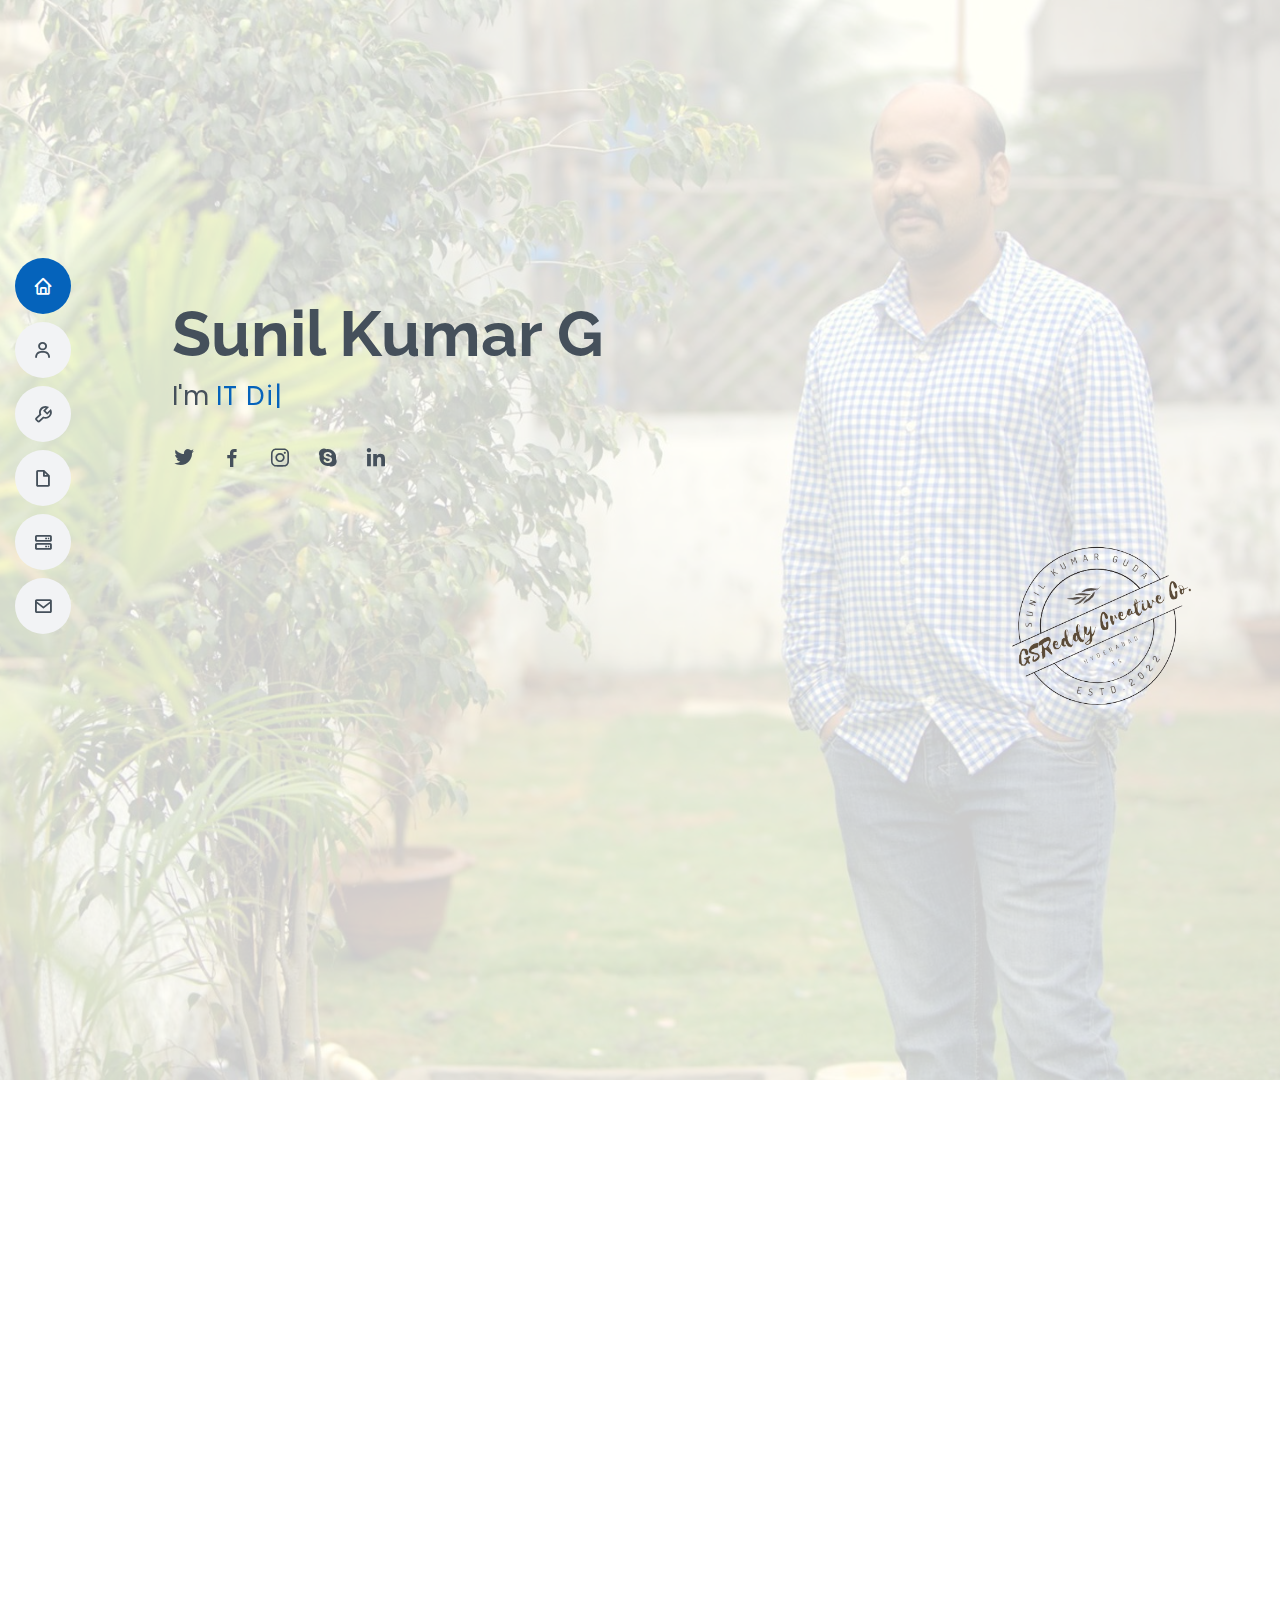
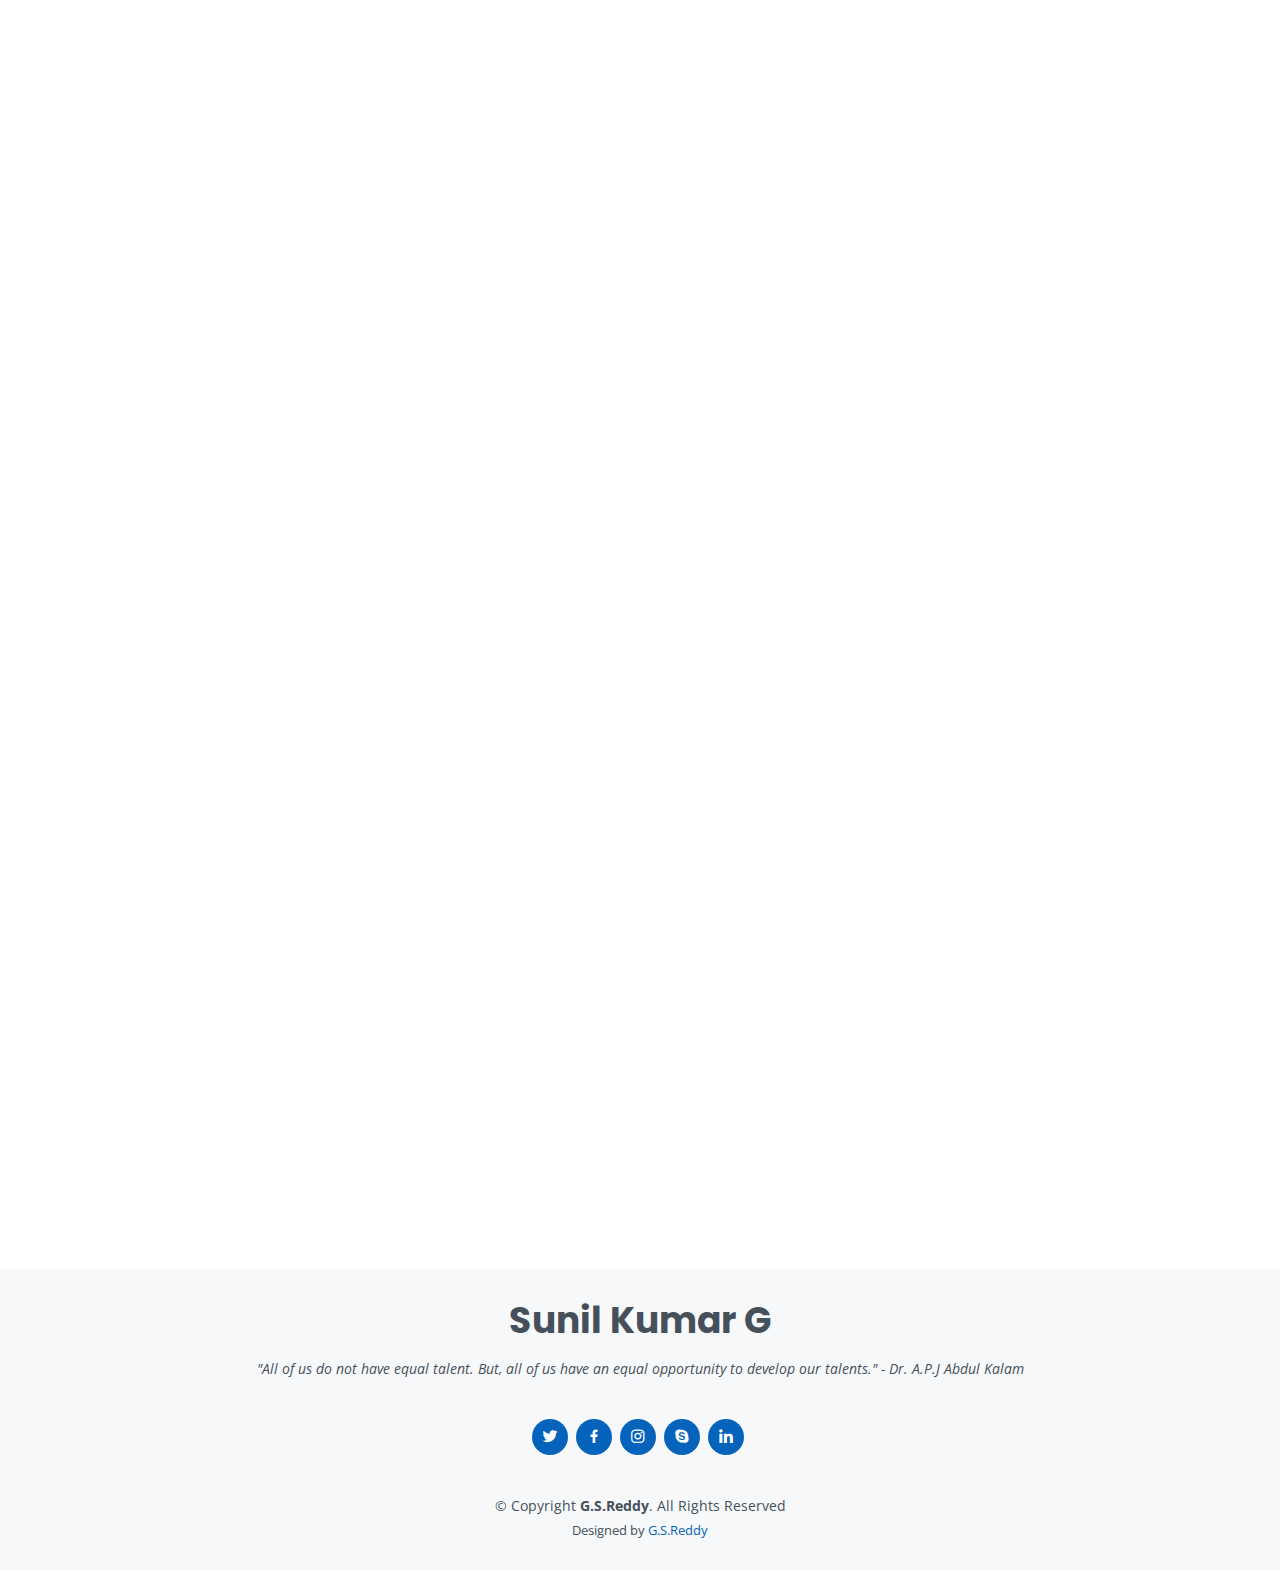
<file: profile/index.html>
<!DOCTYPE html>
<html lang="en">

<head>
  <meta charset="utf-8">
  <meta content="width=device-width, initial-scale=1.0" name="viewport">

  <title>Sunil Kumar G - Index</title>
  <meta content="" name="description">
  <meta content="" name="keywords">

  <!-- Favicons -->
  <link href="assets/img/favicon.png" rel="icon">
  <link href="assets/img/apple-touch-icon.png" rel="apple-touch-icon">

  <!-- Google Fonts -->
  <link href="https://fonts.googleapis.com/css?family=Open+Sans:300,300i,400,400i,600,600i,700,700i|Raleway:300,300i,400,400i,500,500i,600,600i,700,700i|Poppins:300,300i,400,400i,500,500i,600,600i,700,700i" rel="stylesheet">

  <!-- Vendor CSS Files -->
  <link href="assets/vendor/aos/aos.css" rel="stylesheet">
  <link href="assets/vendor/bootstrap/css/bootstrap.min.css" rel="stylesheet">
  <link href="assets/vendor/bootstrap-icons/bootstrap-icons.css" rel="stylesheet">
  <link href="assets/vendor/boxicons/css/boxicons.min.css" rel="stylesheet">
  <link href="assets/vendor/glightbox/css/glightbox.min.css" rel="stylesheet">
  <link href="assets/vendor/swiper/swiper-bundle.min.css" rel="stylesheet">

  <!-- Template Main CSS File -->
  <link href="assets/css/style.css" rel="stylesheet">

</head>

<body>

  <!-- ======= Mobile nav toggle button ======= -->
  <!-- <button type="button" class="mobile-nav-toggle d-xl-none"><i class="bi bi-list mobile-nav-toggle"></i></button> -->
  <i class="bi bi-list mobile-nav-toggle d-lg-none"></i>
  <!-- ======= Header ======= -->
  <header id="header" class="d-flex flex-column justify-content-center">
    <nav id="navbar" class="navbar nav-menu">
      <ul>
        <li><a href="#hero" class="nav-link scrollto active"><i class="bx bx-home"></i> <span>Home</span></a></li>
        <li><a href="#about" class="nav-link scrollto"><i class="bx bx-user"></i> <span>About</span></a></li>
        <li><a href="#skills" class="nav-link scrollto"><i class="bx bx-wrench"></i> <span>Skill Set</span></a></li>
        <li><a href="#resume" class="nav-link scrollto"><i class="bx bx-file-blank"></i> <span>Resume</span></a></li>          <!--li><a href="#portfolio" class="nav-link scrollto"><i class="bx bx-book-content"></i> <span>Portfolio</span></a></li-->
        <li><a href="#services" class="nav-link scrollto"><i class="bx bx-server"></i> <span>Services</span></a></li>
        <li><a href="#contact" class="nav-link scrollto"><i class="bx bx-envelope"></i> <span>Contact</span></a></li>
      </ul>
    </nav><!-- .nav-menu -->
  </header><!-- End Header -->

  <!-- ======= Hero Section ======= -->
  <section id="hero" class="d-flex flex-column justify-content-center">
      <!--div class="row"-->    
    <div class="container" data-aos="zoom-in" data-aos-delay="80">
      <h1>Sunil Kumar G</h1>
      <p>I'm <span class="typed" data-typed-items="IT Director, Technology Manager, Technology Lead, Designer, Developer, Freelancer "></span></p>
      <div class="social-links">
        <a href="#" class="twitter"><i class="bx bxl-twitter"></i></a>
        <a href="#" class="facebook"><i class="bx bxl-facebook"></i></a>
        <a href="#" class="instagram"><i class="bx bxl-instagram"></i></a>
        <a href="#" class="google-plus"><i class="bx bxl-skype"></i></a>
        <a href="#" class="linkedin"><i class="bx bxl-linkedin"></i></a>        
      </div>
        <p style="margin: 0; text-align: justify;"><img src="assets/img/stampbg.png" style="height:300px; padding-left: 780px;padding-top:10px " class="img-fluid"></p>
    </div>
    
  </section><!-- End Hero -->

  <main id="main">

    <!-- ======= About Section ======= -->
    <section id="about" class="about" >
      <div class="container" data-aos="fade-up">

        <div class="section-title">
          <h2>About</h2>
          <p style="margin: 0; text-align: justify;">Hello, I'm Sunil Kumar Guda, A technology enthusiast with more than a decade and a half of experience in various roles in the field of Information Technology which includes software development, product implementation, data engineering, project management, client and team management, team building, and all of this while maintaining "Human Ethics". Passionate about implementing new technologies and often trying to visualize a gap in possibilities, a gap between what exists and what might have existed. And provide innovative and creative solutions to close that gap and resolving day-to-day societal, business, or technological problems by using technology wherever possible.</p>
        </div>

        <div class="row">
          <div class="col-lg-4">
            <img src="assets/img/profile-img.png" class="img-fluid" alt="">
          </div>
          <div class="col-lg-8 pt-4 pt-lg-0 content">
            <h3>IT Director, Technology Manager, Technical Lead, Database Lead, ETL Lead, BI Manager, UI/UX Designer &amp; Web Developer.</h3>
            <p class="fst-italic">
              Let's combine your problems with technical solutions and do them in a way that makes sense.
            </p>
            <div class="row">
              <div class="col-lg-6">
                <ul>
                  <!--li><i class="bi bi-chevron-right"></i> <strong>:</strong> <span></span></li-->
                  <li><i class="bi bi-chevron-right"></i> <strong>Website:</strong> <span>www.gsxxxxx.com</span></li>
                  <li><i class="bi bi-chevron-right"></i> <strong>Phone:</strong> <span>+91-9XX XXX XXX2</span></li>
                  <li><i class="bi bi-chevron-right"></i> <strong>City:</strong> <span>Hyderabad, Telangana, India</span></li>
                </ul>
              </div>
              <div class="col-lg-6">
                <ul>
                  <!--li><i class="bi bi-chevron-right"></i> <strong>:</strong> <span></span></li-->
                  <li><i class="bi bi-chevron-right"></i> <strong>Degree:</strong> <span>Graduate</span></li>
                  <li><i class="bi bi-chevron-right"></i> <strong>E-Mail:</strong><span>sunilXXXXX@gmail.com</span></li>
                  <li><i class="bi bi-chevron-right"></i> <strong>Freelance:</strong><span>Available</span></li>
                </ul>
              </div>
            </div>
            <p>&nbsp;</p>
          </div>
        </div>

      </div>
    </section><!-- End About Section -->

    <!-- ======= Facts Section ======= -->
    <section id="facts" class="facts">
      <div class="container" data-aos="fade-up">

        <div class="section-title">
          <h2>Facts</h2>
          <p>Magnam dolores commodi suscipit. Necessitatibus eius consequatur ex aliquid fuga eum quidem. Sit sint consectetur velit. Quisquam quos quisquam cupiditate. Et nemo qui impedit suscipit alias ea. Quia fugiat sit in iste officiis commodi quidem hic quas.</p>
        </div>

        <div class="row">

          <div class="col-lg-3 col-md-6">
            <div class="count-box">
              <i class="bi bi-emoji-smile"></i>
              <span data-purecounter-start="0" data-purecounter-end="10" data-purecounter-duration="1" class="purecounter"></span>
              <p>Happy Clients</p>
            </div>
          </div>

          <div class="col-lg-3 col-md-6 mt-5 mt-md-0">
            <div class="count-box">
              <i class="bi bi-journal-richtext"></i>
              <span data-purecounter-start="0" data-purecounter-end="8" data-purecounter-duration="1" class="purecounter"></span>
              <p>Projects</p>
            </div>
          </div>

          <div class="col-lg-3 col-md-6 mt-5 mt-lg-0">
            <div class="count-box">
              <i class="bi bi-headset"></i>
              <span data-purecounter-start="0" data-purecounter-end="35000" data-purecounter-duration="1" class="purecounter"></span>
              <p>Hours Of Support</p>
            </div>
          </div>

          <div class="col-lg-3 col-md-6 mt-5 mt-lg-0">
            <div class="count-box">
              <i class="bi bi-award"></i>
              <span data-purecounter-start="0" data-purecounter-end="5" data-purecounter-duration="1" class="purecounter"></span>
              <p>Awards</p>
            </div>
          </div>

        </div>

      </div>
    </section><!-- End Facts Section -->

    <!-- ======= Skills Section ======= -->
    <section id="skills" class="skills section-bg">
      <div class="container" data-aos="fade-up">

        <div class="section-title">
          <h2>Skills</h2>
          <p>Magnam dolores commodi suscipit. Necessitatibus eius consequatur ex aliquid fuga eum quidem. Sit sint consectetur velit. Quisquam quos quisquam cupiditate. Et nemo qui impedit suscipit alias ea. Quia fugiat sit in iste officiis commodi quidem hic quas.</p>
        </div>

        <h4>Domain Experience</h4>
        <div class="row skills-content">            
          <div class="col-lg-6">
            <div class="progress">
              <span class="skill">Insurance<i class="val">90%</i></span>
              <div class="progress-bar-wrap">
                <div class="progress-bar" role="progressbar" aria-valuenow="90" aria-valuemin="0" aria-valuemax="100"></div>
              </div>
            </div>          
          </div>
        </div>
          
        <div class="row skills-content">            
          <div class="col-lg-6">
            <div class="progress">
              <span class="skill">SQL <i class="val">90%</i></span>
              <div class="progress-bar-wrap">
                <div class="progress-bar" role="progressbar" aria-valuenow="90" aria-valuemin="0" aria-valuemax="100"></div>
              </div>
            </div>
            <div class="progress">
              <span class="skill">PL/SQL <i class="val">90%</i></span>
              <div class="progress-bar-wrap">
                <div class="progress-bar" role="progressbar" aria-valuenow="90" aria-valuemin="0" aria-valuemax="100"></div>
              </div>
            </div>
            <div class="progress">
              <span class="skill">Django <i class="val">60%</i></span>
              <div class="progress-bar-wrap">
                <div class="progress-bar" role="progressbar" aria-valuenow="60" aria-valuemin="0" aria-valuemax="100"></div>
              </div>
            </div>
            <div class="progress">
              <span class="skill">BootStrap <i class="val">75%</i></span>
              <div class="progress-bar-wrap">
                <div class="progress-bar" role="progressbar" aria-valuenow="75" aria-valuemin="0" aria-valuemax="100"></div>
              </div>
            </div>
          </div>
            
          <div class="col-lg-6">
            <div class="progress">
              <span class="skill">Python<i class="val">80%</i></span>
              <div class="progress-bar-wrap">
                <div class="progress-bar" role="progressbar" aria-valuenow="60" aria-valuemin="0" aria-valuemax="100"></div>
              </div>
            </div>
            <div class="progress">
              <span class="skill">Talend, DataStage, Informatica <i class="val">70%</i></span>
              <div class="progress-bar-wrap">
                <div class="progress-bar" role="progressbar" aria-valuenow="70" aria-valuemin="0" aria-valuemax="100"></div>
              </div>
            </div>
            <div class="progress">
              <span class="skill">OBIEE, Tableau, PowerBI <i class="val">60%</i></span>
              <div class="progress-bar-wrap">
                <div class="progress-bar" role="progressbar" aria-valuenow="60" aria-valuemin="0" aria-valuemax="100"></div>
              </div>
            </div>
          </div>
            
        </div>
      </div>
    </section><!-- End Skills Section -->

    <!-- ======= Resume Section ======= -->
    <section id="resume" class="resume">
      <div class="container" data-aos="fade-up">

        <div class="section-title">
          <h2>Resume</h2>
          <p>Magnam dolores commodi suscipit. Necessitatibus eius consequatur ex aliquid fuga eum quidem. Sit sint consectetur velit. Quisquam quos quisquam cupiditate. Et nemo qui impedit suscipit alias ea. Quia fugiat sit in iste officiis commodi quidem hic quas.</p>
        </div>

        <div class="row">
          <div class="col-lg-6">
            <h3 class="resume-title">Sumary</h3>
            <div class="resume-item pb-0">
              <h4>Sunil Kumar G</h4>
              <p><em>Innovative and result-driven individual with 16+ years of experience in designing, developing, implemention of client-centered technology solutions from initial concept to final, polished deliverable.</em></p>
              <ul>
                <li>Hyderaba,Telangana, India</li>
                <li>+91 9XX 8XX-XXX2</li>
                <li>sunilxxxxx@gmail.com</li>
              </ul>
            </div>

            <h3 class="resume-title">Education</h3>
            <div class="resume-item">
              <h4>Graduate</h4>
              <!--h5>2015 - 2016</h5>
              <p><em>Osmania University, Hyderabad</em></p>
              <p>Qui deserunt veniam. Et sed aliquam labore tempore sed quisquam iusto autem sit. Ea vero voluptatum qui ut dignissimos deleniti nerada porti sand markend</p-->
            </div>
            <div class="resume-item">
              <h4>Post Graduate - Computers</h4>
              <!--h5>2001 - 2004</h5>
              <p><em>Rochester Institute of Technology, Rochester, NY</em></p>
              <p>Quia nobis sequi est occaecati aut. Repudiandae et iusto quae reiciendis et quis Eius vel ratione eius unde vitae rerum voluptates asperiores voluptatem Earum molestiae consequatur neque etlon sader mart dila</p-->
            </div>
            <div class="resume-item">
              <h4>Diploma - Computers</h4>
              <!--h5>2001 - 2004</h5>
              <p><em>Rochester Institute of Technology, Rochester, NY</em></p>
              <p>Quia nobis sequi est occaecati aut. Repudiandae et iusto quae reiciendis et quis Eius vel ratione eius unde vitae rerum voluptates asperiores voluptatem Earum molestiae consequatur neque etlon sader mart dila</p-->
            </div>

          </div>
          <div class="col-lg-6">
            <h3 class="resume-title">Professional Experience</h3>
            <!--div class="resume-item">
              <h4>Director - Information Technology</h4>
              <h5>2022 - Present</h5>
              <p><em>Confidential, Hyderabad, Telangana, India</em></p>
              <ul>
                <li>Lead in the design, development, and implementation of the graphic, layout, and production communication materials</li>
                <li>Delegate tasks to the 7 members of the design team and provide counsel on all aspects of the project. </li>
                <li>Supervise the assessment of all graphic materials in order to ensure quality and accuracy of the design</li>
                <li>Oversee the efficient use of production project budgets ranging from $2,000 - $25,000</li>
              </ul>
            </div -->
            
            <div class="resume-item">
              <h4>Technology Lead - Data Engineering</h4>
              <h5>2020 - Present</h5>
              <p><em>Experion, New York, NY </em></p>
              <ul>
                <li>Lead in the design, development, and implementation of the graphic, layout, and production communication materials</li>
                <li>Delegate tasks to the 7 members of the design team and provide counsel on all aspects of the project. </li>
                <li>Supervise the assessment of all graphic materials in order to ensure quality and accuracy of the design</li>
                <li>Oversee the efficient use of production project budgets ranging from $2,000 - $25,000</li>
              </ul>
            </div>

            <div class="resume-item">
              <h4>Technology Lead - Data Engineering</h4>
              <h5>2020 - Present</h5>
              <p><em>Experion, New York, NY </em></p>
              <ul>
                <li>Lead in the design, development, and implementation of the graphic, layout, and production communication materials</li>
                <li>Delegate tasks to the 7 members of the design team and provide counsel on all aspects of the project. </li>
                <li>Supervise the assessment of all graphic materials in order to ensure quality and accuracy of the design</li>
                <li>Oversee the efficient use of production project budgets ranging from $2,000 - $25,000</li>
              </ul>
            </div>
            
            <div class="resume-item">
              <h4>Graphic design specialist</h4>
              <h5>2017 - 2018</h5>
              <p><em>Stepping Stone Advertising, New York, NY</em></p>
              <ul>
                <li>Developed numerous marketing programs (logos, brochures,infographics, presentations, and advertisements).</li>
                <li>Managed up to 5 projects or tasks at a given time while under pressure</li>
                <li>Recommended and consulted with clients on the most appropriate graphic design</li>
                <li>Created 4+ design presentations and proposals a month for clients and account managers</li>
              </ul>
            </div>
          </div>
        </div>

      </div>
    </section><!-- End Resume Section -->

    <!-- ======= Portfolio Section ======= -->
    <!--section id="portfolio" class="portfolio section-bg">
      <div class="container" data-aos="fade-up">

        <div class="section-title">
          <h2>Portfolio</h2>
          <p>Magnam dolores commodi suscipit. Necessitatibus eius consequatur ex aliquid fuga eum quidem. Sit sint consectetur velit. Quisquam quos quisquam cupiditate. Et nemo qui impedit suscipit alias ea. Quia fugiat sit in iste officiis commodi quidem hic quas.</p>
        </div>

        <div class="row">
          <div class="col-lg-12 d-flex justify-content-center" data-aos="fade-up" data-aos-delay="100">
            <ul id="portfolio-flters">
              <li data-filter="*" class="filter-active">All</li>
              <li data-filter=".filter-app">App</li>
              <li data-filter=".filter-card">Card</li>
              <li data-filter=".filter-web">Web</li>
            </ul>
          </div>
        </div>

        <div class="row portfolio-container" data-aos="fade-up" data-aos-delay="200">

          <div class="col-lg-4 col-md-6 portfolio-item filter-app">
            <div class="portfolio-wrap">
              <img src="assets/img/portfolio/portfolio-1.jpg" class="img-fluid" alt="">
              <div class="portfolio-info">
                <h4>App 1</h4>
                <p>App</p>
                <div class="portfolio-links">
                  <a href="assets/img/portfolio/portfolio-1.jpg" data-gallery="portfolioGallery" class="portfolio-lightbox" title="App 1"><i class="bx bx-plus"></i></a>
                  <a href="portfolio-details.html" class="portfolio-details-lightbox" data-glightbox="type: external" title="Portfolio Details"><i class="bx bx-link"></i></a>
                </div>
              </div>
            </div>
          </div>

          <div class="col-lg-4 col-md-6 portfolio-item filter-web">
            <div class="portfolio-wrap">
              <img src="assets/img/portfolio/portfolio-2.jpg" class="img-fluid" alt="">
              <div class="portfolio-info">
                <h4>Web 3</h4>
                <p>Web</p>
                <div class="portfolio-links">
                  <a href="assets/img/portfolio/portfolio-2.jpg" data-gallery="portfolioGallery" class="portfolio-lightbox" title="Web 3"><i class="bx bx-plus"></i></a>
                  <a href="portfolio-details.html" class="portfolio-details-lightbox" data-glightbox="type: external" title="Portfolio Details"><i class="bx bx-link"></i></a>
                </div>
              </div>
            </div>
          </div>

          <div class="col-lg-4 col-md-6 portfolio-item filter-app">
            <div class="portfolio-wrap">
              <img src="assets/img/portfolio/portfolio-3.jpg" class="img-fluid" alt="">
              <div class="portfolio-info">
                <h4>App 2</h4>
                <p>App</p>
                <div class="portfolio-links">
                  <a href="assets/img/portfolio/portfolio-3.jpg" data-gallery="portfolioGallery" class="portfolio-lightbox" title="App 2"><i class="bx bx-plus"></i></a>
                  <a href="portfolio-details.html" class="portfolio-details-lightbox" data-glightbox="type: external" title="Portfolio Details"><i class="bx bx-link"></i></a>
                </div>
              </div>
            </div>
          </div>

          <div class="col-lg-4 col-md-6 portfolio-item filter-card">
            <div class="portfolio-wrap">
              <img src="assets/img/portfolio/portfolio-4.jpg" class="img-fluid" alt="">
              <div class="portfolio-info">
                <h4>Card 2</h4>
                <p>Card</p>
                <div class="portfolio-links">
                  <a href="assets/img/portfolio/portfolio-4.jpg" data-gallery="portfolioGallery" class="portfolio-lightbox" title="Card 2"><i class="bx bx-plus"></i></a>
                  <a href="portfolio-details.html" class="portfolio-details-lightbox" data-glightbox="type: external" title="Portfolio Details"><i class="bx bx-link"></i></a>
                </div>
              </div>
            </div>
          </div>

          <div class="col-lg-4 col-md-6 portfolio-item filter-web">
            <div class="portfolio-wrap">
              <img src="assets/img/portfolio/portfolio-5.jpg" class="img-fluid" alt="">
              <div class="portfolio-info">
                <h4>Web 2</h4>
                <p>Web</p>
                <div class="portfolio-links">
                  <a href="assets/img/portfolio/portfolio-5.jpg" data-gallery="portfolioGallery" class="portfolio-lightbox" title="Web 2"><i class="bx bx-plus"></i></a>
                  <a href="portfolio-details.html" class="portfolio-details-lightbox" data-glightbox="type: external" title="Portfolio Details"><i class="bx bx-link"></i></a>
                </div>
              </div>
            </div>
          </div>

          <div class="col-lg-4 col-md-6 portfolio-item filter-app">
            <div class="portfolio-wrap">
              <img src="assets/img/portfolio/portfolio-6.jpg" class="img-fluid" alt="">
              <div class="portfolio-info">
                <h4>App 3</h4>
                <p>App</p>
                <div class="portfolio-links">
                  <a href="assets/img/portfolio/portfolio-6.jpg" data-gallery="portfolioGallery" class="portfolio-lightbox" title="App 3"><i class="bx bx-plus"></i></a>
                  <a href="portfolio-details.html" class="portfolio-details-lightbox" data-glightbox="type: external" title="Portfolio Details"><i class="bx bx-link"></i></a>
                </div>
              </div>
            </div>
          </div>

          <div class="col-lg-4 col-md-6 portfolio-item filter-card">
            <div class="portfolio-wrap">
              <img src="assets/img/portfolio/portfolio-7.jpg" class="img-fluid" alt="">
              <div class="portfolio-info">
                <h4>Card 1</h4>
                <p>Card</p>
                <div class="portfolio-links">
                  <a href="assets/img/portfolio/portfolio-7.jpg" data-gallery="portfolioGallery" class="portfolio-lightbox" title="Card 1"><i class="bx bx-plus"></i></a>
                  <a href="portfolio-details.html" class="portfolio-details-lightbox" data-glightbox="type: external" title="Portfolio Details"><i class="bx bx-link"></i></a>
                </div>
              </div>
            </div>
          </div>

          <div class="col-lg-4 col-md-6 portfolio-item filter-card">
            <div class="portfolio-wrap">
              <img src="assets/img/portfolio/portfolio-8.jpg" class="img-fluid" alt="">
              <div class="portfolio-info">
                <h4>Card 3</h4>
                <p>Card</p>
                <div class="portfolio-links">
                  <a href="assets/img/portfolio/portfolio-8.jpg" data-gallery="portfolioGallery" class="portfolio-lightbox" title="Card 3"><i class="bx bx-plus"></i></a>
                  <a href="portfolio-details.html" class="portfolio-details-lightbox" data-glightbox="type: external" title="Portfolio Details"><i class="bx bx-link"></i></a>
                </div>
              </div>
            </div>
          </div>

          <div class="col-lg-4 col-md-6 portfolio-item filter-web">
            <div class="portfolio-wrap">
              <img src="assets/img/portfolio/portfolio-9.jpg" class="img-fluid" alt="">
              <div class="portfolio-info">
                <h4>Web 3</h4>
                <p>Web</p>
                <div class="portfolio-links">
                  <a href="assets/img/portfolio/portfolio-9.jpg" data-gallery="portfolioGallery" class="portfolio-lightbox" title="Web 3"><i class="bx bx-plus"></i></a>
                  <a href="portfolio-details.html" class="portfolio-details-lightbox" data-glightbox="type: external" title="Portfolio Details"><i class="bx bx-link"></i></a>
                </div>
              </div>
            </div>
          </div>

        </div>

      </div>
    </section--><!-- End Portfolio Section -->

    <!-- ======= Services Section ======= -->
    <section id="services" class="services">
      <div class="container" data-aos="fade-up">
        <div class="section-title">
          <h2>Services</h2>
          <p><h5>Our Services include the below but not limited to</h5></p>
        </div>
        <div class="row">
          <div class="col-lg-4 col-md-6 d-flex align-items-stretch" data-aos="zoom-in" data-aos-delay="100">
            <div class="icon-box iconbox-blue" style="border-radius: 25px;width: 430px;height: 430px;">
              <img src="assets/img/db.png" style="height: 200px; width: 300px;"> 
              <h4><a href="">Database Development <br> &amp; <br> Support</a></h4>
              <!--p>Voluptatum deleniti atque corrupti quos dolores et quas molestias excepturi</p-->
            </div>
          </div>

          <div class="col-lg-4 col-md-6 d-flex align-items-stretch mt-4 mt-md-0" data-aos="zoom-in" data-aos-delay="200" >
            <div class="icon-box iconbox-orange" style="border-radius: 25px;width: 430px;height: 430px;">
              <img src="assets/img/etl.png" style="height: 230px; width: 300px;">                  
               <h4><a href="">ETL Development <br> &amp; <br> Support</a></h4>
              <!--p>Duis aute irure dolor in reprehenderit in voluptate velit esse cillum dolore</p-->
            </div>
          </div>

          <div class="col-lg-4 col-md-6 d-flex align-items-stretch mt-4 mt-lg-0" data-aos="zoom-in" data-aos-delay="300">
            <div class="icon-box iconbox-pink" style="border-radius: 25px;width: 430px;height: 430px;">
              <img src="assets/img/python_django.png" style="height: 200px; width: 220px;">                
              <h4><a href="">Python Django Development <br> &amp; <br> Support</a></h4>
              <!--p>Excepteur sint occaecat cupidatat non proident, sunt in culpa qui officia</p-->
            </div>
          </div>

          <div class="col-lg-4 col-md-6 d-flex align-items-stretch mt-4" data-aos="zoom-in" data-aos-delay="100">
            <div class="icon-box iconbox-yellow" style="border-radius: 25px;width: 430px;height: 430px;">
              <img src="assets/img/webdesign.png" style="height: 200px; width: 280px;">
              <h4><a href="">Websites Designing <br> &amp; <br> Development</a></h4>
              <!--p>At vero eos et accusamus et iusto odio dignissimos ducimus qui blanditiis</p-->
            </div>
          </div>

          <div class="col-lg-4 col-md-6 d-flex align-items-stretch mt-4" data-aos="zoom-in" data-aos-delay="200">
            <div class="icon-box iconbox-red" style="border-radius: 25px;width: 430px;height: 430px;">
              <img src="assets/img/technologybusiness.png" style="height: 300px; width: 300px;">
              <h4><a href="">Embedded ITes</a></h4>
              <!--p>Quis consequatur saepe eligendi voluptatem consequatur dolor consequuntur</p-->
            </div>
          </div>

          <div class="col-lg-4 col-md-6 d-flex align-items-stretch mt-4" data-aos="zoom-in" data-aos-delay="300">
            <div class="icon-box iconbox-teal" style="border-radius: 25px;width: 430px;height: 430px;">
              <img src="assets/img/agreement.jpg" style="height: 300px; width: 380px;">
              <h4><a href="">IT Sales</a></h4>
              <!--p>Modi nostrum vel laborum. Porro fugit error sit minus sapiente sit aspernatur</p-->
            </div>
          </div>
        </div>
      </div>
    </section><!-- End Services Section -->

    <!-- ======= Testimonials Section ======= -->
    <!--section id="testimonials" class="testimonials section-bg">
      <div class="container" data-aos="fade-up">

        <div class="section-title">
          <h2>Testimonials</h2>
        </div>

        <div class="testimonials-slider swiper" data-aos="fade-up" data-aos-delay="100">
          <div class="swiper-wrapper">

            <div class="swiper-slide">
              <div class="testimonial-item">
                <img src="assets/img/testimonials/testimonials-1.jpg" class="testimonial-img" alt="">
                <h3>Saul Goodman</h3>
                <h4>Ceo &amp; Founder</h4>
                <p>
                  <i class="bx bxs-quote-alt-left quote-icon-left"></i>
                  Proin iaculis purus consequat sem cure digni ssim donec porttitora entum suscipit rhoncus. Accusantium quam, ultricies eget id, aliquam eget nibh et. Maecen aliquam, risus at semper.
                  <i class="bx bxs-quote-alt-right quote-icon-right"></i>
                </p>
              </div>
            </div>

            <div class="swiper-slide">
              <div class="testimonial-item">
                <img src="assets/img/testimonials/testimonials-2.jpg" class="testimonial-img" alt="">
                <h3>Sara Wilsson</h3>
                <h4>Designer</h4>
                <p>
                  <i class="bx bxs-quote-alt-left quote-icon-left"></i>
                  Export tempor illum tamen malis malis eram quae irure esse labore quem cillum quid cillum eram malis quorum velit fore eram velit sunt aliqua noster fugiat irure amet legam anim culpa.
                  <i class="bx bxs-quote-alt-right quote-icon-right"></i>
                </p>
              </div>
            </div>

            <div class="swiper-slide">
              <div class="testimonial-item">
                <img src="assets/img/testimonials/testimonials-3.jpg" class="testimonial-img" alt="">
                <h3>Jena Karlis</h3>
                <h4>Store Owner</h4>
                <p>
                  <i class="bx bxs-quote-alt-left quote-icon-left"></i>
                  Enim nisi quem export duis labore cillum quae magna enim sint quorum nulla quem veniam duis minim tempor labore quem eram duis noster aute amet eram fore quis sint minim.
                  <i class="bx bxs-quote-alt-right quote-icon-right"></i>
                </p>
              </div>
            </div>

            <div class="swiper-slide">
              <div class="testimonial-item">
                <img src="assets/img/testimonials/testimonials-4.jpg" class="testimonial-img" alt="">
                <h3>Matt Brandon</h3>
                <h4>Freelancer</h4>
                <p>
                  <i class="bx bxs-quote-alt-left quote-icon-left"></i>
                  Fugiat enim eram quae cillum dolore dolor amet nulla culpa multos export minim fugiat minim velit minim dolor enim duis veniam ipsum anim magna sunt elit fore quem dolore labore illum veniam.
                  <i class="bx bxs-quote-alt-right quote-icon-right"></i>
                </p>
              </div>
            </div>

            <div class="swiper-slide">
              <div class="testimonial-item">
                <img src="assets/img/testimonials/testimonials-5.jpg" class="testimonial-img" alt="">
                <h3>John Larson</h3>
                <h4>Entrepreneur</h4>
                <p>
                  <i class="bx bxs-quote-alt-left quote-icon-left"></i>
                  Quis quorum aliqua sint quem legam fore sunt eram irure aliqua veniam tempor noster veniam enim culpa labore duis sunt culpa nulla illum cillum fugiat legam esse veniam culpa fore nisi cillum quid.
                  <i class="bx bxs-quote-alt-right quote-icon-right"></i>
                </p>
              </div>
            </div>

          </div>
          <div class="swiper-pagination"></div>
        </div>

      </div>
    </section--><!-- End Testimonials Section -->

    <!-- ======= Contact Section ======= -->
    <section id="contact" class="contact">
      <div class="container" data-aos="fade-up">

        <div class="section-title">
          <h2>Contact</h2>
        </div>

        <div class="row mt-1">

          <div class="col-lg-4">
            <div class="info">
              <div class="address">
                <i class="bi bi-geo-alt"></i>
                <h4>Location:</h4>
                <p>Hyderabad, Telangana, India</p>
              </div>

              <div class="email">
                <i class="bi bi-envelope"></i>
                <h4>Email:</h4>
                <p>sXXXXXXXXX@gmail.com</p>
              </div>

              <div class="phone">
                <i class="bi bi-phone"></i>
                <h4>Call:</h4>
                <p>+91 9XX XXX XXX2</p>
              </div>

            </div>

          </div>

          <div class="col-lg-8 mt-5 mt-lg-0">

            <form action="forms/contact.php" method="post" role="form" class="php-email-form">
              <div class="row">
                <div class="col-md-6 form-group">
                  <input type="text" name="name" class="form-control" id="name" placeholder="Your Name" required>
                </div>
                <div class="col-md-6 form-group mt-3 mt-md-0">
                  <input type="email" class="form-control" name="email" id="email" placeholder="Your Email" required>
                </div>
              </div>
              <div class="form-group mt-3">
                <input type="text" class="form-control" name="subject" id="subject" placeholder="Subject" required>
              </div>
              <div class="form-group mt-3">
                <textarea class="form-control" name="message" rows="5" placeholder="Message" required></textarea>
              </div>
              <div class="my-3">
                <div class="loading">Loading</div>
                <div class="error-message"></div>
                <div class="sent-message">Your message has been sent. Thank you!</div>
              </div>
              <div class="text-center"><button type="submit">Send Message</button></div>
            </form>

            <form action="https://formspree.io/f/mzbwqklr" method="POST" role="form" class="php-email-form">
            <label> Your email: <input type="email" name="email"> </label>
            <label> Your message: <textarea name="message"></textarea> </label>
            <!-- your other form fields go here -->
            <button type="submit">Send</button>
            </form> 
            
          </div>

        </div>

      </div>
    </section><!-- End Contact Section -->

  </main><!-- End #main -->

  <!-- ======= Footer ======= -->
  <footer id="footer">
    <div class="container">
      <h3>Sunil Kumar G</h3>
      <p>"All of us do not have equal talent. But, all of us have an equal opportunity to develop our talents." - Dr. A.P.J Abdul Kalam</p>
      <div class="social-links">
        <a href="#" class="twitter"><i class="bx bxl-twitter"></i></a>
        <a href="#" class="facebook"><i class="bx bxl-facebook"></i></a>
        <a href="#" class="instagram"><i class="bx bxl-instagram"></i></a>
        <a href="#" class="google-plus"><i class="bx bxl-skype"></i></a>
        <a href="#" class="linkedin"><i class="bx bxl-linkedin"></i></a>
      </div>
      <div class="copyright">
        &copy; Copyright <strong><span>G.S.Reddy</span></strong>. All Rights Reserved
      </div>
      <div class="credits">
        Designed by <a href="https://www.gsxxxxx.com/">G.S.Reddy</a>
      </div>
    </div>
  </footer><!-- End Footer -->

  <div id="preloader"></div>
  <a href="#" class="back-to-top d-flex align-items-center justify-content-center"><i class="bi bi-arrow-up-short"></i></a>

  <!-- Vendor JS Files -->
  <script src="assets/vendor/purecounter/purecounter_vanilla.js"></script>
  <script src="assets/vendor/aos/aos.js"></script>
  <script src="assets/vendor/bootstrap/js/bootstrap.bundle.min.js"></script>
  <script src="assets/vendor/glightbox/js/glightbox.min.js"></script>
  <script src="assets/vendor/isotope-layout/isotope.pkgd.min.js"></script>
  <script src="assets/vendor/swiper/swiper-bundle.min.js"></script>
  <script src="assets/vendor/typed.js/typed.min.js"></script>
  <script src="assets/vendor/waypoints/noframework.waypoints.js"></script>
  <script src="assets/vendor/php-email-form/validate.js"></script>

  <!-- Template Main JS File -->
  <script src="assets/js/main.js"></script>

</body>

</html>
</file>
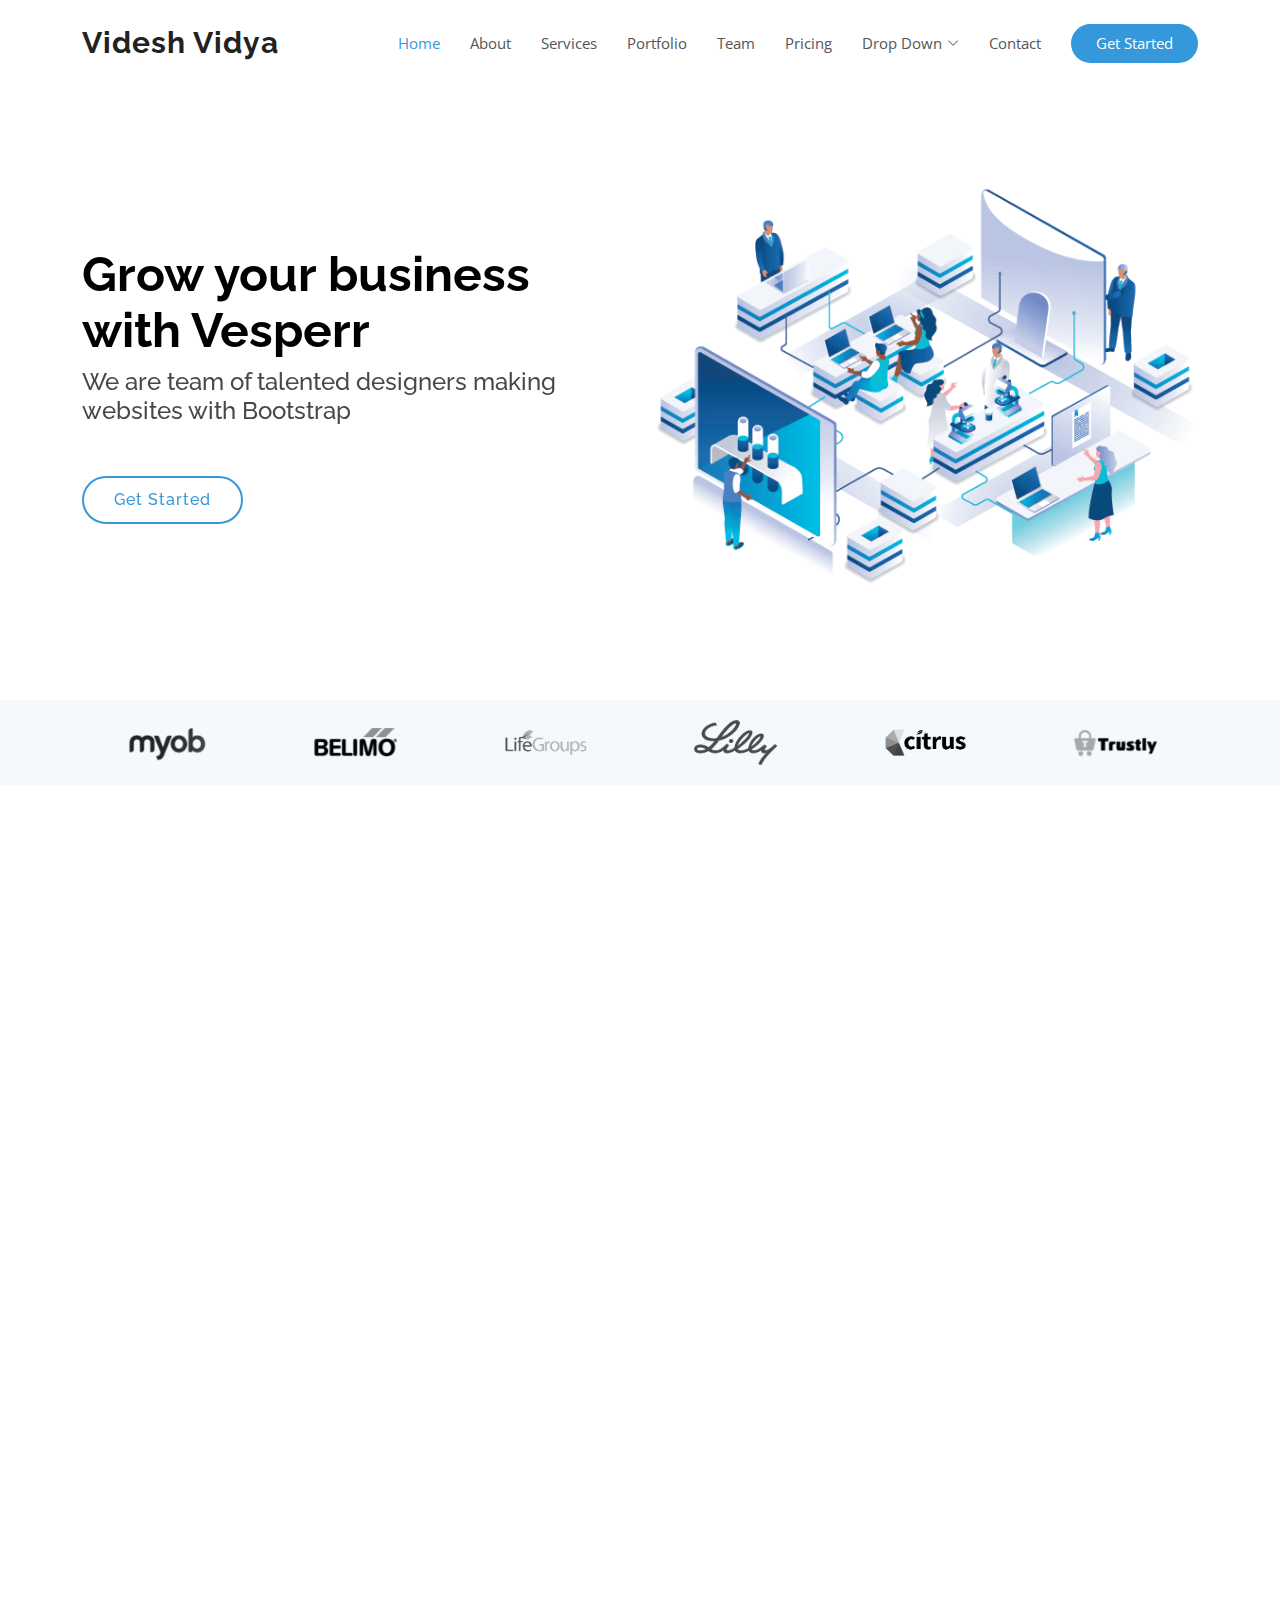
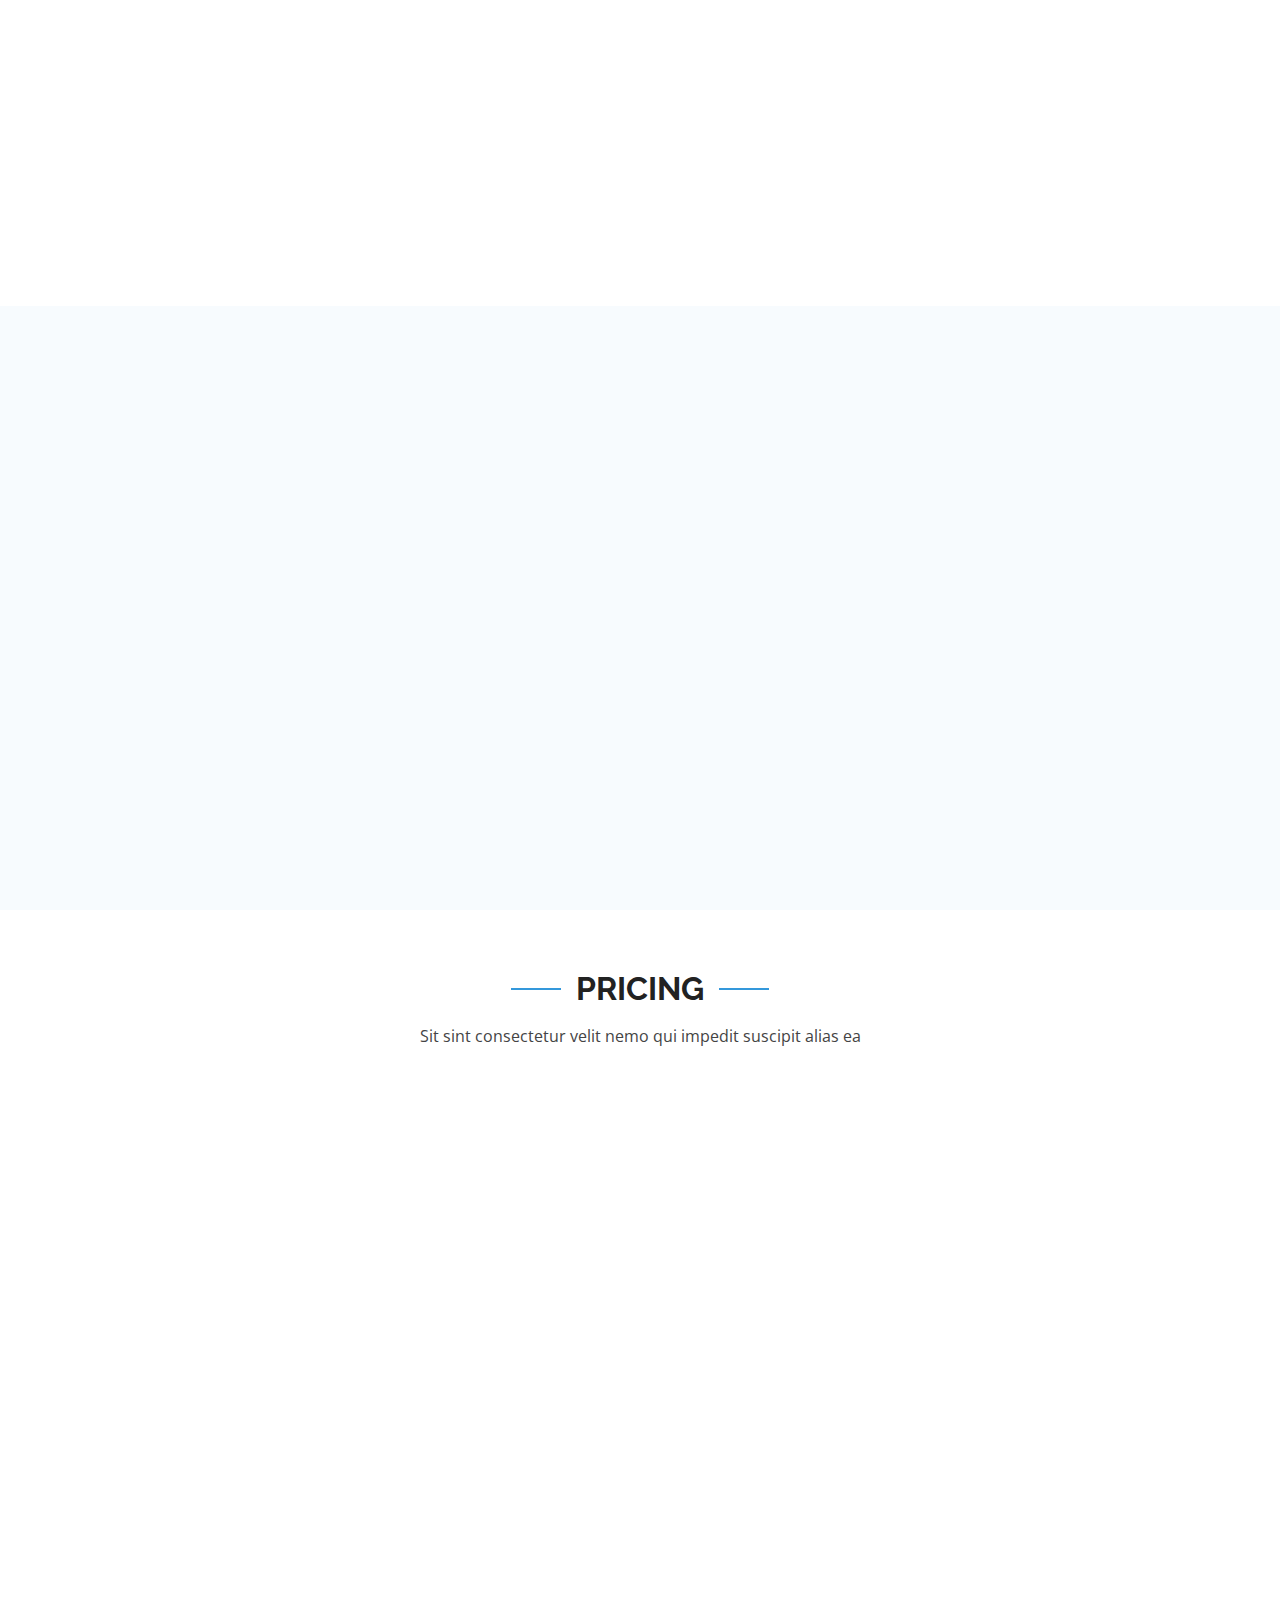
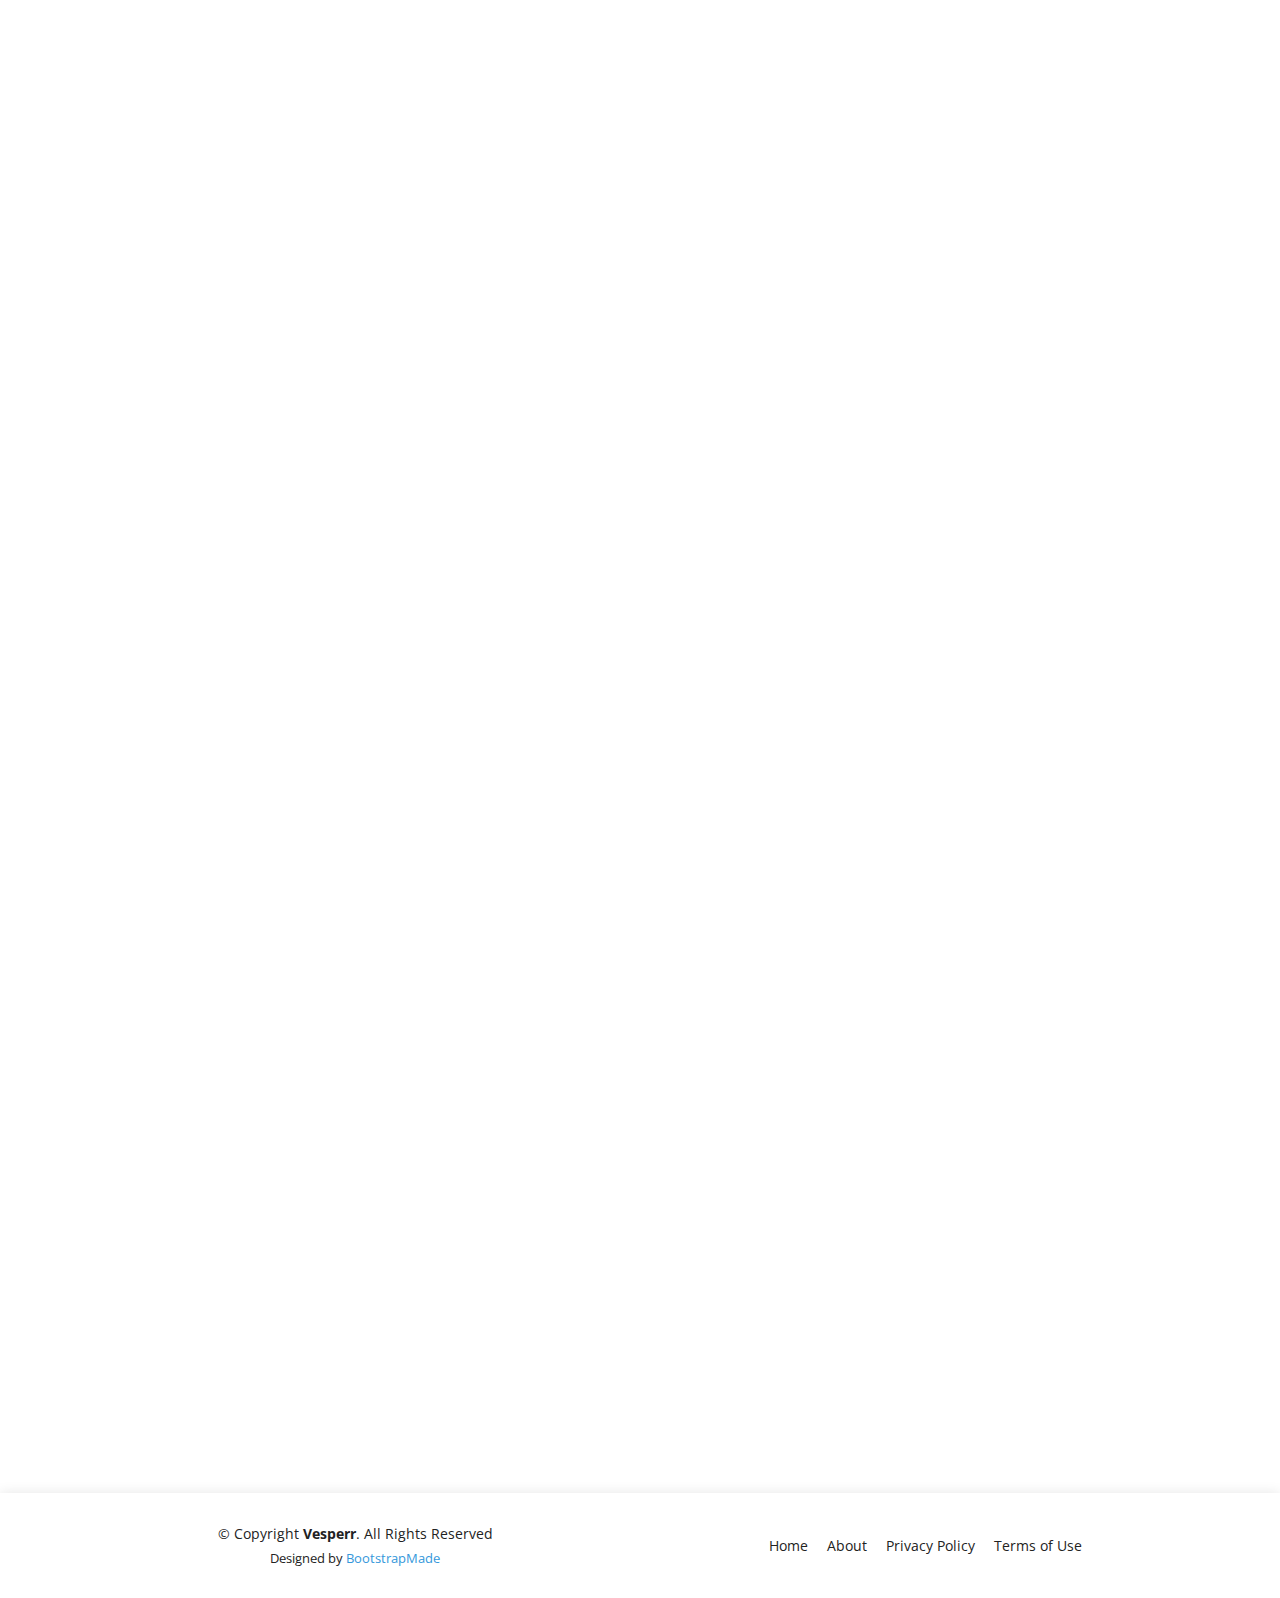
<file: Vesperr/index.html>
<!DOCTYPE html>
<html lang="en">

<head>
  <meta charset="utf-8">
  <meta content="width=device-width, initial-scale=1.0" name="viewport">

  <title>Vesperr Bootstrap Template - Index</title>
  <meta content="" name="description">
  <meta content="" name="keywords">

  <!-- Favicons -->
  <link href="assets/img/favicon.png" rel="icon">
  <link href="assets/img/apple-touch-icon.png" rel="apple-touch-icon">

  <!-- Google Fonts -->
  <link href="https://fonts.googleapis.com/css?family=Open+Sans:300,300i,400,400i,600,600i,700,700i|Raleway:300,300i,400,400i,500,500i,600,600i,700,700i|Poppins:300,300i,400,400i,500,500i,600,600i,700,700i" rel="stylesheet">

  <!-- Vendor CSS Files -->
  <link href="assets/vendor/aos/aos.css" rel="stylesheet">
  <link href="assets/vendor/bootstrap/css/bootstrap.min.css" rel="stylesheet">
  <link href="assets/vendor/bootstrap-icons/bootstrap-icons.css" rel="stylesheet">
  <link href="assets/vendor/boxicons/css/boxicons.min.css" rel="stylesheet">
  <link href="assets/vendor/glightbox/css/glightbox.min.css" rel="stylesheet">
  <link href="assets/vendor/remixicon/remixicon.css" rel="stylesheet">
  <link href="assets/vendor/swiper/swiper-bundle.min.css" rel="stylesheet">

  <!-- Template Main CSS File -->
  <link href="assets/css/style.css" rel="stylesheet">

  <!-- =======================================================
  * Template Name: Vesperr - v4.8.1
  * Template URL: https://bootstrapmade.com/vesperr-free-bootstrap-template/
  * Author: BootstrapMade.com
  * License: https://bootstrapmade.com/license/
  ======================================================== -->
</head>

<body>

  <!-- ======= Header ======= -->
  <header id="header" class="fixed-top d-flex align-items-center">
    <div class="container d-flex align-items-center justify-content-between">

      <div class="logo">
        <h1><a href="index.html">Videsh Vidya</a></h1>
        <!-- Uncomment below if you prefer to use an image logo -->
        <!-- <a href="index.html"><img src="assets/img/logo.png" alt="" class="img-fluid"></a>-->
      </div>

      <nav id="navbar" class="navbar">
        <ul>
          <li><a class="nav-link scrollto active" href="#hero">Home</a></li>
          <li><a class="nav-link scrollto" href="#about">About</a></li>
          <li><a class="nav-link scrollto" href="#services">Services</a></li>
          <li><a class="nav-link scrollto " href="#portfolio">Portfolio</a></li>
          <li><a class="nav-link scrollto" href="#team">Team</a></li>
          <li><a class="nav-link scrollto" href="#pricing">Pricing</a></li>
          <li class="dropdown"><a href="#"><span>Drop Down</span> <i class="bi bi-chevron-down"></i></a>
            <ul>
              <li><a href="#">Drop Down 1</a></li>
              <li class="dropdown"><a href="#"><span>Deep Drop Down</span> <i class="bi bi-chevron-right"></i></a>
                <ul>
                  <li><a href="#">Deep Drop Down 1</a></li>
                  <li><a href="#">Deep Drop Down 2</a></li>
                  <li><a href="#">Deep Drop Down 3</a></li>
                  <li><a href="#">Deep Drop Down 4</a></li>
                  <li><a href="#">Deep Drop Down 5</a></li>
                </ul>
              </li>
              <li><a href="#">Drop Down 2</a></li>
              <li><a href="#">Drop Down 3</a></li>
              <li><a href="#">Drop Down 4</a></li>
            </ul>
          </li>
          <li><a class="nav-link scrollto" href="#contact">Contact</a></li>
          <li><a class="getstarted scrollto" href="#about">Get Started</a></li>
        </ul>
        <i class="bi bi-list mobile-nav-toggle"></i>
      </nav><!-- .navbar -->

    </div>
  </header><!-- End Header -->

  <!-- ======= Hero Section ======= -->
  <section id="hero" class="d-flex align-items-center">

    <div class="container">
      <div class="row">
        <div class="col-lg-6 pt-5 pt-lg-0 order-2 order-lg-1 d-flex flex-column justify-content-center">
          <h1 data-aos="fade-up">Grow your business with Vesperr</h1>
          <h2 data-aos="fade-up" data-aos-delay="400">We are team of talented designers making websites with Bootstrap</h2>
          <div data-aos="fade-up" data-aos-delay="800">
            <a href="#about" class="btn-get-started scrollto">Get Started</a>
          </div>
        </div>
        <div class="col-lg-6 order-1 order-lg-2 hero-img" data-aos="fade-left" data-aos-delay="200">
          <img src="assets/img/hero-img.png" class="img-fluid animated" alt="">
        </div>
      </div>
    </div>

  </section><!-- End Hero -->

  <main id="main">

    <!-- ======= Clients Section ======= -->
    <section id="clients" class="clients clients">
      <div class="container">

        <div class="row">

          <div class="col-lg-2 col-md-4 col-6">
            <img src="assets/img/clients/client-1.png" class="img-fluid" alt="" data-aos="zoom-in">
          </div>

          <div class="col-lg-2 col-md-4 col-6">
            <img src="assets/img/clients/client-2.png" class="img-fluid" alt="" data-aos="zoom-in" data-aos-delay="100">
          </div>

          <div class="col-lg-2 col-md-4 col-6">
            <img src="assets/img/clients/client-3.png" class="img-fluid" alt="" data-aos="zoom-in" data-aos-delay="200">
          </div>

          <div class="col-lg-2 col-md-4 col-6">
            <img src="assets/img/clients/client-4.png" class="img-fluid" alt="" data-aos="zoom-in" data-aos-delay="300">
          </div>

          <div class="col-lg-2 col-md-4 col-6">
            <img src="assets/img/clients/client-5.png" class="img-fluid" alt="" data-aos="zoom-in" data-aos-delay="400">
          </div>

          <div class="col-lg-2 col-md-4 col-6">
            <img src="assets/img/clients/client-6.png" class="img-fluid" alt="" data-aos="zoom-in" data-aos-delay="500">
          </div>

        </div>

      </div>
    </section><!-- End Clients Section -->

    <!-- ======= About Us Section ======= -->
    <section id="about" class="about">
      <div class="container">

        <div class="section-title" data-aos="fade-up">
          <h2>About Us</h2>
        </div>

        <div class="row content">
          <div class="col-lg-6" data-aos="fade-up" data-aos-delay="150">
            <p>
              Videsh Vidya is a pioneering visa service provider offering a comprehensive range of immigration services, namely International Education and Immigration. We have a group of highly qualified professionals with all-encompassing expertise in the growth of education and international placement.
            </p>
            <ul>
              <li><i class="ri-check-double-line"></i> Provide Comprehensive Career Coaching</li>
              <li><i class="ri-check-double-line"></i> Duis aute irure dolor in reprehenderit in voluptate velit</li>
              <li><i class="ri-check-double-line"></i> Ullamco laboris nisi ut aliquip ex ea commodo consequat</li>
            </ul>
          </div>
          <div class="col-lg-6 pt-4 pt-lg-0" data-aos="fade-up" data-aos-delay="300">
            <p>
              We offer comprehensive support to its clients, treating each individually. It assists the clients in not only identifying the appropriate profession for them based on their unique skills but also in selecting the best university and obtaining admission into the country of choice.
            </p>
            <a href="#" class="btn-learn-more">Learn More</a>
          </div>
        </div>

      </div>
    </section><!-- End About Us Section -->

    <!-- ======= Counts Section ======= -->
    <section id="counts" class="counts">
      <div class="container">

        <div class="row">
          <div class="image col-xl-5 d-flex align-items-stretch justify-content-center justify-content-xl-start" data-aos="fade-right" data-aos-delay="150">
            <img src="assets/img/counts-img.svg" alt="" class="img-fluid">
          </div>

          <div class="col-xl-7 d-flex align-items-stretch pt-4 pt-xl-0" data-aos="fade-left" data-aos-delay="300">
            <div class="content d-flex flex-column justify-content-center">
              <div class="row">
                <div class="col-md-6 d-md-flex align-items-md-stretch">
                  <div class="count-box">
                    <i class="bi bi-emoji-smile"></i>
                    <span data-purecounter-start="0" data-purecounter-end="65" data-purecounter-duration="1" class="purecounter"></span>
                    <p><strong>Happy Clients</strong> consequuntur voluptas nostrum aliquid ipsam architecto ut.</p>
                  </div>
                </div>

                <div class="col-md-6 d-md-flex align-items-md-stretch">
                  <div class="count-box">
                    <i class="bi bi-journal-richtext"></i>
                    <span data-purecounter-start="0" data-purecounter-end="85" data-purecounter-duration="1" class="purecounter"></span>
                    <p><strong>Projects</strong> adipisci atque cum quia aspernatur totam laudantium et quia dere tan</p>
                  </div>
                </div>

                <div class="col-md-6 d-md-flex align-items-md-stretch">
                  <div class="count-box">
                    <i class="bi bi-clock"></i>
                    <span data-purecounter-start="0" data-purecounter-end="18" data-purecounter-duration="1" class="purecounter"></span>
                    <p><strong>Years of experience</strong> aut commodi quaerat modi aliquam nam ducimus aut voluptate non vel</p>
                  </div>
                </div>

                <div class="col-md-6 d-md-flex align-items-md-stretch">
                  <div class="count-box">
                    <i class="bi bi-award"></i>
                    <span data-purecounter-start="0" data-purecounter-end="15" data-purecounter-duration="1" class="purecounter"></span>
                    <p><strong>Awards</strong> rerum asperiores dolor alias quo reprehenderit eum et nemo pad der</p>
                  </div>
                </div>
              </div>
            </div><!-- End .content-->
          </div>
        </div>

      </div>
    </section><!-- End Counts Section -->

    <!-- ======= Services Section ======= -->
    <section id="services" class="services">
      <div class="container">

        <div class="section-title" data-aos="fade-up">
          <h2>Services</h2>
          <p>Magnam dolores commodi suscipit eius consequatur ex aliquid fug</p>
        </div>

        <div class="row">
          <div class="col-md-6 col-lg-3 d-flex align-items-stretch mb-5 mb-lg-0">
            <div class="icon-box" data-aos="fade-up" data-aos-delay="100">
              <div class="icon"><i class="bx bxl-dribbble"></i></div>
              <h4 class="title"><a href="">Lorem Ipsum</a></h4>
              <p class="description">Voluptatum deleniti atque corrupti quos dolores et quas molestias excepturi</p>
            </div>
          </div>

          <div class="col-md-6 col-lg-3 d-flex align-items-stretch mb-5 mb-lg-0">
            <div class="icon-box" data-aos="fade-up" data-aos-delay="200">
              <div class="icon"><i class="bx bx-file"></i></div>
              <h4 class="title"><a href="">Sed ut perspiciatis</a></h4>
              <p class="description">Duis aute irure dolor in reprehenderit in voluptate velit esse cillum dolore</p>
            </div>
          </div>

          <div class="col-md-6 col-lg-3 d-flex align-items-stretch mb-5 mb-lg-0">
            <div class="icon-box" data-aos="fade-up" data-aos-delay="300">
              <div class="icon"><i class="bx bx-tachometer"></i></div>
              <h4 class="title"><a href="">Magni Dolores</a></h4>
              <p class="description">Excepteur sint occaecat cupidatat non proident, sunt in culpa qui officia</p>
            </div>
          </div>

          <div class="col-md-6 col-lg-3 d-flex align-items-stretch mb-5 mb-lg-0">
            <div class="icon-box" data-aos="fade-up" data-aos-delay="400">
              <div class="icon"><i class="bx bx-world"></i></div>
              <h4 class="title"><a href="">Nemo Enim</a></h4>
              <p class="description">At vero eos et accusamus et iusto odio dignissimos ducimus qui blanditiis</p>
            </div>
          </div>

        </div>

      </div>
    </section><!-- End Services Section -->

    <!-- ======= More Services Section ======= -->
    <section id="more-services" class="more-services">
      <div class="container">

        <div class="row">
          <div class="col-md-6 d-flex align-items-stretch">
            <div class="card" style='background-image: url("assets/img/more-services-1.jpg");' data-aos="fade-up" data-aos-delay="100">
              <div class="card-body">
                <h5 class="card-title"><a href="">Lobira Duno</a></h5>
                <p class="card-text">Lorem ipsum dolor sit amet, consectetur elit, sed do eiusmod tempor ut labore et dolore magna aliqua.</p>
                <div class="read-more"><a href="#"><i class="bi bi-arrow-right"></i> Read More</a></div>
              </div>
            </div>
          </div>
          <div class="col-md-6 d-flex align-items-stretch mt-4 mt-md-0">
            <div class="card" style='background-image: url("assets/img/more-services-2.jpg");' data-aos="fade-up" data-aos-delay="200">
              <div class="card-body">
                <h5 class="card-title"><a href="">Limere Radses</a></h5>
                <p class="card-text">Sed ut perspiciatis unde omnis iste natus error sit voluptatem doloremque laudantium, totam rem.</p>
                <div class="read-more"><a href="#"><i class="bi bi-arrow-right"></i> Read More</a></div>
              </div>
            </div>

          </div>
          <div class="col-md-6 d-flex align-items-stretch mt-4">
            <div class="card" style='background-image: url("assets/img/more-services-3.jpg");' data-aos="fade-up" data-aos-delay="100">
              <div class="card-body">
                <h5 class="card-title"><a href="">Nive Lodo</a></h5>
                <p class="card-text">Nemo enim ipsam voluptatem quia voluptas sit aut odit aut fugit, sed quia magni dolores.</p>
                <div class="read-more"><a href="#"><i class="bi bi-arrow-right"></i> Read More</a></div>
              </div>
            </div>
          </div>
          <div class="col-md-6 d-flex align-items-stretch mt-4">
            <div class="card" style='background-image: url("assets/img/more-services-4.jpg");' data-aos="fade-up" data-aos-delay="200">
              <div class="card-body">
                <h5 class="card-title"><a href="">Pale Treda</a></h5>
                <p class="card-text">Nostrum eum sed et autem dolorum perspiciatis. Magni porro quisquam laudantium voluptatem.</p>
                <div class="read-more"><a href="#"><i class="bi bi-arrow-right"></i> Read More</a></div>
              </div>
            </div>
          </div>
        </div>

      </div>
    </section><!-- End More Services Section -->

    <!-- ======= Features Section ======= -->
    <section id="features" class="features">
      <div class="container">

        <div class="section-title" data-aos="fade-up">
          <h2>Features</h2>
          <p>Necessitatibus eius consequatur ex aliquid fuga eum quidem</p>
        </div>

        <div class="row" data-aos="fade-up" data-aos-delay="300">
          <div class="col-lg-3 col-md-4">
            <div class="icon-box">
              <i class="ri-store-line" style="color: #ffbb2c;"></i>
              <h3><a href="">Lorem Ipsum</a></h3>
            </div>
          </div>
          <div class="col-lg-3 col-md-4 mt-4 mt-md-0">
            <div class="icon-box">
              <i class="ri-bar-chart-box-line" style="color: #5578ff;"></i>
              <h3><a href="">Dolor Sitema</a></h3>
            </div>
          </div>
          <div class="col-lg-3 col-md-4 mt-4 mt-md-0">
            <div class="icon-box">
              <i class="ri-calendar-todo-line" style="color: #e80368;"></i>
              <h3><a href="">Sed perspiciatis</a></h3>
            </div>
          </div>
          <div class="col-lg-3 col-md-4 mt-4 mt-lg-0">
            <div class="icon-box">
              <i class="ri-paint-brush-line" style="color: #e361ff;"></i>
              <h3><a href="">Magni Dolores</a></h3>
            </div>
          </div>
          <div class="col-lg-3 col-md-4 mt-4">
            <div class="icon-box">
              <i class="ri-database-2-line" style="color: #47aeff;"></i>
              <h3><a href="">Nemo Enim</a></h3>
            </div>
          </div>
          <div class="col-lg-3 col-md-4 mt-4">
            <div class="icon-box">
              <i class="ri-gradienter-line" style="color: #ffa76e;"></i>
              <h3><a href="">Eiusmod Tempor</a></h3>
            </div>
          </div>
          <div class="col-lg-3 col-md-4 mt-4">
            <div class="icon-box">
              <i class="ri-file-list-3-line" style="color: #11dbcf;"></i>
              <h3><a href="">Midela Teren</a></h3>
            </div>
          </div>
          <div class="col-lg-3 col-md-4 mt-4">
            <div class="icon-box">
              <i class="ri-price-tag-2-line" style="color: #4233ff;"></i>
              <h3><a href="">Pira Neve</a></h3>
            </div>
          </div>
          <div class="col-lg-3 col-md-4 mt-4">
            <div class="icon-box">
              <i class="ri-anchor-line" style="color: #b2904f;"></i>
              <h3><a href="">Dirada Pack</a></h3>
            </div>
          </div>
          <div class="col-lg-3 col-md-4 mt-4">
            <div class="icon-box">
              <i class="ri-disc-line" style="color: #b20969;"></i>
              <h3><a href="">Moton Ideal</a></h3>
            </div>
          </div>
          <div class="col-lg-3 col-md-4 mt-4">
            <div class="icon-box">
              <i class="ri-base-station-line" style="color: #ff5828;"></i>
              <h3><a href="">Verdo Park</a></h3>
            </div>
          </div>
          <div class="col-lg-3 col-md-4 mt-4">
            <div class="icon-box">
              <i class="ri-fingerprint-line" style="color: #29cc61;"></i>
              <h3><a href="">Flavor Nivelanda</a></h3>
            </div>
          </div>
        </div>

      </div>
    </section><!-- End Features Section -->

    <!-- ======= Testimonials Section ======= -->
    <section id="testimonials" class="testimonials section-bg">
      <div class="container">

        <div class="section-title" data-aos="fade-up">
          <h2>Testimonials</h2>
          <p>Magnam dolores commodi suscipit eum quidem consectetur velit</p>
        </div>

        <div class="testimonials-slider swiper" data-aos="fade-up" data-aos-delay="100">
          <div class="swiper-wrapper">

            <div class="swiper-slide">
              <div class="testimonial-wrap">
                <div class="testimonial-item">
                  <img src="assets/img/testimonials/testimonials-1.jpg" class="testimonial-img" alt="">
                  <h3>Saul Goodman</h3>
                  <h4>Ceo &amp; Founder</h4>
                  <p>
                    <i class="bx bxs-quote-alt-left quote-icon-left"></i>
                    Proin iaculis purus consequat sem cure digni ssim donec porttitora entum suscipit rhoncus. Accusantium quam, ultricies eget id, aliquam eget nibh et. Maecen aliquam, risus at semper.
                    <i class="bx bxs-quote-alt-right quote-icon-right"></i>
                  </p>
                </div>
              </div>
            </div><!-- End testimonial item -->

            <div class="swiper-slide">
              <div class="testimonial-wrap">
                <div class="testimonial-item">
                  <img src="assets/img/testimonials/testimonials-2.jpg" class="testimonial-img" alt="">
                  <h3>Sara Wilsson</h3>
                  <h4>Designer</h4>
                  <p>
                    <i class="bx bxs-quote-alt-left quote-icon-left"></i>
                    Export tempor illum tamen malis malis eram quae irure esse labore quem cillum quid cillum eram malis quorum velit fore eram velit sunt aliqua noster fugiat irure amet legam anim culpa.
                    <i class="bx bxs-quote-alt-right quote-icon-right"></i>
                  </p>
                </div>
              </div>
            </div><!-- End testimonial item -->

            <div class="swiper-slide">
              <div class="testimonial-wrap">
                <div class="testimonial-item">
                  <img src="assets/img/testimonials/testimonials-3.jpg" class="testimonial-img" alt="">
                  <h3>Jena Karlis</h3>
                  <h4>Store Owner</h4>
                  <p>
                    <i class="bx bxs-quote-alt-left quote-icon-left"></i>
                    Enim nisi quem export duis labore cillum quae magna enim sint quorum nulla quem veniam duis minim tempor labore quem eram duis noster aute amet eram fore quis sint minim.
                    <i class="bx bxs-quote-alt-right quote-icon-right"></i>
                  </p>
                </div>
              </div>
            </div><!-- End testimonial item -->

            <div class="swiper-slide">
              <div class="testimonial-wrap">
                <div class="testimonial-item">
                  <img src="assets/img/testimonials/testimonials-4.jpg" class="testimonial-img" alt="">
                  <h3>Matt Brandon</h3>
                  <h4>Freelancer</h4>
                  <p>
                    <i class="bx bxs-quote-alt-left quote-icon-left"></i>
                    Fugiat enim eram quae cillum dolore dolor amet nulla culpa multos export minim fugiat minim velit minim dolor enim duis veniam ipsum anim magna sunt elit fore quem dolore labore illum veniam.
                    <i class="bx bxs-quote-alt-right quote-icon-right"></i>
                  </p>
                </div>
              </div>
            </div><!-- End testimonial item -->

            <div class="swiper-slide">
              <div class="testimonial-wrap">
                <div class="testimonial-item">
                  <img src="assets/img/testimonials/testimonials-5.jpg" class="testimonial-img" alt="">
                  <h3>John Larson</h3>
                  <h4>Entrepreneur</h4>
                  <p>
                    <i class="bx bxs-quote-alt-left quote-icon-left"></i>
                    Quis quorum aliqua sint quem legam fore sunt eram irure aliqua veniam tempor noster veniam enim culpa labore duis sunt culpa nulla illum cillum fugiat legam esse veniam culpa fore nisi cillum quid.
                    <i class="bx bxs-quote-alt-right quote-icon-right"></i>
                  </p>
                </div>
              </div>
            </div><!-- End testimonial item -->

          </div>
          <div class="swiper-pagination"></div>
        </div>

      </div>
    </section><!-- End Testimonials Section -->

    <!-- ======= Portfolio Section ======= -->
    <section id="portfolio" class="portfolio">
      <div class="container">

        <div class="section-title" data-aos="fade-up">
          <h2>Portfolio</h2>
          <p>Necessitatibus eius consequatur ex aliquid fuga eum quidem</p>
        </div>

        <div class="row" data-aos="fade-up" data-aos-delay="200">
          <div class="col-lg-12 d-flex justify-content-center">
            <ul id="portfolio-flters">
              <li data-filter="*" class="filter-active">All</li>
              <li data-filter=".filter-app">App</li>
              <li data-filter=".filter-card">Card</li>
              <li data-filter=".filter-web">Web</li>
            </ul>
          </div>
        </div>

        <div class="row portfolio-container" data-aos="fade-up" data-aos-delay="400">

          <div class="col-lg-4 col-md-6 portfolio-item filter-app">
            <div class="portfolio-wrap">
              <img src="assets/img/portfolio/portfolio-1.jpg" class="img-fluid" alt="">
              <div class="portfolio-info">
                <h4>App 1</h4>
                <p>App</p>
                <div class="portfolio-links">
                  <a href="assets/img/portfolio/portfolio-1.jpg" data-gallery="portfolioGallery" class="portfolio-lightbox" title="App 1"><i class="bx bx-plus"></i></a>
                  <a href="portfolio-details.html" title="More Details"><i class="bx bx-link"></i></a>
                </div>
              </div>
            </div>
          </div>

          <div class="col-lg-4 col-md-6 portfolio-item filter-web">
            <div class="portfolio-wrap">
              <img src="assets/img/portfolio/portfolio-2.jpg" class="img-fluid" alt="">
              <div class="portfolio-info">
                <h4>Web 3</h4>
                <p>Web</p>
                <div class="portfolio-links">
                  <a href="assets/img/portfolio/portfolio-2.jpg" data-gallery="portfolioGallery" class="portfolio-lightbox" title="Web 3"><i class="bx bx-plus"></i></a>
                  <a href="portfolio-details.html" title="More Details"><i class="bx bx-link"></i></a>
                </div>
              </div>
            </div>
          </div>

          <div class="col-lg-4 col-md-6 portfolio-item filter-app">
            <div class="portfolio-wrap">
              <img src="assets/img/portfolio/portfolio-3.jpg" class="img-fluid" alt="">
              <div class="portfolio-info">
                <h4>App 2</h4>
                <p>App</p>
                <div class="portfolio-links">
                  <a href="assets/img/portfolio/portfolio-3.jpg" data-gallery="portfolioGallery" class="portfolio-lightbox" title="App 2"><i class="bx bx-plus"></i></a>
                  <a href="portfolio-details.html" title="More Details"><i class="bx bx-link"></i></a>
                </div>
              </div>
            </div>
          </div>

          <div class="col-lg-4 col-md-6 portfolio-item filter-card">
            <div class="portfolio-wrap">
              <img src="assets/img/portfolio/portfolio-4.jpg" class="img-fluid" alt="">
              <div class="portfolio-info">
                <h4>Card 2</h4>
                <p>Card</p>
                <div class="portfolio-links">
                  <a href="assets/img/portfolio/portfolio-4.jpg" data-gallery="portfolioGallery" class="portfolio-lightbox" title="Card 2"><i class="bx bx-plus"></i></a>
                  <a href="portfolio-details.html" title="More Details"><i class="bx bx-link"></i></a>
                </div>
              </div>
            </div>
          </div>

          <div class="col-lg-4 col-md-6 portfolio-item filter-web">
            <div class="portfolio-wrap">
              <img src="assets/img/portfolio/portfolio-5.jpg" class="img-fluid" alt="">
              <div class="portfolio-info">
                <h4>Web 2</h4>
                <p>Web</p>
                <div class="portfolio-links">
                  <a href="assets/img/portfolio/portfolio-5.jpg" data-gallery="portfolioGallery" class="portfolio-lightbox" title="Web 2"><i class="bx bx-plus"></i></a>
                  <a href="portfolio-details.html" title="More Details"><i class="bx bx-link"></i></a>
                </div>
              </div>
            </div>
          </div>

          <div class="col-lg-4 col-md-6 portfolio-item filter-app">
            <div class="portfolio-wrap">
              <img src="assets/img/portfolio/portfolio-6.jpg" class="img-fluid" alt="">
              <div class="portfolio-info">
                <h4>App 3</h4>
                <p>App</p>
                <div class="portfolio-links">
                  <a href="assets/img/portfolio/portfolio-6.jpg" data-gallery="portfolioGallery" class="portfolio-lightbox" title="App 3"><i class="bx bx-plus"></i></a>
                  <a href="portfolio-details.html" title="More Details"><i class="bx bx-link"></i></a>
                </div>
              </div>
            </div>
          </div>

          <div class="col-lg-4 col-md-6 portfolio-item filter-card">
            <div class="portfolio-wrap">
              <img src="assets/img/portfolio/portfolio-7.jpg" class="img-fluid" alt="">
              <div class="portfolio-info">
                <h4>Card 1</h4>
                <p>Card</p>
                <div class="portfolio-links">
                  <a href="assets/img/portfolio/portfolio-7.jpg" data-gallery="portfolioGallery" class="portfolio-lightbox" title="Card 1"><i class="bx bx-plus"></i></a>
                  <a href="portfolio-details.html" title="More Details"><i class="bx bx-link"></i></a>
                </div>
              </div>
            </div>
          </div>

          <div class="col-lg-4 col-md-6 portfolio-item filter-card">
            <div class="portfolio-wrap">
              <img src="assets/img/portfolio/portfolio-8.jpg" class="img-fluid" alt="">
              <div class="portfolio-info">
                <h4>Card 3</h4>
                <p>Card</p>
                <div class="portfolio-links">
                  <a href="assets/img/portfolio/portfolio-8.jpg" data-gallery="portfolioGallery" class="portfolio-lightbox" title="Card 3"><i class="bx bx-plus"></i></a>
                  <a href="portfolio-details.html" title="More Details"><i class="bx bx-link"></i></a>
                </div>
              </div>
            </div>
          </div>

          <div class="col-lg-4 col-md-6 portfolio-item filter-web">
            <div class="portfolio-wrap">
              <img src="assets/img/portfolio/portfolio-9.jpg" class="img-fluid" alt="">
              <div class="portfolio-info">
                <h4>Web 3</h4>
                <p>Web</p>
                <div class="portfolio-links">
                  <a href="assets/img/portfolio/portfolio-9.jpg" data-gallery="portfolioGallery" class="portfolio-lightbox" title="Web 3"><i class="bx bx-plus"></i></a>
                  <a href="portfolio-details.html" title="More Details"><i class="bx bx-link"></i></a>
                </div>
              </div>
            </div>
          </div>

        </div>

      </div>
    </section><!-- End Portfolio Section -->

    <!-- ======= Team Section ======= -->
    <section id="team" class="team section-bg">
      <div class="container">

        <div class="section-title" data-aos="fade-up">
          <h2>Team</h2>
          <p>Necessitatibus eius consequatur ex aliquid fuga eum quidem</p>
        </div>

        <div class="row">

          <div class="col-lg-3 col-md-6 d-flex align-items-stretch">
            <div class="member" data-aos="fade-up" data-aos-delay="100">
              <div class="member-img">
                <img src="assets/img/team/team-1.jpg" class="img-fluid" alt="">
                <div class="social">
                  <a href=""><i class="bi bi-twitter"></i></a>
                  <a href=""><i class="bi bi-facebook"></i></a>
                  <a href=""><i class="bi bi-instagram"></i></a>
                  <a href=""><i class="bi bi-linkedin"></i></a>
                </div>
              </div>
              <div class="member-info">
                <h4>Walter White</h4>
                <span>Chief Executive Officer</span>
              </div>
            </div>
          </div>

          <div class="col-lg-3 col-md-6 d-flex align-items-stretch">
            <div class="member" data-aos="fade-up" data-aos-delay="200">
              <div class="member-img">
                <img src="assets/img/team/team-2.jpg" class="img-fluid" alt="">
                <div class="social">
                  <a href=""><i class="bi bi-twitter"></i></a>
                  <a href=""><i class="bi bi-facebook"></i></a>
                  <a href=""><i class="bi bi-instagram"></i></a>
                  <a href=""><i class="bi bi-linkedin"></i></a>
                </div>
              </div>
              <div class="member-info">
                <h4>Sarah Jhonson</h4>
                <span>Product Manager</span>
              </div>
            </div>
          </div>

          <div class="col-lg-3 col-md-6 d-flex align-items-stretch">
            <div class="member" data-aos="fade-up" data-aos-delay="300">
              <div class="member-img">
                <img src="assets/img/team/team-3.jpg" class="img-fluid" alt="">
                <div class="social">
                  <a href=""><i class="bi bi-twitter"></i></a>
                  <a href=""><i class="bi bi-facebook"></i></a>
                  <a href=""><i class="bi bi-instagram"></i></a>
                  <a href=""><i class="bi bi-linkedin"></i></a>
                </div>
              </div>
              <div class="member-info">
                <h4>William Anderson</h4>
                <span>CTO</span>
              </div>
            </div>
          </div>

          <div class="col-lg-3 col-md-6 d-flex align-items-stretch">
            <div class="member" data-aos="fade-up" data-aos-delay="400">
              <div class="member-img">
                <img src="assets/img/team/team-4.jpg" class="img-fluid" alt="">
                <div class="social">
                  <a href=""><i class="bi bi-twitter"></i></a>
                  <a href=""><i class="bi bi-facebook"></i></a>
                  <a href=""><i class="bi bi-instagram"></i></a>
                  <a href=""><i class="bi bi-linkedin"></i></a>
                </div>
              </div>
              <div class="member-info">
                <h4>Amanda Jepson</h4>
                <span>Accountant</span>
              </div>
            </div>
          </div>

        </div>

      </div>
    </section><!-- End Team Section -->

    <!-- ======= Pricing Section ======= -->
    <section id="pricing" class="pricing">
      <div class="container">

        <div class="section-title">
          <h2>Pricing</h2>
          <p>Sit sint consectetur velit nemo qui impedit suscipit alias ea</p>
        </div>

        <div class="row">

          <div class="col-lg-4 col-md-6">
            <div class="box" data-aos="zoom-in-right" data-aos-delay="200">
              <h3>Free</h3>
              <h4><sup>$</sup>0<span> / month</span></h4>
              <ul>
                <li>Aida dere</li>
                <li>Nec feugiat nisl</li>
                <li>Nulla at volutpat dola</li>
                <li class="na">Pharetra massa</li>
                <li class="na">Massa ultricies mi</li>
              </ul>
              <div class="btn-wrap">
                <a href="#" class="btn-buy">Buy Now</a>
              </div>
            </div>
          </div>

          <div class="col-lg-4 col-md-6 mt-4 mt-md-0">
            <div class="box recommended" data-aos="zoom-in" data-aos-delay="100">
              <h3>Business</h3>
              <h4><sup>$</sup>19<span> / month</span></h4>
              <ul>
                <li>Aida dere</li>
                <li>Nec feugiat nisl</li>
                <li>Nulla at volutpat dola</li>
                <li>Pharetra massa</li>
                <li class="na">Massa ultricies mi</li>
              </ul>
              <div class="btn-wrap">
                <a href="#" class="btn-buy">Buy Now</a>
              </div>
            </div>
          </div>

          <div class="col-lg-4 col-md-6 mt-4 mt-lg-0">
            <div class="box" data-aos="zoom-in-left" data-aos-delay="200">
              <h3>Developer</h3>
              <h4><sup>$</sup>29<span> / month</span></h4>
              <ul>
                <li>Aida dere</li>
                <li>Nec feugiat nisl</li>
                <li>Nulla at volutpat dola</li>
                <li>Pharetra massa</li>
                <li>Massa ultricies mi</li>
              </ul>
              <div class="btn-wrap">
                <a href="#" class="btn-buy">Buy Now</a>
              </div>
            </div>
          </div>

        </div>

      </div>
    </section><!-- End Pricing Section -->

    <!-- ======= F.A.Q Section ======= -->
    <section id="faq" class="faq">
      <div class="container">

        <div class="section-title" data-aos="fade-up">
          <h2>Frequently Asked Questions</h2>
        </div>

        <div class="row faq-item d-flex align-items-stretch" data-aos="fade-up" data-aos-delay="100">
          <div class="col-lg-5">
            <i class="ri-question-line"></i>
            <h4>Non consectetur a erat nam at lectus urna duis?</h4>
          </div>
          <div class="col-lg-7">
            <p>
              Feugiat pretium nibh ipsum consequat. Tempus iaculis urna id volutpat lacus laoreet non curabitur gravida. Venenatis lectus magna fringilla urna porttitor rhoncus dolor purus non.
            </p>
          </div>
        </div><!-- End F.A.Q Item-->

        <div class="row faq-item d-flex align-items-stretch" data-aos="fade-up" data-aos-delay="200">
          <div class="col-lg-5">
            <i class="ri-question-line"></i>
            <h4>Feugiat scelerisque varius morbi enim nunc faucibus a pellentesque?</h4>
          </div>
          <div class="col-lg-7">
            <p>
              Dolor sit amet consectetur adipiscing elit pellentesque habitant morbi. Id interdum velit laoreet id donec ultrices. Fringilla phasellus faucibus scelerisque eleifend donec pretium. Est pellentesque elit ullamcorper dignissim.
            </p>
          </div>
        </div><!-- End F.A.Q Item-->

        <div class="row faq-item d-flex align-items-stretch" data-aos="fade-up" data-aos-delay="300">
          <div class="col-lg-5">
            <i class="ri-question-line"></i>
            <h4>Dolor sit amet consectetur adipiscing elit pellentesque habitant morbi?</h4>
          </div>
          <div class="col-lg-7">
            <p>
              Eleifend mi in nulla posuere sollicitudin aliquam ultrices sagittis orci. Faucibus pulvinar elementum integer enim. Sem nulla pharetra diam sit amet nisl suscipit. Rutrum tellus pellentesque eu tincidunt. Lectus urna duis convallis convallis tellus.
            </p>
          </div>
        </div><!-- End F.A.Q Item-->

        <div class="row faq-item d-flex align-items-stretch" data-aos="fade-up" data-aos-delay="400">
          <div class="col-lg-5">
            <i class="ri-question-line"></i>
            <h4>Ac odio tempor orci dapibus. Aliquam eleifend mi in nulla?</h4>
          </div>
          <div class="col-lg-7">
            <p>
              Aperiam itaque sit optio et deleniti eos nihil quidem cumque. Voluptas dolorum accusantium sunt sit enim. Provident consequuntur quam aut reiciendis qui rerum dolorem sit odio. Repellat assumenda soluta sunt pariatur error doloribus fuga.
            </p>
          </div>
        </div><!-- End F.A.Q Item-->

        <div class="row faq-item d-flex align-items-stretch" data-aos="fade-up" data-aos-delay="500">
          <div class="col-lg-5">
            <i class="ri-question-line"></i>
            <h4>Tempus quam pellentesque nec nam aliquam sem et tortor consequat?</h4>
          </div>
          <div class="col-lg-7">
            <p>
              Molestie a iaculis at erat pellentesque adipiscing commodo. Dignissim suspendisse in est ante in. Nunc vel risus commodo viverra maecenas accumsan. Sit amet nisl suscipit adipiscing bibendum est. Purus gravida quis blandit turpis cursus in
            </p>
          </div>
        </div><!-- End F.A.Q Item-->

      </div>
    </section><!-- End F.A.Q Section -->

    <!-- ======= Contact Section ======= -->
    <section id="contact" class="contact">
      <div class="container">

        <div class="section-title" data-aos="fade-up">
          <h2>Contact Us</h2>
        </div>

        <div class="row">

          <div class="col-lg-4 col-md-6" data-aos="fade-up" data-aos-delay="100">
            <div class="contact-about">
              <h3>Vesperr</h3>
              <p>Cras fermentum odio eu feugiat. Justo eget magna fermentum iaculis eu non diam phasellus. Scelerisque felis imperdiet proin fermentum leo. Amet volutpat consequat mauris nunc congue.</p>
              <div class="social-links">
                <a href="#" class="twitter"><i class="bi bi-twitter"></i></a>
                <a href="#" class="facebook"><i class="bi bi-facebook"></i></a>
                <a href="#" class="instagram"><i class="bi bi-instagram"></i></a>
                <a href="#" class="linkedin"><i class="bi bi-linkedin"></i></a>
              </div>
            </div>
          </div>

          <div class="col-lg-3 col-md-6 mt-4 mt-md-0" data-aos="fade-up" data-aos-delay="200">
            <div class="info">
              <div>
                <i class="ri-map-pin-line"></i>
                <p>A108 Adam Street<br>New York, NY 535022</p>
              </div>

              <div>
                <i class="ri-mail-send-line"></i>
                <p>info@example.com</p>
              </div>

              <div>
                <i class="ri-phone-line"></i>
                <p>+1 5589 55488 55s</p>
              </div>

            </div>
          </div>

          <div class="col-lg-5 col-md-12" data-aos="fade-up" data-aos-delay="300">
            <form action="forms/contact.php" method="post" role="form" class="php-email-form">
              <div class="form-group">
                <input type="text" name="name" class="form-control" id="name" placeholder="Your Name" required>
              </div>
              <div class="form-group">
                <input type="email" class="form-control" name="email" id="email" placeholder="Your Email" required>
              </div>
              <div class="form-group">
                <input type="text" class="form-control" name="subject" id="subject" placeholder="Subject" required>
              </div>
              <div class="form-group">
                <textarea class="form-control" name="message" rows="5" placeholder="Message" required></textarea>
              </div>
              <div class="my-3">
                <div class="loading">Loading</div>
                <div class="error-message"></div>
                <div class="sent-message">Your message has been sent. Thank you!</div>
              </div>
              <div class="text-center"><button type="submit">Send Message</button></div>
            </form>
          </div>

        </div>

      </div>
    </section><!-- End Contact Section -->

  </main><!-- End #main -->

  <!-- ======= Footer ======= -->
  <footer id="footer">
    <div class="container">
      <div class="row d-flex align-items-center">
        <div class="col-lg-6 text-lg-left text-center">
          <div class="copyright">
            &copy; Copyright <strong>Vesperr</strong>. All Rights Reserved
          </div>
          <div class="credits">
            <!-- All the links in the footer should remain intact. -->
            <!-- You can delete the links only if you purchased the pro version. -->
            <!-- Licensing information: https://bootstrapmade.com/license/ -->
            <!-- Purchase the pro version with working PHP/AJAX contact form: https://bootstrapmade.com/vesperr-free-bootstrap-template/ -->
            Designed by <a href="https://bootstrapmade.com/">BootstrapMade</a>
          </div>
        </div>
        <div class="col-lg-6">
          <nav class="footer-links text-lg-right text-center pt-2 pt-lg-0">
            <a href="#intro" class="scrollto">Home</a>
            <a href="#about" class="scrollto">About</a>
            <a href="#">Privacy Policy</a>
            <a href="#">Terms of Use</a>
          </nav>
        </div>
      </div>
    </div>
  </footer><!-- End Footer -->

  <a href="#" class="back-to-top d-flex align-items-center justify-content-center"><i class="bi bi-arrow-up-short"></i></a>

  <!-- Vendor JS Files -->
  <script src="assets/vendor/purecounter/purecounter_vanilla.js"></script>
  <script src="assets/vendor/aos/aos.js"></script>
  <script src="assets/vendor/bootstrap/js/bootstrap.bundle.min.js"></script>
  <script src="assets/vendor/glightbox/js/glightbox.min.js"></script>
  <script src="assets/vendor/isotope-layout/isotope.pkgd.min.js"></script>
  <script src="assets/vendor/swiper/swiper-bundle.min.js"></script>
  <script src="assets/vendor/php-email-form/validate.js"></script>

  <!-- Template Main JS File -->
  <script src="assets/js/main.js"></script>

</body>

</html>
</file>
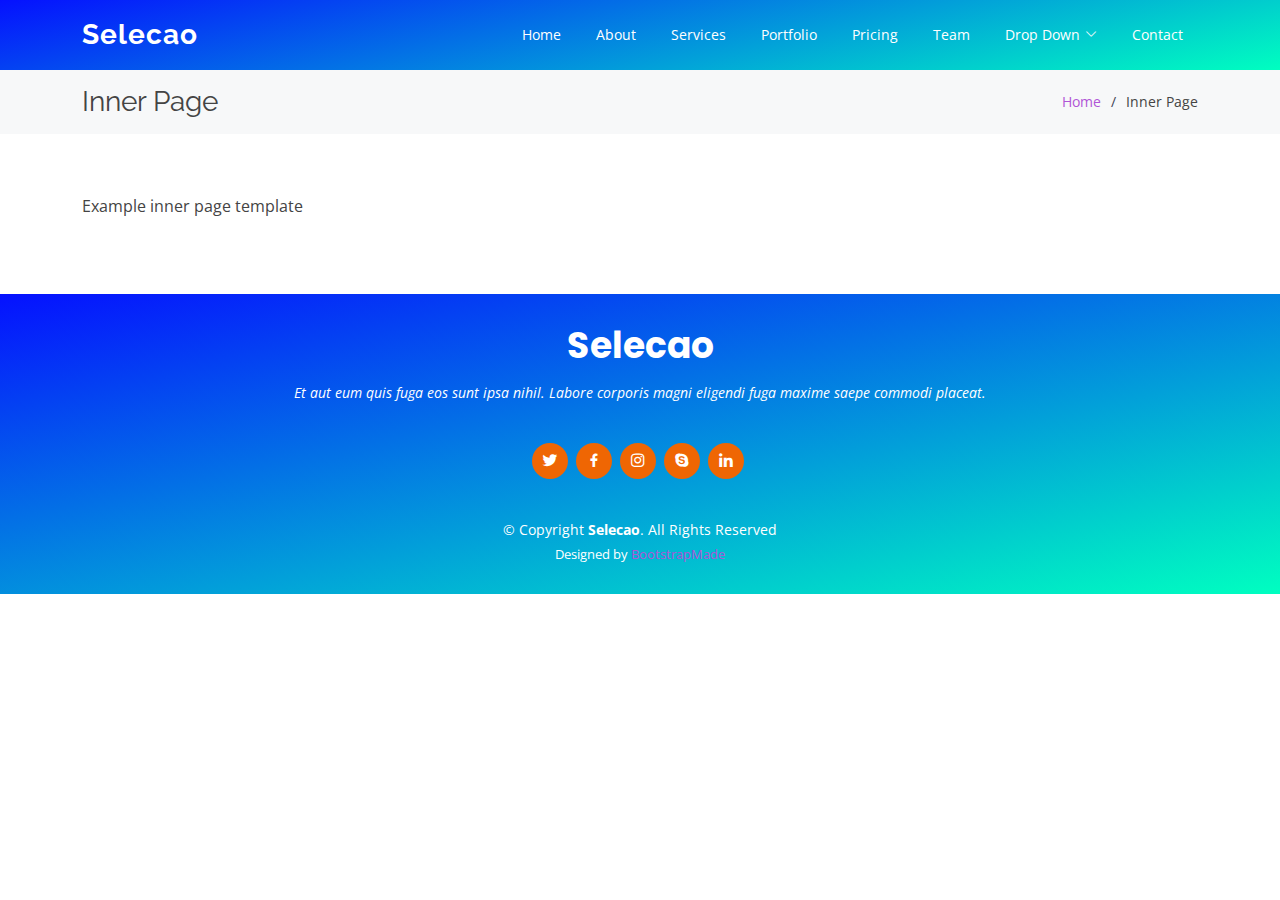
<file: akshada/inner-page.html>
<!DOCTYPE html>
<html lang="en">

<head>
  <meta charset="utf-8">
  <meta content="width=device-width, initial-scale=1.0" name="viewport">

  <title>Inner Page - Selecao Bootstrap Template</title>
  <meta content="" name="description">
  <meta content="" name="keywords">

  <!-- Favicons -->
  <link href="assets/img/favicon.png" rel="icon">
  <link href="assets/img/apple-touch-icon.png" rel="apple-touch-icon">

  <!-- Google Fonts -->
  <link href="https://fonts.googleapis.com/css?family=Open+Sans:300,300i,400,400i,600,600i,700,700i|Raleway:300,300i,400,400i,500,500i,600,600i,700,700i|Poppins:300,300i,400,400i,500,500i,600,600i,700,700i" rel="stylesheet">

  <!-- Vendor CSS Files -->
  <link href="assets/vendor/animate.css/animate.min.css" rel="stylesheet">
  <link href="assets/vendor/aos/aos.css" rel="stylesheet">
  <link href="assets/vendor/bootstrap/css/bootstrap.min.css" rel="stylesheet">
  <link href="assets/vendor/bootstrap-icons/bootstrap-icons.css" rel="stylesheet">
  <link href="assets/vendor/boxicons/css/boxicons.min.css" rel="stylesheet">
  <link href="assets/vendor/glightbox/css/glightbox.min.css" rel="stylesheet">
  <link href="assets/vendor/remixicon/remixicon.css" rel="stylesheet">
  <link href="assets/vendor/swiper/swiper-bundle.min.css" rel="stylesheet">

  <!-- Template Main CSS File -->
  <link href="assets/css/style.css" rel="stylesheet">

  <!-- =======================================================
  * Template Name: Selecao - v4.9.1
  * Template URL: https://bootstrapmade.com/selecao-bootstrap-template/
  * Author: BootstrapMade.com
  * License: https://bootstrapmade.com/license/
  ======================================================== -->
</head>

<body>

  <!-- ======= Header ======= -->
  <header id="header" class="fixed-top d-flex align-items-center ">
    <div class="container d-flex align-items-center justify-content-between">

      <div class="logo">
        <h1><a href="index.html">Selecao</a></h1>
        <!-- Uncomment below if you prefer to use an image logo -->
        <!-- <a href="index.html"><img src="assets/img/logo.png" alt="" class="img-fluid"></a>-->
      </div>

      <nav id="navbar" class="navbar">
        <ul>
          <li><a class="nav-link scrollto " href="#hero">Home</a></li>
          <li><a class="nav-link scrollto" href="#about">About</a></li>
          <li><a class="nav-link scrollto" href="#services">Services</a></li>
          <li><a class="nav-link scrollto " href="#portfolio">Portfolio</a></li>
          <li><a class="nav-link scrollto" href="#pricing">Pricing</a></li>
          <li><a class="nav-link scrollto" href="#team">Team</a></li>
          <li class="dropdown"><a href="#"><span>Drop Down</span> <i class="bi bi-chevron-down"></i></a>
            <ul>
              <li><a href="#">Drop Down 1</a></li>
              <li class="dropdown"><a href="#"><span>Deep Drop Down</span> <i class="bi bi-chevron-right"></i></a>
                <ul>
                  <li><a href="#">Deep Drop Down 1</a></li>
                  <li><a href="#">Deep Drop Down 2</a></li>
                  <li><a href="#">Deep Drop Down 3</a></li>
                  <li><a href="#">Deep Drop Down 4</a></li>
                  <li><a href="#">Deep Drop Down 5</a></li>
                </ul>
              </li>
              <li><a href="#">Drop Down 2</a></li>
              <li><a href="#">Drop Down 3</a></li>
              <li><a href="#">Drop Down 4</a></li>
            </ul>
          </li>
          <li><a class="nav-link scrollto" href="#contact">Contact</a></li>
        </ul>
        <i class="bi bi-list mobile-nav-toggle"></i>
      </nav><!-- .navbar -->

    </div>
  </header><!-- End Header -->

  <main id="main">

    <!-- ======= Breadcrumbs ======= -->
    <section class="breadcrumbs">
      <div class="container">

        <div class="d-flex justify-content-between align-items-center">
          <h2>Inner Page</h2>
          <ol>
            <li><a href="index.html">Home</a></li>
            <li>Inner Page</li>
          </ol>
        </div>

      </div>
    </section><!-- End Breadcrumbs -->

    <section class="inner-page">
      <div class="container">
        <p>
          Example inner page template
        </p>
      </div>
    </section>

  </main><!-- End #main -->

  <!-- ======= Footer ======= -->
  <footer id="footer">
    <div class="container">
      <h3>Selecao</h3>
      <p>Et aut eum quis fuga eos sunt ipsa nihil. Labore corporis magni eligendi fuga maxime saepe commodi placeat.</p>
      <div class="social-links">
        <a href="#" class="twitter"><i class="bx bxl-twitter"></i></a>
        <a href="#" class="facebook"><i class="bx bxl-facebook"></i></a>
        <a href="#" class="instagram"><i class="bx bxl-instagram"></i></a>
        <a href="#" class="google-plus"><i class="bx bxl-skype"></i></a>
        <a href="#" class="linkedin"><i class="bx bxl-linkedin"></i></a>
      </div>
      <div class="copyright">
        &copy; Copyright <strong><span>Selecao</span></strong>. All Rights Reserved
      </div>
      <div class="credits">
        <!-- All the links in the footer should remain intact. -->
        <!-- You can delete the links only if you purchased the pro version. -->
        <!-- Licensing information: https://bootstrapmade.com/license/ -->
        <!-- Purchase the pro version with working PHP/AJAX contact form: https://bootstrapmade.com/selecao-bootstrap-template/ -->
        Designed by <a href="https://bootstrapmade.com/">BootstrapMade</a>
      </div>
    </div>
  </footer><!-- End Footer -->

  <a href="#" class="back-to-top d-flex align-items-center justify-content-center"><i class="bi bi-arrow-up-short"></i></a>

  <!-- Vendor JS Files -->
  <script src="assets/vendor/aos/aos.js"></script>
  <script src="assets/vendor/bootstrap/js/bootstrap.bundle.min.js"></script>
  <script src="assets/vendor/glightbox/js/glightbox.min.js"></script>
  <script src="assets/vendor/isotope-layout/isotope.pkgd.min.js"></script>
  <script src="assets/vendor/swiper/swiper-bundle.min.js"></script>
  <script src="assets/vendor/php-email-form/validate.js"></script>

  <!-- Template Main JS File -->
  <script src="assets/js/main.js"></script>

</body>

</html>
</file>
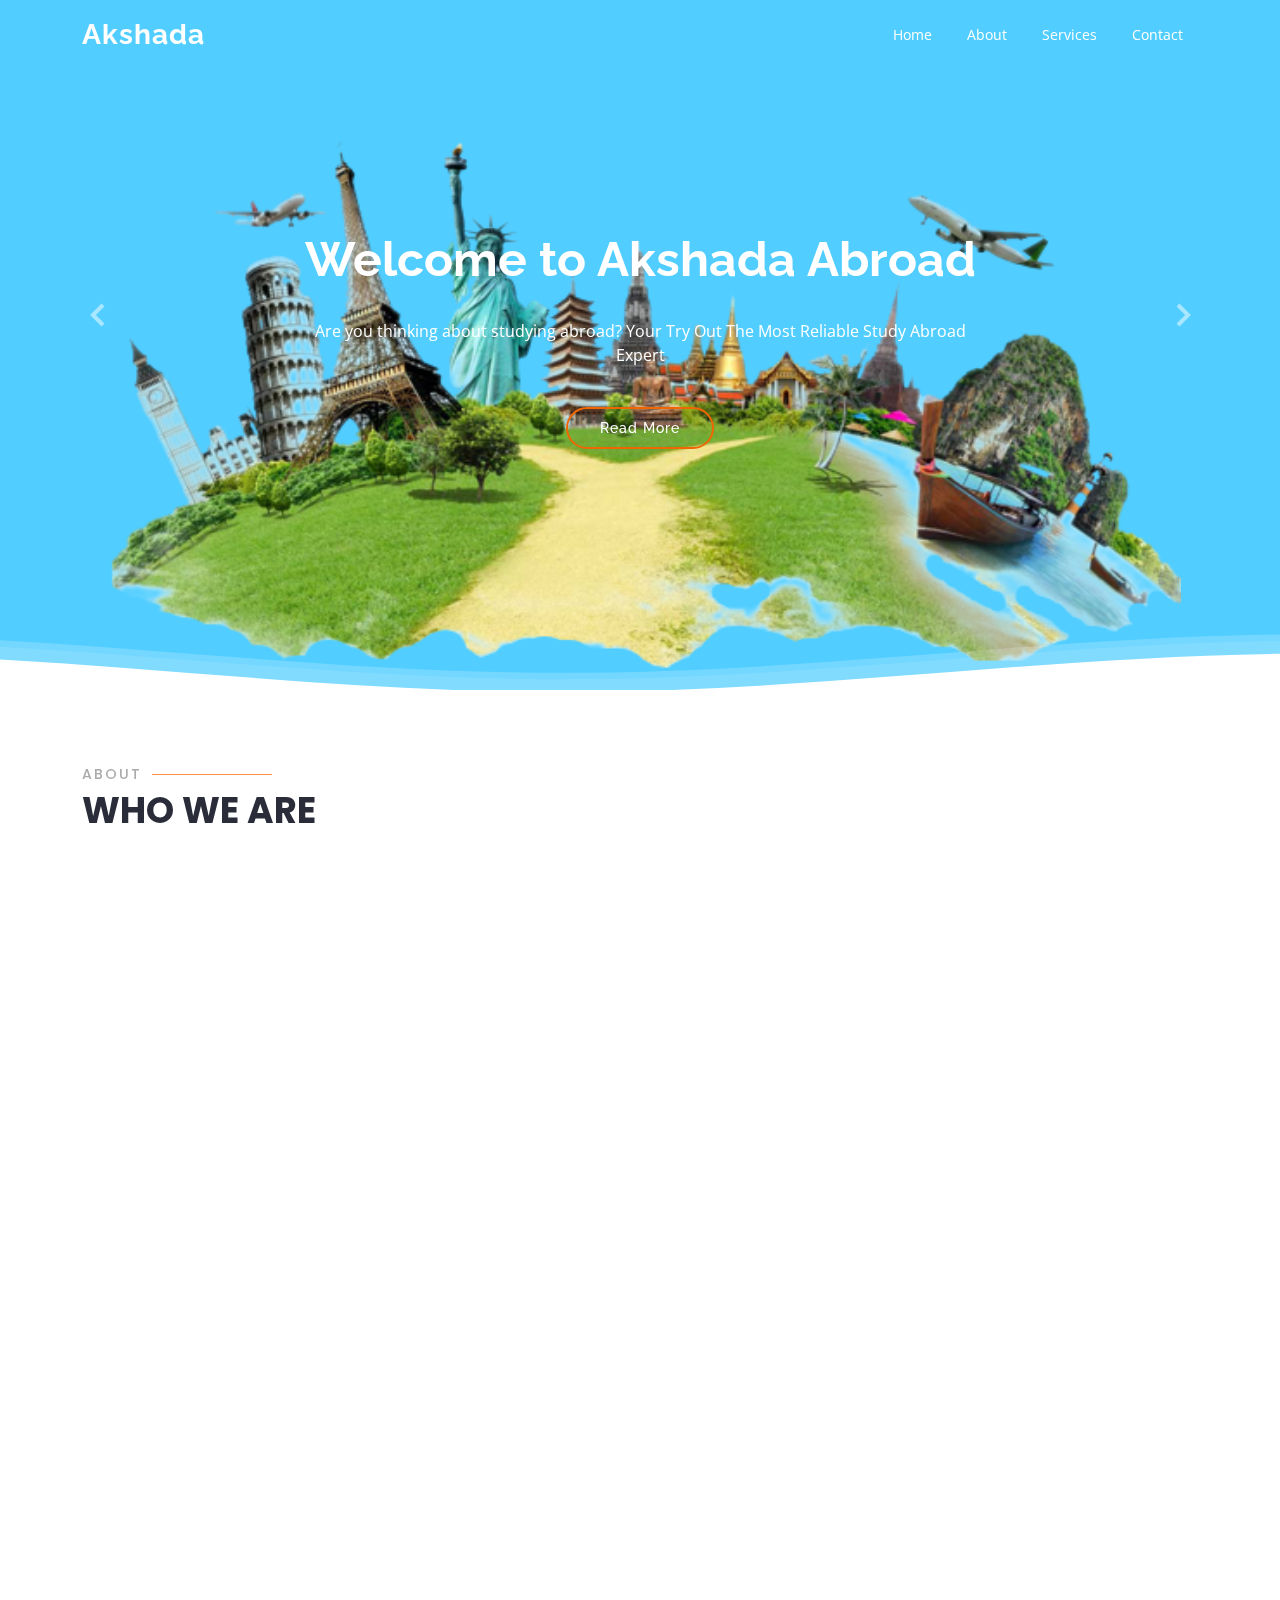
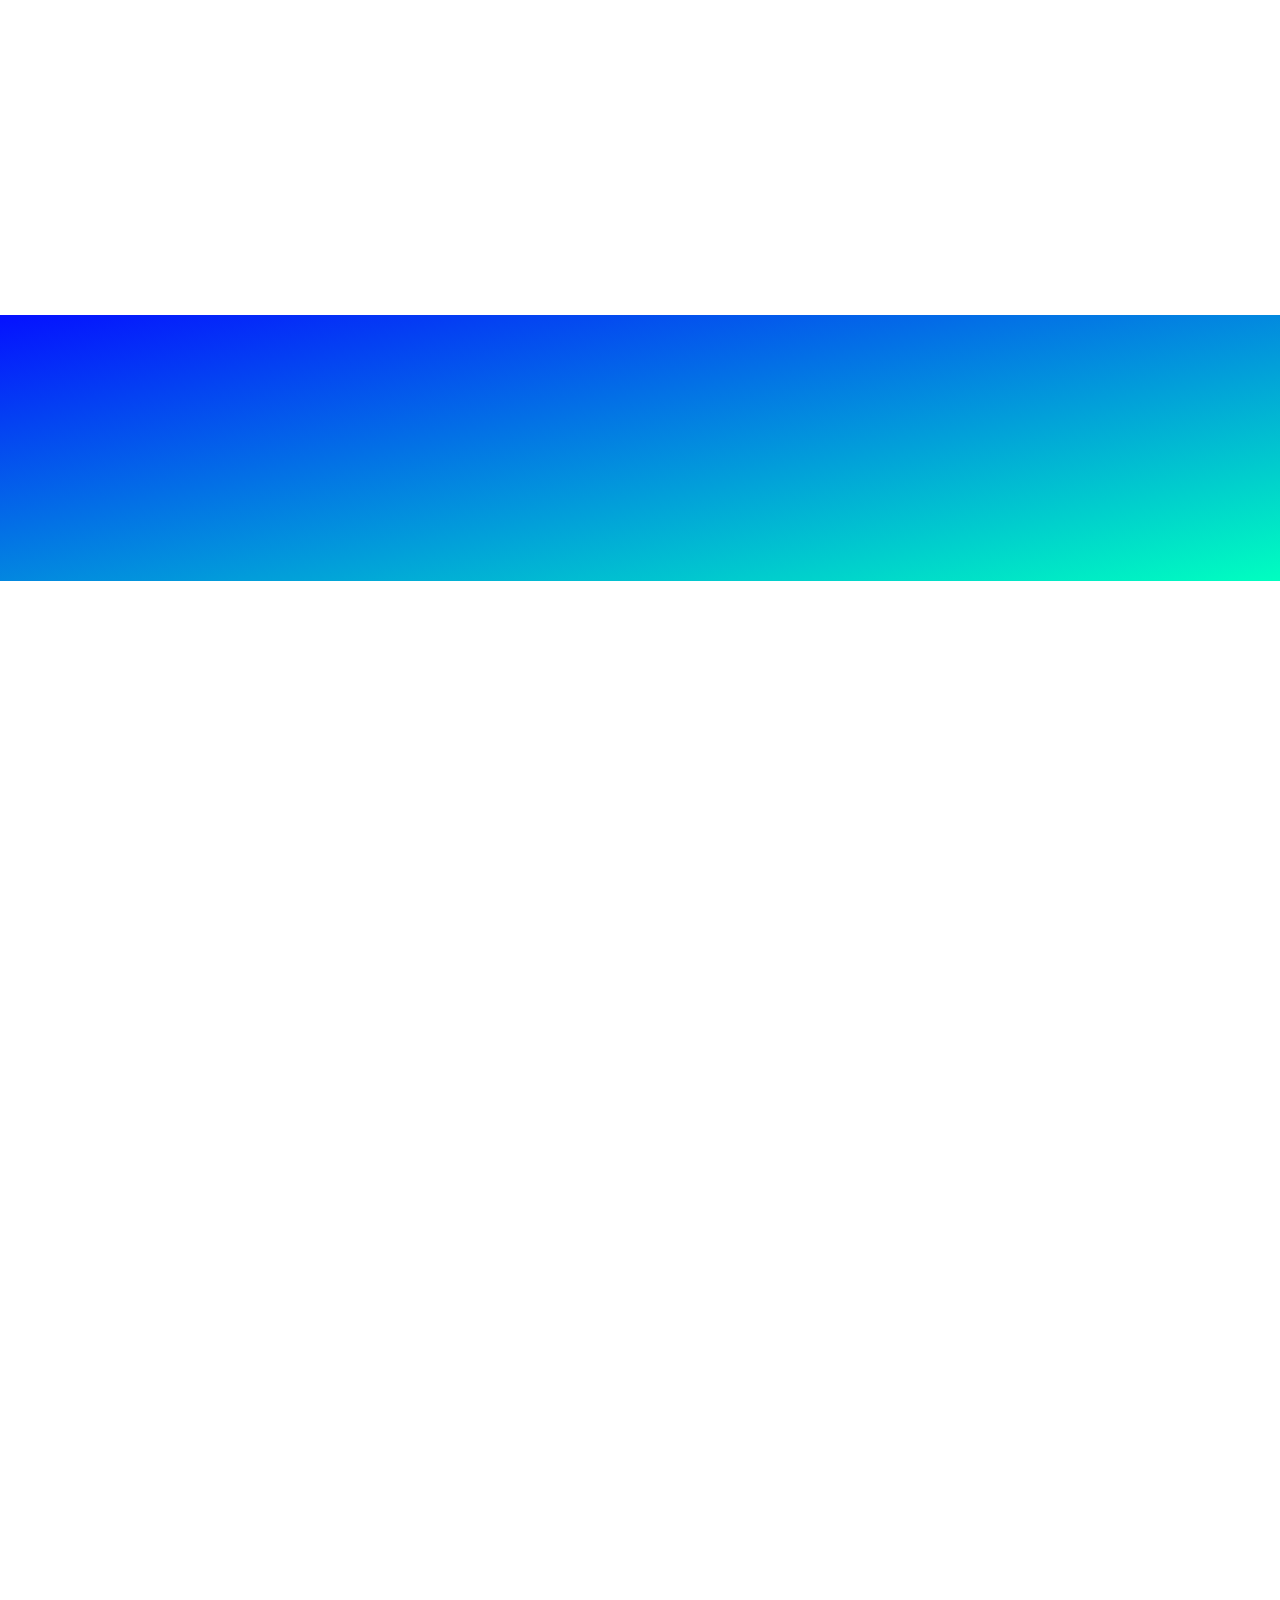
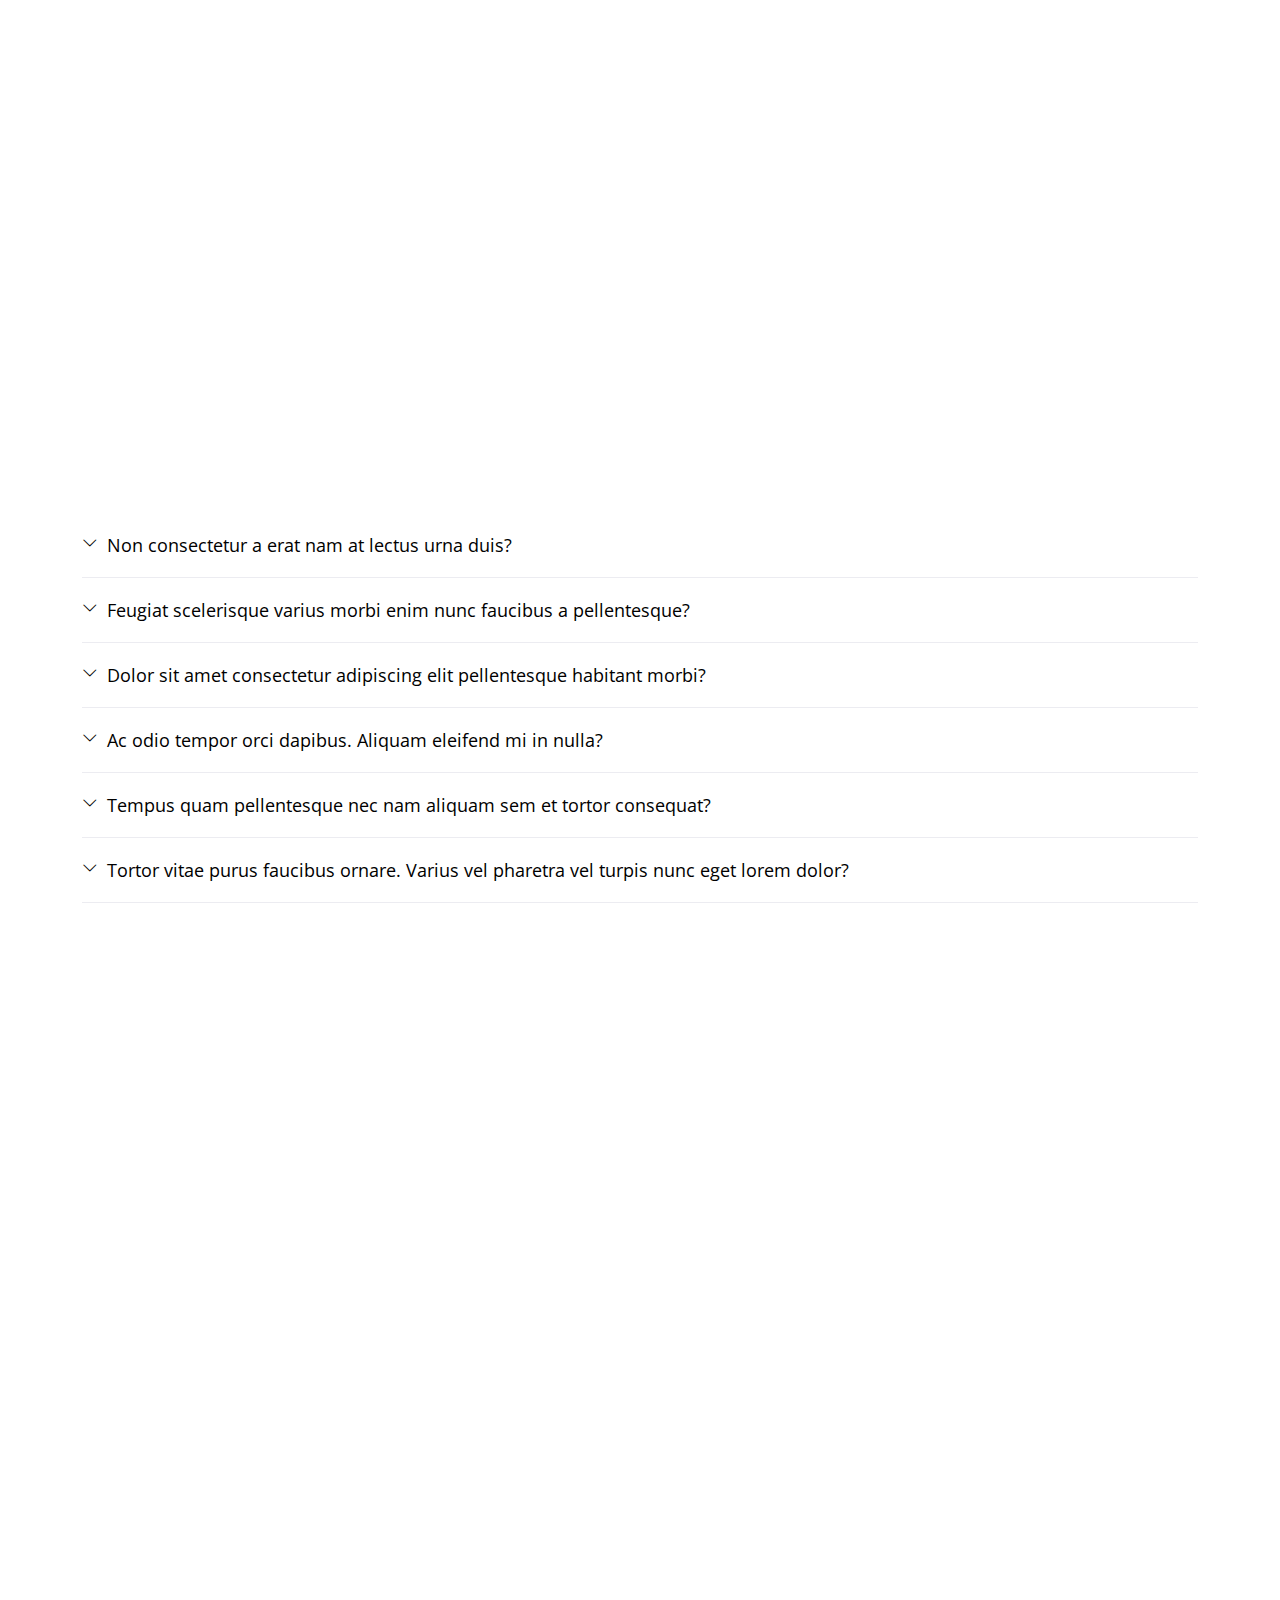
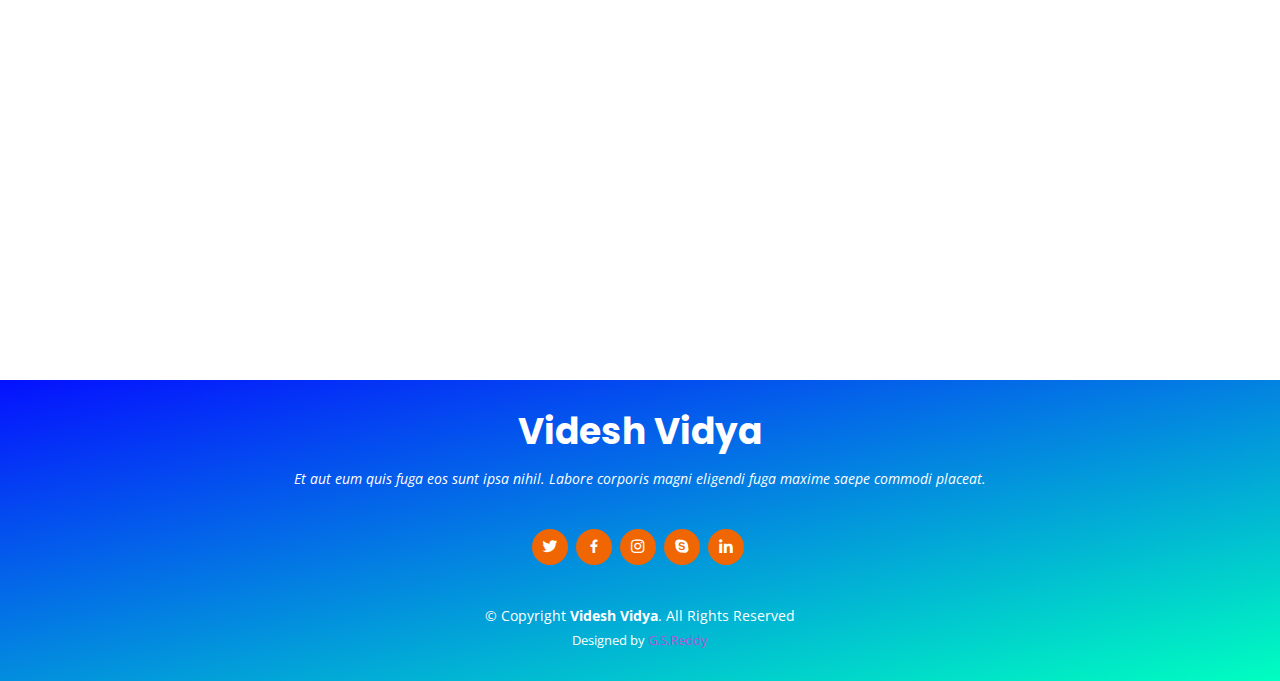
<file: akshada/old-index.html>
<!DOCTYPE html>
<html lang="en">

<head>
  <meta charset="utf-8">
  <meta content="width=device-width, initial-scale=1.0" name="viewport">

  <title>Welcome to Akshdha Abroad</title>
  <meta content="" name="description">
  <meta content="" name="keywords">

  <!-- Favicons -->
  <link href="assets/img/favicon.png" rel="icon">
  <link href="assets/img/apple-touch-icon.png" rel="apple-touch-icon">

  <!-- Google Fonts -->
  <link href="https://fonts.googleapis.com/css?family=Open+Sans:300,300i,400,400i,600,600i,700,700i|Raleway:300,300i,400,400i,500,500i,600,600i,700,700i|Poppins:300,300i,400,400i,500,500i,600,600i,700,700i" rel="stylesheet">

  <!-- Vendor CSS Files -->
  <link href="assets/vendor/animate.css/animate.min.css" rel="stylesheet">
  <link href="assets/vendor/aos/aos.css" rel="stylesheet">
  <link href="assets/vendor/bootstrap/css/bootstrap.min.css" rel="stylesheet">
  <link href="assets/vendor/bootstrap-icons/bootstrap-icons.css" rel="stylesheet">
  <link href="assets/vendor/boxicons/css/boxicons.min.css" rel="stylesheet">
  <link href="assets/vendor/glightbox/css/glightbox.min.css" rel="stylesheet">
  <link href="assets/vendor/remixicon/remixicon.css" rel="stylesheet">
  <link href="assets/vendor/swiper/swiper-bundle.min.css" rel="stylesheet">

  <!-- Template Main CSS File -->
  <link href="assets/css/style.css" rel="stylesheet">
</head>

<body >

  <!-- ======= Header ======= -->
  <header id="header" class="fixed-top d-flex align-items-center  header-transparent ">
    <div class="container d-flex align-items-center justify-content-between">

      <div class="logo">
        <h1><a href="index.html">Akshada</a></h1>
        <!-- Uncomment below if you prefer to use an image logo -->
        <!-- <a href="index.html"><img src="assets/img/logo.png" alt="" class="img-fluid"></a>-->
      </div>

      <nav id="navbar" class="navbar">
        <ul>
          <li><a class="nav-link scrollto active" href="#hero">Home</a></li>
          <li><a class="nav-link scrollto" href="#about">About</a></li>
          <li><a class="nav-link scrollto" href="#services">Services</a></li>
          <!--li><a class="nav-link scrollto " href="#portfolio">Portfolio</a></li>
          <li><a class="nav-link scrollto" href="#pricing">Pricing</a></li>
          <li><a class="nav-link scrollto" href="#team">Team</a></li>
          <li class="dropdown"><a href="#"><span>Drop Down</span> <i class="bi bi-chevron-down"></i></a>
            <ul>
              <li><a href="#">Drop Down 1</a></li>
              <li class="dropdown"><a href="#"><span>Deep Drop Down</span> <i class="bi bi-chevron-right"></i></a>
                <ul>
                  <li><a href="#">Deep Drop Down 1</a></li>
                  <li><a href="#">Deep Drop Down 2</a></li>
                  <li><a href="#">Deep Drop Down 3</a></li>
                  <li><a href="#">Deep Drop Down 4</a></li>
                  <li><a href="#">Deep Drop Down 5</a></li>
                </ul>
              </li>
              <li><a href="#">Drop Down 2</a></li>
              <li><a href="#">Drop Down 3</a></li>
              <li><a href="#">Drop Down 4</a></li>
            </ul>
          </li -->
          <li><a class="nav-link scrollto" href="#contact">Contact</a></li>
        </ul>
        <i class="bi bi-list mobile-nav-toggle"></i>
      </nav><!-- .navbar -->

    </div>
  </header><!-- End Header -->

  <!-- ======= Hero Section ======= -->
  <section id="hero" class="d-flex flex-column justify-content-end align-items-center" 
           style="background-image: url('assets/img/transparent/pngegg-removebg-preview.png');background-position: center; background-repeat:no-repeat;background-size:contain;background-color:#51ceff;">
    <div id="heroCarousel" data-bs-interval="5000" class="container carousel carousel-fade" data-bs-ride="carousel">

      <!-- Slide 1 -->
      <div class="carousel-item active">
        <div class="carousel-container">
          <h2 class="animate__animated animate__fadeInDown">Welcome to <span>Akshada Abroad</span></h2>
          <p class="animate__animated fanimate__adeInUp">Are you thinking about studying abroad? Your Try Out The Most Reliable Study Abroad Expert</p>
          <a href="#about" class="btn-get-started animate__animated animate__fadeInUp scrollto">Read More</a>
        </div>
      </div>

      <!-- Slide 2 -->
      <div class="carousel-item">
        <div class="carousel-container">
          <h2 class="animate__animated animate__fadeInDown">Who are We?</h2>
          <p class="animate__animated animate__fadeInUp">Videsh Vidya is a reputable and top study abroad consultancy in Karimnagar that is committed to supporting students in their search for higher education overseas. We offer a comprehensive range of services, such as entrance guidance, visa aid, and academic counselling. Our services are intended to assist you in affordably achieving your educational objectives. We can help students locate suitable courses at the best universities because of our extensive knowledge and solid network. We are affiliated with universities and educational institutions in the USA, UK, Australia, Canada, and New Zealand for graduation and post-graduate levels.</p>
          <a href="#about" class="btn-get-started animate__animated animate__fadeInUp scrollto">Read More</a>
        </div>
      </div>

      <!-- Slide 3 -->
      <!--div class="carousel-item">
        <div class="carousel-container">
          <h2 class="animate__animated animate__fadeInDown">Sequi ea ut et est quaerat</h2>
          <p class="animate__animated animate__fadeInUp">Ut velit est quam dolor ad a aliquid qui aliquid. Sequi ea ut et est quaerat sequi nihil ut aliquam. Occaecati alias dolorem mollitia ut. Similique ea voluptatem. Esse doloremque accusamus repellendus deleniti vel. Minus et tempore modi architecto.</p>
          <a href="#about" class="btn-get-started animate__animated animate__fadeInUp scrollto">Read More</a>
        </div>
      </div-->

      <a class="carousel-control-prev" href="#heroCarousel" role="button" data-bs-slide="prev">
        <span class="carousel-control-prev-icon bx bx-chevron-left" aria-hidden="true"></span>
      </a>

      <a class="carousel-control-next" href="#heroCarousel" role="button" data-bs-slide="next">
        <span class="carousel-control-next-icon bx bx-chevron-right" aria-hidden="true"></span>
      </a>

    </div>

    <svg class="hero-waves" xmlns="http://www.w3.org/2000/svg" xmlns:xlink="http://www.w3.org/1999/xlink" viewBox="0 24 150 28 " preserveAspectRatio="none">
      <defs>
        <path id="wave-path" d="M-160 44c30 0 58-18 88-18s 58 18 88 18 58-18 88-18 58 18 88 18 v44h-352z">
      </defs>
      <g class="wave1">
        <use xlink:href="#wave-path" x="50" y="3" fill="rgba(255,255,255, .1)">
      </g>
      <g class="wave2">
        <use xlink:href="#wave-path" x="50" y="0" fill="rgba(255,255,255, .2)">
      </g>
      <g class="wave3">
        <use xlink:href="#wave-path" x="50" y="9" fill="#fff">
      </g>
    </svg>

  </section><!-- End Hero -->

  <main id="main">

    <!-- ======= About Section ======= -->
    <section id="about" class="about">
      <div class="container">

        <div class="section-title" data-aos="zoom-out">
          <h2>About</h2>
          <p>Who we are</p>
        </div>

        <div class="row content" data-aos="fade-up">
          <div class="col-lg-6">
            <p>
              Videsh Vidya is a pioneering visa service provider offering a comprehensive range of immigration services, namely International Education and Immigration. We have a group of highly qualified professionals with all-encompassing expertise in the growth of education and international placement.
            </p>
            <ul>
              <li><i class="ri-check-double-line"></i> Comprehensive Career Coaching</li>
              <li><i class="ri-check-double-line"></i> Duis aute irure dolor in reprehenderit in voluptate velit</li>
              <li><i class="ri-check-double-line"></i> Ullamco laboris nisi ut aliquip ex ea commodo consequat</li>
            </ul>
          </div>
          <div class="col-lg-6 pt-4 pt-lg-0">
            <p>
              We offer comprehensive support to its clients, treating each individually. It assists the clients in not only identifying the appropriate profession for them based on their unique skills but also in selecting the best university and obtaining admission into the country of choice.
            </p>
            <a href="#" class="btn-learn-more">Learn More</a>
          </div>
        </div>

      </div>
    </section><!-- End About Section -->

    <!-- ======= Features Section ======= -->
    <section id="features" class="features">
      <div class="container">

        <ul class="nav nav-tabs row d-flex">
          <li class="nav-item col-3" data-aos="zoom-in">
            <a class="nav-link active show" data-bs-toggle="tab" href="#tab-1" style="border-radius: 18px;">
              <i class="ri-gps-line"></i>
              <h4 class="d-none d-lg-block">Free Counselling</h4>
            </a>
          </li>
          <li class="nav-item col-3" data-aos="zoom-in" data-aos-delay="100">
            <a class="nav-link" data-bs-toggle="tab" href="#tab-2" style="border-radius: 18px;">
              <i class="ri-body-scan-line"></i>
              <h4 class="d-none d-lg-block">Expert Counselling Team </h4>
            </a>
          </li>
          <li class="nav-item col-3" data-aos="zoom-in" data-aos-delay="200">
            <a class="nav-link" data-bs-toggle="tab" href="#tab-3" style="border-radius: 18px;">
              <i class="ri-sun-line"></i>
              <h4 class="d-none d-lg-block">Country Selection</h4>
            </a>
          </li>
          <li class="nav-item col-3" data-aos="zoom-in" data-aos-delay="300">
            <a class="nav-link" data-bs-toggle="tab" href="#tab-4" style="border-radius: 18px;">
              <i class="ri-store-line"></i>
              <h4 class="d-none d-lg-block">Pre-Departure Guidance</h4>
            </a>
          </li>
        </ul>

        <div class="tab-content" data-aos="fade-up">
          <div class="tab-pane active show" id="tab-1">
            <div class="row">
              <div class="col-lg-6 order-2 order-lg-1 mt-3 mt-lg-0">
                <h3>Voluptatem dignissimos provident quasi corporis voluptates sit assumenda.</h3>
                <p class="fst-italic">
                  Lorem ipsum dolor sit amet, consectetur adipiscing elit, sed do eiusmod tempor incididunt ut labore et dolore
                  magna aliqua.
                </p>
                <ul>
                  <li><i class="ri-check-double-line"></i> Ullamco laboris nisi ut aliquip ex ea commodo consequat.</li>
                  <li><i class="ri-check-double-line"></i> Duis aute irure dolor in reprehenderit in voluptate velit.</li>
                  <li><i class="ri-check-double-line"></i> Ullamco laboris nisi ut aliquip ex ea commodo consequat. Duis aute irure dolor in reprehenderit in voluptate trideta storacalaperda mastiro dolore eu fugiat nulla pariatur.</li>
                </ul>
                <p>
                  Ullamco laboris nisi ut aliquip ex ea commodo consequat. Duis aute irure dolor in reprehenderit in voluptate
                  velit esse cillum dolore eu fugiat nulla pariatur. Excepteur sint occaecat cupidatat non proident, sunt in
                  culpa qui officia deserunt mollit anim id est laborum
                </p>
              </div>
              <div class="col-lg-6 order-1 order-lg-2 text-center">
                <img src="assets/img/features-1.png" alt="" class="img-fluid">
              </div>
            </div>
          </div>
          <div class="tab-pane" id="tab-2">
            <div class="row">
              <div class="col-lg-6 order-2 order-lg-1 mt-3 mt-lg-0">
                <h3>Neque exercitationem debitis soluta quos debitis quo mollitia officia est</h3>
                <p>
                  Ullamco laboris nisi ut aliquip ex ea commodo consequat. Duis aute irure dolor in reprehenderit in voluptate
                  velit esse cillum dolore eu fugiat nulla pariatur. Excepteur sint occaecat cupidatat non proident, sunt in
                  culpa qui officia deserunt mollit anim id est laborum
                </p>
                <p class="fst-italic">
                  Lorem ipsum dolor sit amet, consectetur adipiscing elit, sed do eiusmod tempor incididunt ut labore et dolore
                  magna aliqua.
                </p>
                <ul>
                  <li><i class="ri-check-double-line"></i> Ullamco laboris nisi ut aliquip ex ea commodo consequat.</li>
                  <li><i class="ri-check-double-line"></i> Duis aute irure dolor in reprehenderit in voluptate velit.</li>
                  <li><i class="ri-check-double-line"></i> Provident mollitia neque rerum asperiores dolores quos qui a. Ipsum neque dolor voluptate nisi sed.</li>
                  <li><i class="ri-check-double-line"></i> Ullamco laboris nisi ut aliquip ex ea commodo consequat. Duis aute irure dolor in reprehenderit in voluptate trideta storacalaperda mastiro dolore eu fugiat nulla pariatur.</li>
                </ul>
              </div>
              <div class="col-lg-6 order-1 order-lg-2 text-center">
                <img src="assets/img/features-2.png" alt="" class="img-fluid">
              </div>
            </div>
          </div>
          <div class="tab-pane" id="tab-3">
            <div class="row">
              <div class="col-lg-6 order-2 order-lg-1 mt-3 mt-lg-0">
                <h3>Voluptatibus commodi ut accusamus ea repudiandae ut autem dolor ut assumenda</h3>
                <p>
                  Ullamco laboris nisi ut aliquip ex ea commodo consequat. Duis aute irure dolor in reprehenderit in voluptate
                  velit esse cillum dolore eu fugiat nulla pariatur. Excepteur sint occaecat cupidatat non proident, sunt in
                  culpa qui officia deserunt mollit anim id est laborum
                </p>
                <ul>
                  <li><i class="ri-check-double-line"></i> Ullamco laboris nisi ut aliquip ex ea commodo consequat.</li>
                  <li><i class="ri-check-double-line"></i> Duis aute irure dolor in reprehenderit in voluptate velit.</li>
                  <li><i class="ri-check-double-line"></i> Provident mollitia neque rerum asperiores dolores quos qui a. Ipsum neque dolor voluptate nisi sed.</li>
                </ul>
                <p class="fst-italic">
                  Lorem ipsum dolor sit amet, consectetur adipiscing elit, sed do eiusmod tempor incididunt ut labore et dolore
                  magna aliqua.
                </p>
              </div>
              <div class="col-lg-6 order-1 order-lg-2 text-center">
                <img src="assets/img/features-3.png" alt="" class="img-fluid">
              </div>
            </div>
          </div>
          <div class="tab-pane" id="tab-4">
            <div class="row">
              <div class="col-lg-6 order-2 order-lg-1 mt-3 mt-lg-0">
                <h3>Omnis fugiat ea explicabo sunt dolorum asperiores sequi inventore rerum</h3>
                <p>
                  Ullamco laboris nisi ut aliquip ex ea commodo consequat. Duis aute irure dolor in reprehenderit in voluptate
                  velit esse cillum dolore eu fugiat nulla pariatur. Excepteur sint occaecat cupidatat non proident, sunt in
                  culpa qui officia deserunt mollit anim id est laborum
                </p>
                <p class="fst-italic">
                  Lorem ipsum dolor sit amet, consectetur adipiscing elit, sed do eiusmod tempor incididunt ut labore et dolore
                  magna aliqua.
                </p>
                <ul>
                  <li><i class="ri-check-double-line"></i> Ullamco laboris nisi ut aliquip ex ea commodo consequat.</li>
                  <li><i class="ri-check-double-line"></i> Duis aute irure dolor in reprehenderit in voluptate velit.</li>
                  <li><i class="ri-check-double-line"></i> Ullamco laboris nisi ut aliquip ex ea commodo consequat. Duis aute irure dolor in reprehenderit in voluptate trideta storacalaperda mastiro dolore eu fugiat nulla pariatur.</li>
                </ul>
              </div>
              <div class="col-lg-6 order-1 order-lg-2 text-center">
                <img src="assets/img/features-4.png" alt="" class="img-fluid">
              </div>
            </div>
          </div>
        </div>

      </div>
    </section><!-- End Features Section -->

    <!-- ======= Cta Section ======= -->
    <section id="cta" class="cta">
      <div class="container">

        <div class="row" data-aos="zoom-out">
          <div class="col-lg-9 text-center text-lg-start">
            <h3>Call To Action</h3>
            <p> Duis aute irure dolor in reprehenderit in voluptate velit esse cillum dolore eu fugiat nulla pariatur. Excepteur sint occaecat cupidatat non proident, sunt in culpa qui officia deserunt mollit anim id est laborum.</p>
          </div>
          <div class="col-lg-3 cta-btn-container text-center">
            <a class="cta-btn align-middle" href="#">Call To Action</a>
          </div>
        </div>

      </div>
    </section><!-- End Cta Section -->

    <!-- ======= Services Section ======= -->
    <section id="services" class="services">
      <div class="container">

        <div class="section-title" data-aos="zoom-out">
          <h2>Services</h2>
          <p>What we do offer</p>
        </div>

        <div class="row">
          <div class="col-lg-4 col-md-6">
            <div class="icon-box" data-aos="zoom-in-left">
              <div class="icon"><i class="bi bi-briefcase" style="color: #ff689b;"></i></div>
              <h4 class="title"><a href="">Canadian Express Entry Visa</a></h4>
              <p class="description">Voluptatum deleniti atque corrupti quos dolores et quas molestias excepturi sint occaecati cupiditate non provident</p>
            </div>
          </div>
          <div class="col-lg-4 col-md-6 mt-5 mt-md-0">
            <div class="icon-box" data-aos="zoom-in-left" data-aos-delay="100">
              <div class="icon"><i class="bi bi-book" style="color: #e9bf06;"></i></div>
              <h4 class="title"><a href="">Provincial Nominee Programs</a></h4>
              <p class="description">Minim veniam, quis nostrud exercitation ullamco laboris nisi ut aliquip ex ea commodo consequat tarad limino ata</p>
            </div>
          </div>

          <div class="col-lg-4 col-md-6 mt-5 mt-lg-0 ">
            <div class="icon-box" data-aos="zoom-in-left" data-aos-delay="200">
              <div class="icon"><i class="bi bi-card-checklist" style="color: #3fcdc7;"></i></div>
              <h4 class="title"><a href="">Tourist Visa</a></h4>
              <p class="description">Duis aute irure dolor in reprehenderit in voluptate velit esse cillum dolore eu fugiat nulla pariatur</p>
            </div>
          </div>
          <div class="col-lg-4 col-md-6 mt-5">
            <div class="icon-box" data-aos="zoom-in-left" data-aos-delay="300">
              <div class="icon"><i class="bi bi-binoculars" style="color:#41cf2e;"></i></div>
              <h4 class="title"><a href="">Business Immigration</a></h4>
              <p class="description">Excepteur sint occaecat cupidatat non proident, sunt in culpa qui officia deserunt mollit anim id est laborum</p>
            </div>
          </div>

          <div class="col-lg-4 col-md-6 mt-5">
            <div class="icon-box" data-aos="zoom-in-left" data-aos-delay="400">
              <div class="icon"><i class="bi bi-globe" style="color: #d6ff22;"></i></div>
              <h4 class="title"><a href="">	Visitor Visas</a></h4>
              <p class="description">At vero eos et accusamus et iusto odio dignissimos ducimus qui blanditiis praesentium voluptatum deleniti atque</p>
            </div>
          </div>
          <div class="col-lg-4 col-md-6 mt-5">
            <div class="icon-box" data-aos="zoom-in-left" data-aos-delay="500">
              <div class="icon"><i class="bi bi-clock" style="color: #4680ff;"></i></div>
              <h4 class="title"><a href="">Study Abroad</a></h4>
              <p class="description">Et harum quidem rerum facilis est et expedita distinctio. Nam libero tempore, cum soluta nobis est eligendi</p>
            </div>
          </div>
          <div class="col-lg-4 col-md-6 mt-5">
            <div class="icon-box" data-aos="zoom-in-left" data-aos-delay="300">
              <div class="icon"><i class="bi bi-binoculars" style="color:#41cf2e;"></i></div>
              <h4 class="title"><a href="">Skilled Category Visa</a></h4>
              <p class="description">Excepteur sint occaecat cupidatat non proident, sunt in culpa qui officia deserunt mollit anim id est laborum</p>
            </div>
          </div>          
          <div class="col-lg-4 col-md-6 mt-5">
            <div class="icon-box" data-aos="zoom-in-left" data-aos-delay="300">
              <div class="icon"><i class="bi bi-binoculars" style="color:#41cf2e;"></i></div>
              <h4 class="title"><a href="">	Investor Category Visa</a></h4>
              <p class="description">Excepteur sint occaecat cupidatat non proident, sunt in culpa qui officia deserunt mollit anim id est laborum</p>
            </div>
          </div>          
          <div class="col-lg-4 col-md-6 mt-5">
            <div class="icon-box" data-aos="zoom-in-left" data-aos-delay="300">
              <div class="icon"><i class="bi bi-binoculars" style="color:#41cf2e;"></i></div>
              <h4 class="title"><a href="">Business Immigration</a></h4>
              <p class="description">Excepteur sint occaecat cupidatat non proident, sunt in culpa qui officia deserunt mollit anim id est laborum</p>
            </div>
          </div>     
    </div>

     
          
          
      </div>
    </section><!-- End Services Section -->

    <!-- ======= Portfolio Section ======= -->
    <section id="portfolio" class="portfolio">
      <div class="container">

        <div class="section-title" data-aos="zoom-out">
          <h2>Portfolio</h2>
          <p>What we've done</p>
        </div>

        <ul id="portfolio-flters" class="d-flex justify-content-end" data-aos="fade-up">
          <li data-filter="*" class="filter-active">All</li>
          <li data-filter=".filter-app">App</li>
          <li data-filter=".filter-card">Card</li>
          <li data-filter=".filter-web">Web</li>
        </ul>

        <div class="row portfolio-container" data-aos="fade-up">

          <div class="col-lg-4 col-md-6 portfolio-item filter-app">
            <div class="portfolio-img"><img src="assets/img/portfolio/portfolio-1.jpg" class="img-fluid" alt=""></div>
            <div class="portfolio-info">
              <h4>App 1</h4>
              <p>App</p>
              <a href="assets/img/portfolio/portfolio-1.jpg" data-gallery="portfolioGallery" class="portfolio-lightbox preview-link" title="App 1"><i class="bx bx-plus"></i></a>
              <a href="portfolio-details.html" class="details-link" title="More Details"><i class="bx bx-link"></i></a>
            </div>
          </div>

          <div class="col-lg-4 col-md-6 portfolio-item filter-web">
            <div class="portfolio-img"><img src="assets/img/portfolio/portfolio-2.jpg" class="img-fluid" alt=""></div>
            <div class="portfolio-info">
              <h4>Web 3</h4>
              <p>Web</p>
              <a href="assets/img/portfolio/portfolio-2.jpg" data-gallery="portfolioGallery" class="portfolio-lightbox preview-link" title="Web 3"><i class="bx bx-plus"></i></a>
              <a href="portfolio-details.html" class="details-link" title="More Details"><i class="bx bx-link"></i></a>
            </div>
          </div>

          <div class="col-lg-4 col-md-6 portfolio-item filter-app">
            <div class="portfolio-img"><img src="assets/img/portfolio/portfolio-3.jpg" class="img-fluid" alt=""></div>
            <div class="portfolio-info">
              <h4>App 2</h4>
              <p>App</p>
              <a href="assets/img/portfolio/portfolio-3.jpg" data-gallery="portfolioGallery" class="portfolio-lightbox preview-link" title="App 2"><i class="bx bx-plus"></i></a>
              <a href="portfolio-details.html" class="details-link" title="More Details"><i class="bx bx-link"></i></a>
            </div>
          </div>

          <div class="col-lg-4 col-md-6 portfolio-item filter-card">
            <div class="portfolio-img"><img src="assets/img/portfolio/portfolio-4.jpg" class="img-fluid" alt=""></div>
            <div class="portfolio-info">
              <h4>Card 2</h4>
              <p>Card</p>
              <a href="assets/img/portfolio/portfolio-4.jpg" data-gallery="portfolioGallery" class="portfolio-lightbox preview-link" title="Card 2"><i class="bx bx-plus"></i></a>
              <a href="portfolio-details.html" class="details-link" title="More Details"><i class="bx bx-link"></i></a>
            </div>
          </div>

          <div class="col-lg-4 col-md-6 portfolio-item filter-web">
            <div class="portfolio-img"><img src="assets/img/portfolio/portfolio-5.jpg" class="img-fluid" alt=""></div>
            <div class="portfolio-info">
              <h4>Web 2</h4>
              <p>Web</p>
              <a href="assets/img/portfolio/portfolio-5.jpg" data-gallery="portfolioGallery" class="portfolio-lightbox preview-link" title="Web 2"><i class="bx bx-plus"></i></a>
              <a href="portfolio-details.html" class="details-link" title="More Details"><i class="bx bx-link"></i></a>
            </div>
          </div>

          <div class="col-lg-4 col-md-6 portfolio-item filter-app">
            <div class="portfolio-img"><img src="assets/img/portfolio/portfolio-6.jpg" class="img-fluid" alt=""></div>
            <div class="portfolio-info">
              <h4>App 3</h4>
              <p>App</p>
              <a href="assets/img/portfolio/portfolio-6.jpg" data-gallery="portfolioGallery" class="portfolio-lightbox preview-link" title="App 3"><i class="bx bx-plus"></i></a>
              <a href="portfolio-details.html" class="details-link" title="More Details"><i class="bx bx-link"></i></a>
            </div>
          </div>

          <div class="col-lg-4 col-md-6 portfolio-item filter-card">
            <div class="portfolio-img"><img src="assets/img/portfolio/portfolio-7.jpg" class="img-fluid" alt=""></div>
            <div class="portfolio-info">
              <h4>Card 1</h4>
              <p>Card</p>
              <a href="assets/img/portfolio/portfolio-7.jpg" data-gallery="portfolioGallery" class="portfolio-lightbox preview-link" title="Card 1"><i class="bx bx-plus"></i></a>
              <a href="portfolio-details.html" class="details-link" title="More Details"><i class="bx bx-link"></i></a>
            </div>
          </div>

          <div class="col-lg-4 col-md-6 portfolio-item filter-card">
            <div class="portfolio-img"><img src="assets/img/portfolio/portfolio-8.jpg" class="img-fluid" alt=""></div>
            <div class="portfolio-info">
              <h4>Card 3</h4>
              <p>Card</p>
              <a href="assets/img/portfolio/portfolio-8.jpg" data-gallery="portfolioGallery" class="portfolio-lightbox preview-link" title="Card 3"><i class="bx bx-plus"></i></a>
              <a href="portfolio-details.html" class="details-link" title="More Details"><i class="bx bx-link"></i></a>
            </div>
          </div>

          <div class="col-lg-4 col-md-6 portfolio-item filter-web">
            <div class="portfolio-img"><img src="assets/img/portfolio/portfolio-9.jpg" class="img-fluid" alt=""></div>
            <div class="portfolio-info">
              <h4>Web 3</h4>
              <p>Web</p>
              <a href="assets/img/portfolio/portfolio-9.jpg" data-gallery="portfolioGallery" class="portfolio-lightbox preview-link" title="Web 3"><i class="bx bx-plus"></i></a>
              <a href="portfolio-details.html" class="details-link" title="More Details"><i class="bx bx-link"></i></a>
            </div>
          </div>

        </div>

      </div>
    </section><!-- End Portfolio Section -->

    <!-- ======= Testimonials Section ======= -->
    <section id="testimonials" class="testimonials">
      <div class="container">

        <div class="section-title" data-aos="zoom-out">
          <h2>Testimonials</h2>
          <p>What they are saying about us</p>
        </div>

        <div class="testimonials-slider swiper" data-aos="fade-up" data-aos-delay="100">
          <div class="swiper-wrapper">

            <div class="swiper-slide">
              <div class="testimonial-item">
                <p>
                  <i class="bx bxs-quote-alt-left quote-icon-left"></i>
                  Proin iaculis purus consequat sem cure digni ssim donec porttitora entum suscipit rhoncus. Accusantium quam, ultricies eget id, aliquam eget nibh et. Maecen aliquam, risus at semper.
                  <i class="bx bxs-quote-alt-right quote-icon-right"></i>
                </p>
                <img src="assets/img/testimonials/testimonials-1.jpg" class="testimonial-img" alt="">
                <h3>Saul Goodman</h3>
                <h4>Ceo &amp; Founder</h4>
              </div>
            </div><!-- End testimonial item -->

            <div class="swiper-slide">
              <div class="testimonial-item">
                <p>
                  <i class="bx bxs-quote-alt-left quote-icon-left"></i>
                  Export tempor illum tamen malis malis eram quae irure esse labore quem cillum quid cillum eram malis quorum velit fore eram velit sunt aliqua noster fugiat irure amet legam anim culpa.
                  <i class="bx bxs-quote-alt-right quote-icon-right"></i>
                </p>
                <img src="assets/img/testimonials/testimonials-2.jpg" class="testimonial-img" alt="">
                <h3>Sara Wilsson</h3>
                <h4>Designer</h4>
              </div>
            </div><!-- End testimonial item -->

            <div class="swiper-slide">
              <div class="testimonial-item">
                <p>
                  <i class="bx bxs-quote-alt-left quote-icon-left"></i>
                  Enim nisi quem export duis labore cillum quae magna enim sint quorum nulla quem veniam duis minim tempor labore quem eram duis noster aute amet eram fore quis sint minim.
                  <i class="bx bxs-quote-alt-right quote-icon-right"></i>
                </p>
                <img src="assets/img/testimonials/testimonials-3.jpg" class="testimonial-img" alt="">
                <h3>Jena Karlis</h3>
                <h4>Store Owner</h4>
              </div>
            </div><!-- End testimonial item -->

            <div class="swiper-slide">
              <div class="testimonial-item">
                <p>
                  <i class="bx bxs-quote-alt-left quote-icon-left"></i>
                  Fugiat enim eram quae cillum dolore dolor amet nulla culpa multos export minim fugiat minim velit minim dolor enim duis veniam ipsum anim magna sunt elit fore quem dolore labore illum veniam.
                  <i class="bx bxs-quote-alt-right quote-icon-right"></i>
                </p>
                <img src="assets/img/testimonials/testimonials-4.jpg" class="testimonial-img" alt="">
                <h3>Matt Brandon</h3>
                <h4>Freelancer</h4>
              </div>
            </div><!-- End testimonial item -->

            <div class="swiper-slide">
              <div class="testimonial-item">
                <p>
                  <i class="bx bxs-quote-alt-left quote-icon-left"></i>
                  Quis quorum aliqua sint quem legam fore sunt eram irure aliqua veniam tempor noster veniam enim culpa labore duis sunt culpa nulla illum cillum fugiat legam esse veniam culpa fore nisi cillum quid.
                  <i class="bx bxs-quote-alt-right quote-icon-right"></i>
                </p>
                <img src="assets/img/testimonials/testimonials-5.jpg" class="testimonial-img" alt="">
                <h3>John Larson</h3>
                <h4>Entrepreneur</h4>
              </div>
            </div><!-- End testimonial item -->

          </div>
          <div class="swiper-pagination"></div>
        </div>

      </div>
    </section><!-- End Testimonials Section -->


    <!-- ======= F.A.Q Section ======= -->
    <section id="faq" class="faq">
      <div class="container">

        <div class="section-title" data-aos="zoom-out">
          <h2>F.A.Q</h2>
          <p>Frequently Asked Questions</p>
        </div>

        <ul class="faq-list">

          <li>
            <div data-bs-toggle="collapse" class="collapsed question" href="#faq1">Non consectetur a erat nam at lectus urna duis? <i class="bi bi-chevron-down icon-show"></i><i class="bi bi-chevron-up icon-close"></i></div>
            <div id="faq1" class="collapse" data-bs-parent=".faq-list">
              <p>
                Feugiat pretium nibh ipsum consequat. Tempus iaculis urna id volutpat lacus laoreet non curabitur gravida. Venenatis lectus magna fringilla urna porttitor rhoncus dolor purus non.
              </p>
            </div>
          </li>

          <li>
            <div data-bs-toggle="collapse" href="#faq2" class="collapsed question">Feugiat scelerisque varius morbi enim nunc faucibus a pellentesque? <i class="bi bi-chevron-down icon-show"></i><i class="bi bi-chevron-up icon-close"></i></div>
            <div id="faq2" class="collapse" data-bs-parent=".faq-list">
              <p>
                Dolor sit amet consectetur adipiscing elit pellentesque habitant morbi. Id interdum velit laoreet id donec ultrices. Fringilla phasellus faucibus scelerisque eleifend donec pretium. Est pellentesque elit ullamcorper dignissim. Mauris ultrices eros in cursus turpis massa tincidunt dui.
              </p>
            </div>
          </li>

          <li>
            <div data-bs-toggle="collapse" href="#faq3" class="collapsed question">Dolor sit amet consectetur adipiscing elit pellentesque habitant morbi? <i class="bi bi-chevron-down icon-show"></i><i class="bi bi-chevron-up icon-close"></i></div>
            <div id="faq3" class="collapse" data-bs-parent=".faq-list">
              <p>
                Eleifend mi in nulla posuere sollicitudin aliquam ultrices sagittis orci. Faucibus pulvinar elementum integer enim. Sem nulla pharetra diam sit amet nisl suscipit. Rutrum tellus pellentesque eu tincidunt. Lectus urna duis convallis convallis tellus. Urna molestie at elementum eu facilisis sed odio morbi quis
              </p>
            </div>
          </li>

          <li>
            <div data-bs-toggle="collapse" href="#faq4" class="collapsed question">Ac odio tempor orci dapibus. Aliquam eleifend mi in nulla? <i class="bi bi-chevron-down icon-show"></i><i class="bi bi-chevron-up icon-close"></i></div>
            <div id="faq4" class="collapse" data-bs-parent=".faq-list">
              <p>
                Dolor sit amet consectetur adipiscing elit pellentesque habitant morbi. Id interdum velit laoreet id donec ultrices. Fringilla phasellus faucibus scelerisque eleifend donec pretium. Est pellentesque elit ullamcorper dignissim. Mauris ultrices eros in cursus turpis massa tincidunt dui.
              </p>
            </div>
          </li>

          <li>
            <div data-bs-toggle="collapse" href="#faq5" class="collapsed question">Tempus quam pellentesque nec nam aliquam sem et tortor consequat? <i class="bi bi-chevron-down icon-show"></i><i class="bi bi-chevron-up icon-close"></i></div>
            <div id="faq5" class="collapse" data-bs-parent=".faq-list">
              <p>
                Molestie a iaculis at erat pellentesque adipiscing commodo. Dignissim suspendisse in est ante in. Nunc vel risus commodo viverra maecenas accumsan. Sit amet nisl suscipit adipiscing bibendum est. Purus gravida quis blandit turpis cursus in
              </p>
            </div>
          </li>

          <li>
            <div data-bs-toggle="collapse" href="#faq6" class="collapsed question">Tortor vitae purus faucibus ornare. Varius vel pharetra vel turpis nunc eget lorem dolor? <i class="bi bi-chevron-down icon-show"></i><i class="bi bi-chevron-up icon-close"></i></div>
            <div id="faq6" class="collapse" data-bs-parent=".faq-list">
              <p>
                Laoreet sit amet cursus sit amet dictum sit amet justo. Mauris vitae ultricies leo integer malesuada nunc vel. Tincidunt eget nullam non nisi est sit amet. Turpis nunc eget lorem dolor sed. Ut venenatis tellus in metus vulputate eu scelerisque. Pellentesque diam volutpat commodo sed egestas egestas fringilla phasellus faucibus. Nibh tellus molestie nunc non blandit massa enim nec.
              </p>
            </div>
          </li>

        </ul>

      </div>
    </section><!-- End F.A.Q Section -->

    <!-- ======= Team Section ======= -->
    <!--section id="team" class="team">
      <div class="container">

        <div class="section-title" data-aos="zoom-out">
          <h2>Team</h2>
          <p>Our Hardworking Team</p>
        </div>

        <div class="row">

          <div class="col-lg-3 col-md-6 d-flex align-items-stretch">
            <div class="member" data-aos="fade-up">
              <div class="member-img">
                <img src="assets/img/team/team-1.jpg" class="img-fluid" alt="">
                <div class="social">
                  <a href=""><i class="bi bi-twitter"></i></a>
                  <a href=""><i class="bi bi-facebook"></i></a>
                  <a href=""><i class="bi bi-instagram"></i></a>
                  <a href=""><i class="bi bi-linkedin"></i></a>
                </div>
              </div>
              <div class="member-info">
                <h4>Walter White</h4>
                <span>Chief Executive Officer</span>
              </div>
            </div>
          </div>

          <div class="col-lg-3 col-md-6 d-flex align-items-stretch">
            <div class="member" data-aos="fade-up" data-aos-delay="100">
              <div class="member-img">
                <img src="assets/img/team/team-2.jpg" class="img-fluid" alt="">
                <div class="social">
                  <a href=""><i class="bi bi-twitter"></i></a>
                  <a href=""><i class="bi bi-facebook"></i></a>
                  <a href=""><i class="bi bi-instagram"></i></a>
                  <a href=""><i class="bi bi-linkedin"></i></a>
                </div>
              </div>
              <div class="member-info">
                <h4>Sarah Jhonson</h4>
                <span>Product Manager</span>
              </div>
            </div>
          </div>

          <div class="col-lg-3 col-md-6 d-flex align-items-stretch">
            <div class="member" data-aos="fade-up" data-aos-delay="200">
              <div class="member-img">
                <img src="assets/img/team/team-3.jpg" class="img-fluid" alt="">
                <div class="social">
                  <a href=""><i class="bi bi-twitter"></i></a>
                  <a href=""><i class="bi bi-facebook"></i></a>
                  <a href=""><i class="bi bi-instagram"></i></a>
                  <a href=""><i class="bi bi-linkedin"></i></a>
                </div>
              </div>
              <div class="member-info">
                <h4>William Anderson</h4>
                <span>CTO</span>
              </div>
            </div>
          </div>

          <div class="col-lg-3 col-md-6 d-flex align-items-stretch">
            <div class="member" data-aos="fade-up" data-aos-delay="300">
              <div class="member-img">
                <img src="assets/img/team/team-4.jpg" class="img-fluid" alt="">
                <div class="social">
                  <a href=""><i class="bi bi-twitter"></i></a>
                  <a href=""><i class="bi bi-facebook"></i></a>
                  <a href=""><i class="bi bi-instagram"></i></a>
                  <a href=""><i class="bi bi-linkedin"></i></a>
                </div>
              </div>
              <div class="member-info">
                <h4>Amanda Jepson</h4>
                <span>Accountant</span>
              </div>
            </div>
          </div>

        </div>

      </div>
    </section--><!-- End Team Section -->
     
    <!-- ======= Contact Section ======= -->
    <section id="contact" class="contact">
      <div class="container">

        <div class="section-title" data-aos="zoom-out">
          <h2>Contact</h2>
          <p>Contact Us</p>
        </div>
    <div class="container" data-aos="fade-up">
        <div class="row">
            <div class="col-lg-14 ">
                <iframe class="mb-4 mb-lg-0" src="https://www.google.com/maps/embed?pb=!1m18!1m12!1m3!1d202.38015395348708!2d79.12510550424719!3d18.431235887555218!2m3!1f0!2f0!3f0!3m2!1i1024!2i768!4f13.1!3m3!1m2!1s0x3bccd93ba1833633%3A0x2c0902317b08e986!2sAkshada%20Educational%20Academy!5e1!3m2!1sen!2sin!4v1667933626123!5m2!1sen!2sin" frameborder="0" style="border:0; width: 100%; height: 384px;" allowfullscreen></iframe>
            </div>
        </div>
    </div>
        <div class="row mt-5">

          <div class="col-lg-4" data-aos="fade-right">
            <div class="info">
              <div class="address">
                <i class="bi bi-geo-alt"></i>
                <h4>Location:</h4>
                <p>2-7-277, Collectorate Road,<BR>Beside Sahithi Junior College, <BR>Mukarampura, Karimnagar, <BR>Telangana - 505001</p>
              </div>

              <div class="email">
                <i class="bi bi-envelope"></i>
                <h4>Email:</h4>
                <p>info@videshvidya.com</p>
              </div>

              <div class="phone">
                <i class="bi bi-phone"></i>
                <h4>Call:</h4>
                <p>+91 996 672 3876<BR>+91 996 695 9933</p>
              </div>

            </div>

          </div>

          <div class="col-lg-8 mt-5 mt-lg-0" data-aos="fade-left">

            <form action="forms/contact.php" method="post" role="form" class="php-email-form">
              <div class="row">
                <div class="col-md-6 form-group">
                  <input type="text" name="name" class="form-control" id="name" placeholder="Your Name" required>
                </div>
                <div class="col-md-6 form-group mt-3 mt-md-0">
                  <input type="email" class="form-control" name="email" id="email" placeholder="Your Email" required>
                </div>
              </div>
              <div class="form-group mt-3">
                <input type="text" class="form-control" name="subject" id="subject" placeholder="Subject" required>
              </div>
              <div class="form-group mt-3">
                <textarea class="form-control" name="message" rows="5" placeholder="Message" required></textarea>
              </div>
              <div class="my-3">
                <div class="loading">Loading</div>
                <div class="error-message"></div>
                <div class="sent-message">Your message has been sent. Thank you!</div>
              </div>
              <div class="text-center"><button type="submit">Send Message</button></div>
            </form>

          </div>

        </div>

      </div>
    </section><!-- End Contact Section -->

  </main><!-- End #main -->

  <!-- ======= Footer ======= -->
  <footer id="footer">
    <div class="container">
      <h3>Videsh Vidya</h3>
      <p>Et aut eum quis fuga eos sunt ipsa nihil. Labore corporis magni eligendi fuga maxime saepe commodi placeat.</p>
      <div class="social-links">
        <a href="#" class="twitter"><i class="bx bxl-twitter"></i></a>
        <a href="#" class="facebook"><i class="bx bxl-facebook"></i></a>
        <a href="#" class="instagram"><i class="bx bxl-instagram"></i></a>
        <a href="#" class="google-plus"><i class="bx bxl-skype"></i></a>
        <a href="#" class="linkedin"><i class="bx bxl-linkedin"></i></a>
      </div>
      <div class="copyright">
        &copy; Copyright <strong><span>Videsh Vidya</span></strong>. All Rights Reserved
      </div>
      <div class="credits">
        <!-- All the links in the footer should remain intact. -->
        <!-- You can delete the links only if you purchased the pro version. -->
        <!-- Licensing information: https://bootstrapmade.com/license/ -->
        <!-- Purchase the pro version with working PHP/AJAX contact form: https://bootstrapmade.com/selecao-bootstrap-template/ -->
        Designed by <a href="https://gsreddy.com/">G.S.Reddy</a>
      </div>
    </div>
  </footer><!-- End Footer -->

  <a href="#" class="back-to-top d-flex align-items-center justify-content-center"><i class="bi bi-arrow-up-short"></i></a>

  <!-- Vendor JS Files -->
  <script src="assets/vendor/aos/aos.js"></script>
  <script src="assets/vendor/bootstrap/js/bootstrap.bundle.min.js"></script>
  <script src="assets/vendor/glightbox/js/glightbox.min.js"></script>
  <script src="assets/vendor/isotope-layout/isotope.pkgd.min.js"></script>
  <script src="assets/vendor/swiper/swiper-bundle.min.js"></script>
  <script src="assets/vendor/php-email-form/validate.js"></script>

  <!-- Template Main JS File -->
  <script src="assets/js/main.js"></script>

</body>

</html>
</file>
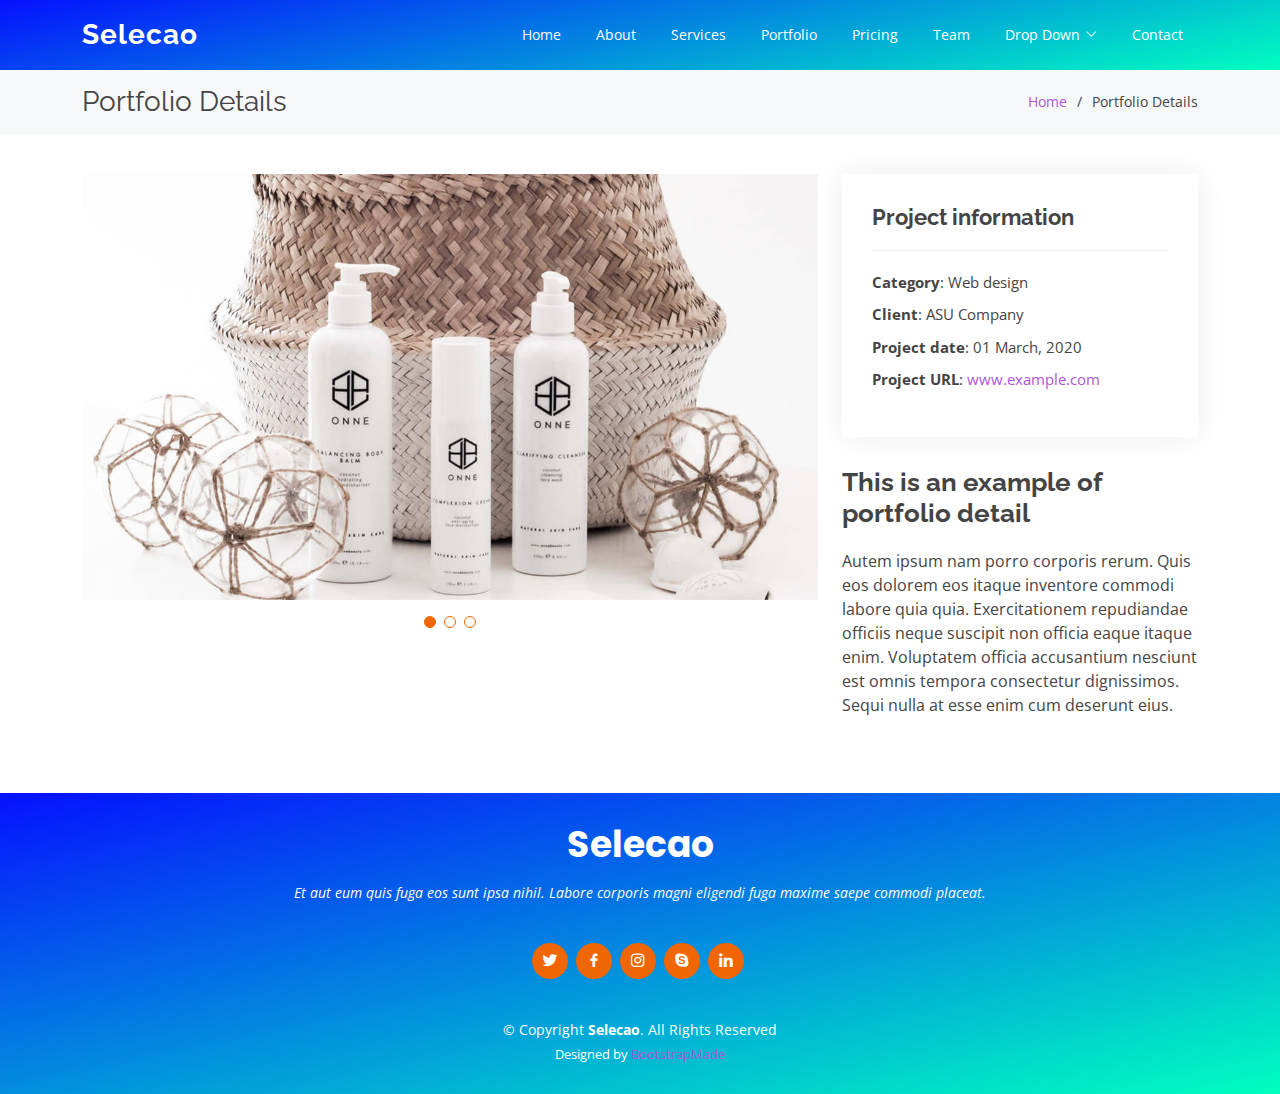
<file: akshada/portfolio-details.html>
<!DOCTYPE html>
<html lang="en">

<head>
  <meta charset="utf-8">
  <meta content="width=device-width, initial-scale=1.0" name="viewport">

  <title>Portfolio Details - Selecao Bootstrap Template</title>
  <meta content="" name="description">
  <meta content="" name="keywords">

  <!-- Favicons -->
  <link href="assets/img/favicon.png" rel="icon">
  <link href="assets/img/apple-touch-icon.png" rel="apple-touch-icon">

  <!-- Google Fonts -->
  <link href="https://fonts.googleapis.com/css?family=Open+Sans:300,300i,400,400i,600,600i,700,700i|Raleway:300,300i,400,400i,500,500i,600,600i,700,700i|Poppins:300,300i,400,400i,500,500i,600,600i,700,700i" rel="stylesheet">

  <!-- Vendor CSS Files -->
  <link href="assets/vendor/animate.css/animate.min.css" rel="stylesheet">
  <link href="assets/vendor/aos/aos.css" rel="stylesheet">
  <link href="assets/vendor/bootstrap/css/bootstrap.min.css" rel="stylesheet">
  <link href="assets/vendor/bootstrap-icons/bootstrap-icons.css" rel="stylesheet">
  <link href="assets/vendor/boxicons/css/boxicons.min.css" rel="stylesheet">
  <link href="assets/vendor/glightbox/css/glightbox.min.css" rel="stylesheet">
  <link href="assets/vendor/remixicon/remixicon.css" rel="stylesheet">
  <link href="assets/vendor/swiper/swiper-bundle.min.css" rel="stylesheet">

  <!-- Template Main CSS File -->
  <link href="assets/css/style.css" rel="stylesheet">

  <!-- =======================================================
  * Template Name: Selecao - v4.9.1
  * Template URL: https://bootstrapmade.com/selecao-bootstrap-template/
  * Author: BootstrapMade.com
  * License: https://bootstrapmade.com/license/
  ======================================================== -->
</head>

<body>

  <!-- ======= Header ======= -->
  <header id="header" class="fixed-top d-flex align-items-center ">
    <div class="container d-flex align-items-center justify-content-between">

      <div class="logo">
        <h1><a href="index.html">Selecao</a></h1>
        <!-- Uncomment below if you prefer to use an image logo -->
        <!-- <a href="index.html"><img src="assets/img/logo.png" alt="" class="img-fluid"></a>-->
      </div>

      <nav id="navbar" class="navbar">
        <ul>
          <li><a class="nav-link scrollto " href="#hero">Home</a></li>
          <li><a class="nav-link scrollto" href="#about">About</a></li>
          <li><a class="nav-link scrollto" href="#services">Services</a></li>
          <li><a class="nav-link scrollto " href="#portfolio">Portfolio</a></li>
          <li><a class="nav-link scrollto" href="#pricing">Pricing</a></li>
          <li><a class="nav-link scrollto" href="#team">Team</a></li>
          <li class="dropdown"><a href="#"><span>Drop Down</span> <i class="bi bi-chevron-down"></i></a>
            <ul>
              <li><a href="#">Drop Down 1</a></li>
              <li class="dropdown"><a href="#"><span>Deep Drop Down</span> <i class="bi bi-chevron-right"></i></a>
                <ul>
                  <li><a href="#">Deep Drop Down 1</a></li>
                  <li><a href="#">Deep Drop Down 2</a></li>
                  <li><a href="#">Deep Drop Down 3</a></li>
                  <li><a href="#">Deep Drop Down 4</a></li>
                  <li><a href="#">Deep Drop Down 5</a></li>
                </ul>
              </li>
              <li><a href="#">Drop Down 2</a></li>
              <li><a href="#">Drop Down 3</a></li>
              <li><a href="#">Drop Down 4</a></li>
            </ul>
          </li>
          <li><a class="nav-link scrollto" href="#contact">Contact</a></li>
        </ul>
        <i class="bi bi-list mobile-nav-toggle"></i>
      </nav><!-- .navbar -->

    </div>
  </header><!-- End Header -->

  <main id="main">

    <!-- ======= Breadcrumbs ======= -->
    <section id="breadcrumbs" class="breadcrumbs">
      <div class="container">

        <div class="d-flex justify-content-between align-items-center">
          <h2>Portfolio Details</h2>
          <ol>
            <li><a href="index.html">Home</a></li>
            <li>Portfolio Details</li>
          </ol>
        </div>

      </div>
    </section><!-- End Breadcrumbs -->

    <!-- ======= Portfolio Details Section ======= -->
    <section id="portfolio-details" class="portfolio-details">
      <div class="container">

        <div class="row gy-4">

          <div class="col-lg-8">
            <div class="portfolio-details-slider swiper">
              <div class="swiper-wrapper align-items-center">

                <div class="swiper-slide">
                  <img src="assets/img/portfolio/portfolio-details-1.jpg" alt="">
                </div>

                <div class="swiper-slide">
                  <img src="assets/img/portfolio/portfolio-details-2.jpg" alt="">
                </div>

                <div class="swiper-slide">
                  <img src="assets/img/portfolio/portfolio-details-3.jpg" alt="">
                </div>

              </div>
              <div class="swiper-pagination"></div>
            </div>
          </div>

          <div class="col-lg-4">
            <div class="portfolio-info">
              <h3>Project information</h3>
              <ul>
                <li><strong>Category</strong>: Web design</li>
                <li><strong>Client</strong>: ASU Company</li>
                <li><strong>Project date</strong>: 01 March, 2020</li>
                <li><strong>Project URL</strong>: <a href="#">www.example.com</a></li>
              </ul>
            </div>
            <div class="portfolio-description">
              <h2>This is an example of portfolio detail</h2>
              <p>
                Autem ipsum nam porro corporis rerum. Quis eos dolorem eos itaque inventore commodi labore quia quia. Exercitationem repudiandae officiis neque suscipit non officia eaque itaque enim. Voluptatem officia accusantium nesciunt est omnis tempora consectetur dignissimos. Sequi nulla at esse enim cum deserunt eius.
              </p>
            </div>
          </div>

        </div>

      </div>
    </section><!-- End Portfolio Details Section -->

  </main><!-- End #main -->

  <!-- ======= Footer ======= -->
  <footer id="footer">
    <div class="container">
      <h3>Selecao</h3>
      <p>Et aut eum quis fuga eos sunt ipsa nihil. Labore corporis magni eligendi fuga maxime saepe commodi placeat.</p>
      <div class="social-links">
        <a href="#" class="twitter"><i class="bx bxl-twitter"></i></a>
        <a href="#" class="facebook"><i class="bx bxl-facebook"></i></a>
        <a href="#" class="instagram"><i class="bx bxl-instagram"></i></a>
        <a href="#" class="google-plus"><i class="bx bxl-skype"></i></a>
        <a href="#" class="linkedin"><i class="bx bxl-linkedin"></i></a>
      </div>
      <div class="copyright">
        &copy; Copyright <strong><span>Selecao</span></strong>. All Rights Reserved
      </div>
      <div class="credits">
        <!-- All the links in the footer should remain intact. -->
        <!-- You can delete the links only if you purchased the pro version. -->
        <!-- Licensing information: https://bootstrapmade.com/license/ -->
        <!-- Purchase the pro version with working PHP/AJAX contact form: https://bootstrapmade.com/selecao-bootstrap-template/ -->
        Designed by <a href="https://bootstrapmade.com/">BootstrapMade</a>
      </div>
    </div>
  </footer><!-- End Footer -->

  <a href="#" class="back-to-top d-flex align-items-center justify-content-center"><i class="bi bi-arrow-up-short"></i></a>

  <!-- Vendor JS Files -->
  <script src="assets/vendor/aos/aos.js"></script>
  <script src="assets/vendor/bootstrap/js/bootstrap.bundle.min.js"></script>
  <script src="assets/vendor/glightbox/js/glightbox.min.js"></script>
  <script src="assets/vendor/isotope-layout/isotope.pkgd.min.js"></script>
  <script src="assets/vendor/swiper/swiper-bundle.min.js"></script>
  <script src="assets/vendor/php-email-form/validate.js"></script>

  <!-- Template Main JS File -->
  <script src="assets/js/main.js"></script>

</body>

</html>
</file>
<file: profile/assets/css/style.css>
/*--------------------------------------------------------------
# General
--------------------------------------------------------------*/
body {
  font-family: "Open Sans", sans-serif;
  color: #272829;
}

a {
  color: #0563bb;
  text-decoration: none;
}

a:hover {
  color: #067ded;
  text-decoration: none;
}

h1,
h2,
h3,
h4,
h5,
h6 {
  font-family: "Raleway", sans-serif;
}

/*--------------------------------------------------------------
# Back to top button
--------------------------------------------------------------*/
.back-to-top {
  position: fixed;
  visibility: hidden;
  opacity: 0;
  right: 15px;
  bottom: 15px;
  z-index: 996;
  background: #0563bb;
  width: 40px;
  height: 40px;
  border-radius: 50px;
  transition: all 0.4s;
}

.back-to-top i {
  font-size: 28px;
  color: #fff;
  line-height: 0;
}

.back-to-top:hover {
  background: #0678e3;
  color: #fff;
}

.back-to-top.active {
  visibility: visible;
  opacity: 1;
}

/*--------------------------------------------------------------
# Preloader
--------------------------------------------------------------*/
#preloader {
  position: fixed;
  top: 0;
  left: 0;
  right: 0;
  bottom: 0;
  z-index: 9999;
  overflow: hidden;
  background: #fff;
}

#preloader:before {
  content: "";
  position: fixed;
  top: calc(50% - 30px);
  left: calc(50% - 30px);
  border: 6px solid #0563bb;
  border-top-color: #fff;
  border-bottom-color: #fff;
  border-radius: 50%;
  width: 60px;
  height: 60px;
  -webkit-animation: animate-preloader 1s linear infinite;
  animation: animate-preloader 1s linear infinite;
}

@-webkit-keyframes animate-preloader {
  0% {
    transform: rotate(0deg);
  }

  100% {
    transform: rotate(360deg);
  }
}

@keyframes animate-preloader {
  0% {
    transform: rotate(0deg);
  }

  100% {
    transform: rotate(360deg);
  }
}

/*--------------------------------------------------------------
# Disable aos animation delay on mobile devices
--------------------------------------------------------------*/
@media screen and (max-width: 768px) {
  [data-aos-delay] {
    transition-delay: 0 !important;
  }
}

/*--------------------------------------------------------------
# Header
--------------------------------------------------------------*/
#header {
  position: fixed;
  top: 0;
  left: 0;
  bottom: 0;
  z-index: 9997;
  transition: all 0.5s;
  padding: 15px;
  overflow-y: auto;
}

@media (max-width: 991px) {
  #header {
    width: 300px;
    background: #fff;
    border-right: 1px solid #e6e9ec;
    left: -300px;
  }
}

@media (min-width: 991px) {
  #main {
    margin-left: 100px;
  }
}

/*--------------------------------------------------------------
# Navigation Menu
--------------------------------------------------------------*/
/**
* Desktop Navigation 
*/
.nav-menu {
  padding: 0;
  display: block;
}

.nav-menu * {
  margin: 0;
  padding: 0;
  list-style: none;
}

.nav-menu>ul>li {
  position: relative;
  white-space: nowrap;
}

.nav-menu a,
.nav-menu a:focus {
  display: flex;
  align-items: center;
  color: #45505b;
  padding: 10px 18px;
  margin-bottom: 8px;
  transition: 0.3s;
  font-size: 15px;
  border-radius: 50px;
  background: #f2f3f5;
  height: 56px;
  width: 100%;
  overflow: hidden;
  transition: 0.3s;
}

.nav-menu a i,
.nav-menu a:focus i {
  font-size: 20px;
}

.nav-menu a span,
.nav-menu a:focus span {
  padding: 0 5px 0 7px;
  color: #45505b;
}

@media (min-width: 992px) {

  .nav-menu a,
  .nav-menu a:focus {
    width: 56px;
  }

  .nav-menu a span,
  .nav-menu a:focus span {
    display: none;
    color: #fff;
  }
}

.nav-menu a:hover,
.nav-menu .active,
.nav-menu .active:focus,
.nav-menu li:hover>a {
  color: #fff;
  background: #0563bb;
}

.nav-menu a:hover span,
.nav-menu .active span,
.nav-menu .active:focus span,
.nav-menu li:hover>a span {
  color: #fff;
}

.nav-menu a:hover,
.nav-menu li:hover>a {
  width: 100%;
  color: #fff;
}

.nav-menu a:hover span,
.nav-menu li:hover>a span {
  display: block;
}

/**
* Mobile Navigation 
*/
.mobile-nav-toggle {
  position: fixed;
  right: 10px;
  top: 10px;
  z-index: 9998;
  border: 0;
  background: none;
  font-size: 28px;
  transition: all 0.4s;
  outline: none !important;
  line-height: 0;
  cursor: pointer;
  border-radius: 50px;
  padding: 5px;
}

.mobile-nav-toggle i {
  color: #45505b;
}

.mobile-nav-active {
  overflow: hidden;
}

.mobile-nav-active #header {
  left: 0;
}

.mobile-nav-active .mobile-nav-toggle {
  color: #fff;
  background-color: #0563bb;
}

/*--------------------------------------------------------------
# Hero Section
--------------------------------------------------------------*/
#hero {
  width: 100%;
  height: 120vh;
  background: url("../img/hero-bg.jpg") top right no-repeat;
  background-size: cover;
  position: relative;
}

@media (min-width: 992px) {
  #hero {
    padding-left: 160px;
  }
}

#hero:before {
  content: "";
  background: rgba(255, 255, 255, 0.8);
  position: absolute;
  bottom: 0;
  top: 0;
  left: 0;
  right: 0;
}

#hero h1 {
  margin: 0;
  font-size: 64px;
  font-weight: 700;
  line-height: 56px;
  color: #45505b;
}

#hero p {
  color: #45505b;
  margin: 15px 0 0 0;
  font-size: 26px;
  font-family: "Poppins", sans-serif;
}

#hero p span {
  color: #0563bb;
  letter-spacing: 1px;
}

#hero .social-links {
  margin-top: 30px;
}

#hero .social-links a {
  font-size: 24px;
  display: inline-block;
  color: #45505b;
  line-height: 1;
  margin-right: 20px;
  transition: 0.3s;
}

#hero .social-links a:hover {
  color: #0563bb;
}

@media (max-width: 992px) {
  #hero {
    text-align: center;
  }

  #hero h1 {
    font-size: 32px;
    line-height: 36px;
  }

  #hero p {
    margin-top: 10px;
    font-size: 20px;
    line-height: 24px;
  }
}

/*--------------------------------------------------------------
# Sections General
--------------------------------------------------------------*/
section {
  padding: 60px 0;
  overflow: hidden;
}

.section-title {
  text-align: center;
  padding-bottom: 30px;
}

.section-title h2 {
  font-size: 32px;
  font-weight: bold;
  text-transform: uppercase;
  margin-bottom: 20px;
  padding-bottom: 20px;
  position: relative;
  color: #45505b;
}

.section-title h2::before {
  content: "";
  position: absolute;
  display: block;
  width: 120px;
  height: 1px;
  background: #ddd;
  bottom: 1px;
  left: calc(50% - 60px);
}

.section-title h2::after {
  content: "";
  position: absolute;
  display: block;
  width: 40px;
  height: 3px;
  background: #0563bb;
  bottom: 0;
  left: calc(50% - 20px);
}

.section-title p {
  margin-bottom: 0;
}

/*--------------------------------------------------------------
# About
--------------------------------------------------------------*/
.about .content h3 {
  font-weight: 700;
  font-size: 26px;
  color: #728394;
}

.about .content ul {
  list-style: none;
  padding: 0;
}

.about .content ul li {
  margin-bottom: 20px;
  display: flex;
  align-items: center;
}

.about .content ul strong {
  margin-right: 10px;
}

.about .content ul i {
  font-size: 16px;
  margin-right: 5px;
  color: #0563bb;
  line-height: 0;
}

.about .content p:last-child {
  margin-bottom: 0;
}

/*--------------------------------------------------------------
# Facts
--------------------------------------------------------------*/
.facts .count-box {
  padding: 30px 30px 25px 30px;
  margin-top: 30px;
  width: 100%;
  position: relative;
  text-align: center;
  background: #fff;
}

.facts .count-box i {
  position: absolute;
  top: -25px;
  left: 50%;
  transform: translateX(-50%);
  font-size: 24px;
  background: #0563bb;
  color: #fff;
  border-radius: 50px;
  display: inline-flex;
  align-items: center;
  justify-content: center;
  width: 48px;
  height: 48px;
}

.facts .count-box span {
  font-size: 36px;
  display: block;
  font-weight: 600;
  color: #011426;
}

.facts .count-box p {
  padding: 0;
  margin: 0;
  font-family: "Raleway", sans-serif;
  font-size: 14px;
}

/*--------------------------------------------------------------
# Akills
--------------------------------------------------------------*/
.skills .progress {
  height: 60px;
  display: block;
  background: none;
  border-radius: 0;
}

.skills .progress .skill {
  padding: 10px 0;
  margin: 0;
  text-transform: uppercase;
  display: block;
  font-weight: 600;
  font-family: "Poppins", sans-serif;
  color: #45505b;
}

.skills .progress .skill .val {
  float: right;
  font-style: normal;
}

.skills .progress-bar-wrap {
  background: #f2f3f5;
}

.skills .progress-bar {
  width: 1px;
  height: 10px;
  transition: 0.9s;
  background-color: #0563bb;
}

/*--------------------------------------------------------------
# Resume
--------------------------------------------------------------*/
.resume .resume-title {
  font-size: 26px;
  font-weight: 700;
  margin-top: 20px;
  margin-bottom: 20px;
  color: #45505b;
}

.resume .resume-item {
  padding: 0 0 20px 20px;
  margin-top: -2px;
  border-left: 2px solid #0563bb;
  position: relative;
}

.resume .resume-item h4 {
  line-height: 18px;
  font-size: 18px;
  font-weight: 600;
  text-transform: uppercase;
  font-family: "Poppins", sans-serif;
  color: #0563bb;
  margin-bottom: 10px;
}

.resume .resume-item h5 {
  font-size: 16px;
  background: #f7f8f9;
  padding: 5px 15px;
  display: inline-block;
  font-weight: 600;
  margin-bottom: 10px;
}

.resume .resume-item ul {
  padding-left: 20px;
}

.resume .resume-item ul li {
  padding-bottom: 10px;
}

.resume .resume-item:last-child {
  padding-bottom: 0;
}

.resume .resume-item::before {
  content: "";
  position: absolute;
  width: 16px;
  height: 16px;
  border-radius: 50px;
  left: -9px;
  top: 0;
  background: #fff;
  border: 2px solid #0563bb;
}

/*--------------------------------------------------------------
# Portfolio
--------------------------------------------------------------*/
.portfolio .portfolio-item {
  margin-bottom: 30px;
}

.portfolio #portfolio-flters {
  padding: 0;
  margin: 0 auto 25px auto;
  list-style: none;
  text-align: center;
  background: #fff;
  border-radius: 50px;
  padding: 2px 15px;
}

.portfolio #portfolio-flters li {
  cursor: pointer;
  display: inline-block;
  padding: 10px 15px;
  font-size: 14px;
  font-weight: 600;
  line-height: 1;
  text-transform: uppercase;
  color: #272829;
  margin-bottom: 5px;
  transition: all 0.3s ease-in-out;
}

.portfolio #portfolio-flters li:hover,
.portfolio #portfolio-flters li.filter-active {
  color: #0563bb;
}

.portfolio #portfolio-flters li:last-child {
  margin-right: 0;
}

.portfolio .portfolio-wrap {
  transition: 0.3s;
  position: relative;
  overflow: hidden;
  z-index: 1;
  background: rgba(69, 80, 91, 0.8);
}

.portfolio .portfolio-wrap::before {
  content: "";
  background: rgba(255, 255, 255, 0.7);
  position: absolute;
  left: 30px;
  right: 30px;
  top: 30px;
  bottom: 30px;
  transition: all ease-in-out 0.3s;
  z-index: 2;
  opacity: 0;
}

.portfolio .portfolio-wrap .portfolio-info {
  opacity: 0;
  position: absolute;
  top: 0;
  left: 0;
  right: 0;
  bottom: 0;
  text-align: center;
  z-index: 3;
  transition: all ease-in-out 0.3s;
  display: flex;
  flex-direction: column;
  justify-content: center;
  align-items: center;
}

.portfolio .portfolio-wrap .portfolio-info::before {
  display: block;
  content: "";
  width: 48px;
  height: 48px;
  position: absolute;
  top: 35px;
  left: 35px;
  border-top: 3px solid #d7dce1;
  border-left: 3px solid #d7dce1;
  transition: all 0.5s ease 0s;
  z-index: 9994;
}

.portfolio .portfolio-wrap .portfolio-info::after {
  display: block;
  content: "";
  width: 48px;
  height: 48px;
  position: absolute;
  bottom: 35px;
  right: 35px;
  border-bottom: 3px solid #d7dce1;
  border-right: 3px solid #d7dce1;
  transition: all 0.5s ease 0s;
  z-index: 9994;
}

.portfolio .portfolio-wrap .portfolio-info h4 {
  font-size: 20px;
  color: #45505b;
  font-weight: 600;
}

.portfolio .portfolio-wrap .portfolio-info p {
  color: #45505b;
  font-size: 14px;
  text-transform: uppercase;
  padding: 0;
  margin: 0;
}

.portfolio .portfolio-wrap .portfolio-links {
  text-align: center;
  z-index: 4;
}

.portfolio .portfolio-wrap .portfolio-links a {
  color: #45505b;
  margin: 0 2px;
  font-size: 28px;
  display: inline-block;
  transition: 0.3s;
}

.portfolio .portfolio-wrap .portfolio-links a:hover {
  color: #148af9;
}

.portfolio .portfolio-wrap:hover::before {
  top: 0;
  left: 0;
  right: 0;
  bottom: 0;
  opacity: 1;
}

.portfolio .portfolio-wrap:hover .portfolio-info {
  opacity: 1;
}

.portfolio .portfolio-wrap:hover .portfolio-info::before {
  top: 15px;
  left: 15px;
}

.portfolio .portfolio-wrap:hover .portfolio-info::after {
  bottom: 15px;
  right: 15px;
}

/*--------------------------------------------------------------
# Portfolio Details
--------------------------------------------------------------*/
.portfolio-details {
  padding-top: 40px;
}

.portfolio-details .portfolio-details-slider img {
  width: 100%;
}

.portfolio-details .portfolio-details-slider .swiper-pagination {
  margin-top: 20px;
  position: relative;
}

.portfolio-details .portfolio-details-slider .swiper-pagination .swiper-pagination-bullet {
  width: 12px;
  height: 12px;
  background-color: #fff;
  opacity: 1;
  border: 1px solid #0563bb;
}

.portfolio-details .portfolio-details-slider .swiper-pagination .swiper-pagination-bullet-active {
  background-color: #0563bb;
}

.portfolio-details .portfolio-info {
  padding: 30px;
  box-shadow: 0px 0 30px rgba(69, 80, 91, 0.08);
}

.portfolio-details .portfolio-info h3 {
  font-size: 22px;
  font-weight: 700;
  margin-bottom: 20px;
  padding-bottom: 20px;
  border-bottom: 1px solid #eee;
}

.portfolio-details .portfolio-info ul {
  list-style: none;
  padding: 0;
  font-size: 15px;
}

.portfolio-details .portfolio-info ul li+li {
  margin-top: 10px;
}

.portfolio-details .portfolio-description {
  padding-top: 30px;
}

.portfolio-details .portfolio-description h2 {
  font-size: 26px;
  font-weight: 700;
  margin-bottom: 20px;
}

.portfolio-details .portfolio-description p {
  padding: 0;
}

/*--------------------------------------------------------------
# Services
--------------------------------------------------------------*/
.services .icon-box {
  text-align: center;
  padding: 70px 20px 80px 20px;
  transition: all ease-in-out 0.3s;
  background: #fff;
  box-shadow: 0px 5px 90px 0px rgba(110, 123, 131, 0.05);
}

.services .icon-box .icon {
  margin: 0 auto;
  width: 100px;
  height: 100px;
  display: flex;
  align-items: center;
  justify-content: center;
  transition: ease-in-out 0.3s;
  position: relative;
}

.services .icon-box .icon i {
  font-size: 36px;
  transition: 0.5s;
  position: relative;
}

.services .icon-box .icon svg {
  position: absolute;
  top: 0;
  left: 0;
}

.services .icon-box .icon svg path {
  transition: 0.5s;
  fill: #f5f5f5;
}

.services .icon-box h4 {
  font-weight: 600;
  margin: 10px 0 15px 0;
  font-size: 22px;
}

.services .icon-box h4 a {
  color: #45505b;
  transition: ease-in-out 0.3s;
}

.services .icon-box p {
  line-height: 24px;
  font-size: 14px;
  margin-bottom: 0;
}

.services .icon-box:hover {
  border-color: #fff;
  box-shadow: 0px 0 35px 0 rgba(0, 0, 0, 0.08);
}

.services .iconbox-blue i {
  color: #47aeff;
}

.services .iconbox-blue:hover .icon i {
  color: #fff;
}

.services .iconbox-blue:hover .icon path {
  fill: #47aeff;
}

.services .iconbox-orange i {
  color: #ffa76e;
}

.services .iconbox-orange:hover .icon i {
  color: #fff;
}

.services .iconbox-orange:hover .icon path {
  fill: #ffa76e;
}

.services .iconbox-pink i {
  color: #e80368;
}

.services .iconbox-pink:hover .icon i {
  color: #fff;
}

.services .iconbox-pink:hover .icon path {
  fill: #e80368;
}

.services .iconbox-yellow i {
  color: #ffbb2c;
}

.services .iconbox-yellow:hover .icon i {
  color: #fff;
}

.services .iconbox-yellow:hover .icon path {
  fill: #ffbb2c;
}

.services .iconbox-red i {
  color: #ff5828;
}

.services .iconbox-red:hover .icon i {
  color: #fff;
}

.services .iconbox-red:hover .icon path {
  fill: #ff5828;
}

.services .iconbox-teal i {
  color: #11dbcf;
}

.services .iconbox-teal:hover .icon i {
  color: #fff;
}

.services .iconbox-teal:hover .icon path {
  fill: #11dbcf;
}

/*--------------------------------------------------------------
# Testimonials
--------------------------------------------------------------*/
.testimonials .section-header {
  margin-bottom: 40px;
}

.testimonials .testimonials-carousel,
.testimonials .testimonials-slider {
  overflow: hidden;
}

.testimonials .testimonial-item {
  text-align: center;
}

.testimonials .testimonial-item .testimonial-img {
  width: 120px;
  border-radius: 50%;
  border: 4px solid #fff;
  margin: 0 auto;
}

.testimonials .testimonial-item h3 {
  font-size: 20px;
  font-weight: bold;
  margin: 10px 0 5px 0;
  color: #111;
}

.testimonials .testimonial-item h4 {
  font-size: 14px;
  color: #999;
  margin: 0 0 15px 0;
}

.testimonials .testimonial-item .quote-icon-left,
.testimonials .testimonial-item .quote-icon-right {
  color: #90c8fc;
  font-size: 26px;
}

.testimonials .testimonial-item .quote-icon-left {
  display: inline-block;
  left: -5px;
  position: relative;
}

.testimonials .testimonial-item .quote-icon-right {
  display: inline-block;
  right: -5px;
  position: relative;
  top: 10px;
}

.testimonials .testimonial-item p {
  font-style: italic;
  margin: 0 auto 15px auto;
}

.testimonials .swiper-pagination {
  margin-top: 20px;
  position: relative;
}

.testimonials .swiper-pagination .swiper-pagination-bullet {
  width: 12px;
  height: 12px;
  background-color: #fff;
  opacity: 1;
  border: 1px solid #0563bb;
}

.testimonials .swiper-pagination .swiper-pagination-bullet-active {
  background-color: #0563bb;
}

@media (min-width: 992px) {
  .testimonials .testimonial-item p {
    width: 80%;
  }
}

/*--------------------------------------------------------------
# Contact
--------------------------------------------------------------*/
.contact .info {
  width: 100%;
  background: #fff;
}

.contact .info i {
  font-size: 20px;
  color: #0563bb;
  float: left;
  width: 44px;
  height: 44px;
  background: #eef7ff;
  display: flex;
  justify-content: center;
  align-items: center;
  border-radius: 50px;
  transition: all 0.3s ease-in-out;
}

.contact .info h4 {
  padding: 0 0 0 60px;
  font-size: 22px;
  font-weight: 600;
  margin-bottom: 5px;
  color: #45505b;
}

.contact .info p {
  padding: 0 0 0 60px;
  margin-bottom: 0;
  font-size: 14px;
  color: #728394;
}

.contact .info .email,
.contact .info .phone {
  margin-top: 40px;
}

.contact .info .email:hover i,
.contact .info .address:hover i,
.contact .info .phone:hover i {
  background: #0563bb;
  color: #fff;
}

.contact .php-email-form {
  width: 100%;
  background: #fff;
}

.contact .php-email-form .form-group {
  padding-bottom: 8px;
}

.contact .php-email-form .error-message {
  display: none;
  color: #fff;
  background: #ed3c0d;
  text-align: left;
  padding: 15px;
  font-weight: 600;
}

.contact .php-email-form .error-message br+br {
  margin-top: 25px;
}

.contact .php-email-form .sent-message {
  display: none;
  color: #fff;
  background: #18d26e;
  text-align: center;
  padding: 15px;
  font-weight: 600;
}

.contact .php-email-form .loading {
  display: none;
  background: #fff;
  text-align: center;
  padding: 15px;
}

.contact .php-email-form .loading:before {
  content: "";
  display: inline-block;
  border-radius: 50%;
  width: 24px;
  height: 24px;
  margin: 0 10px -6px 0;
  border: 3px solid #18d26e;
  border-top-color: #eee;
  -webkit-animation: animate-loading 1s linear infinite;
  animation: animate-loading 1s linear infinite;
}

.contact .php-email-form input,
.contact .php-email-form textarea {
  border-radius: 4px;
  box-shadow: none;
  font-size: 14px;
}

.contact .php-email-form input {
  height: 44px;
}

.contact .php-email-form textarea {
  padding: 10px 12px;
}

.contact .php-email-form button[type=submit] {
  background: #0563bb;
  border: 0;
  padding: 10px 35px;
  color: #fff;
  transition: 0.4s;
  border-radius: 50px;
}

.contact .php-email-form button[type=submit]:hover {
  background: #0678e3;
}

@-webkit-keyframes animate-loading {
  0% {
    transform: rotate(0deg);
  }

  100% {
    transform: rotate(360deg);
  }
}

@keyframes animate-loading {
  0% {
    transform: rotate(0deg);
  }

  100% {
    transform: rotate(360deg);
  }
}

/*--------------------------------------------------------------
# Footer
--------------------------------------------------------------*/
#footer {
  background: #f7f8f9;
  color: #45505b;
  font-size: 14px;
  text-align: center;
  padding: 30px 0;
}

#footer h3 {
  font-size: 36px;
  font-weight: 700;
  position: relative;
  font-family: "Poppins", sans-serif;
  padding: 0;
  margin: 0 0 15px 0;
}

#footer p {
  font-size: 15;
  font-style: italic;
  padding: 0;
  margin: 0 0 40px 0;
}

#footer .social-links {
  margin: 0 0 40px 0;
}

#footer .social-links a {
  font-size: 18px;
  display: inline-block;
  background: #0563bb;
  color: #fff;
  line-height: 1;
  padding: 8px 0;
  margin-right: 4px;
  border-radius: 50%;
  text-align: center;
  width: 36px;
  height: 36px;
  transition: 0.3s;
}

#footer .social-links a:hover {
  background: #0678e3;
  color: #fff;
  text-decoration: none;
}

#footer .copyright {
  margin: 0 0 5px 0;
}

#footer .credits {
  font-size: 13px;
}
</file>
<file: Vesperr/assets/css/style.css>
/**
* Template Name: Vesperr - v4.8.1
* Template URL: https://bootstrapmade.com/vesperr-free-bootstrap-template/
* Author: BootstrapMade.com
* License: https://bootstrapmade.com/license/
*/

/*--------------------------------------------------------------
# General
--------------------------------------------------------------*/
body {
  font-family: "Open Sans", sans-serif;
  color: #444444;
}

a {
  color: #3498db;
  text-decoration: none;
}

a:hover {
  color: #5faee3;
  text-decoration: none;
}

h1,
h2,
h3,
h4,
h5,
h6 {
  font-family: "Raleway", sans-serif;
}

/*--------------------------------------------------------------
# Back to top button
--------------------------------------------------------------*/
.back-to-top {
  position: fixed;
  visibility: hidden;
  opacity: 0;
  right: 15px;
  bottom: 15px;
  z-index: 996;
  background: #3498db;
  width: 40px;
  height: 40px;
  border-radius: 4px;
  transition: all 0.4s;
}

.back-to-top i {
  font-size: 28px;
  color: #fff;
  line-height: 0;
}

.back-to-top:hover {
  background: #57aae1;
  color: #fff;
}

.back-to-top.active {
  visibility: visible;
  opacity: 1;
}

/*--------------------------------------------------------------
# Disable AOS delay on mobile
--------------------------------------------------------------*/
@media screen and (max-width: 768px) {
  [data-aos-delay] {
    transition-delay: 0 !important;
  }
}

/*--------------------------------------------------------------
# Header
--------------------------------------------------------------*/
#header {
  z-index: 997;
  transition: all 0.5s;
  padding: 22px 0;
  background: #fff;
}

#header.header-scrolled {
  box-shadow: 0px 2px 15px rgba(0, 0, 0, 0.1);
  padding: 12px 0;
}

#header .logo h1 {
  font-size: 30px;
  margin: 0;
  padding: 0;
  line-height: 1;
  font-weight: 700;
  letter-spacing: 1px;
}

#header .logo h1 a,
#header .logo h1 a:hover {
  color: #222222;
  text-decoration: none;
}

#header .logo img {
  padding: 0;
  margin: 0;
  max-height: 40px;
}

/*--------------------------------------------------------------
# Navigation Menu
--------------------------------------------------------------*/
/**
* Desktop Navigation 
*/
.navbar {
  padding: 0;
}

.navbar ul {
  margin: 0;
  padding: 0;
  display: flex;
  list-style: none;
  align-items: center;
}

.navbar li {
  position: relative;
}

.navbar a,
.navbar a:focus {
  display: flex;
  align-items: center;
  justify-content: space-between;
  padding: 10px 0 10px 30px;
  font-size: 15px;
  font-weight: 400;
  color: #555555;
  white-space: nowrap;
  transition: 0.3s;
}

.navbar a i,
.navbar a:focus i {
  font-size: 12px;
  line-height: 0;
  margin-left: 5px;
}

.navbar a:hover,
.navbar .active,
.navbar .active:focus,
.navbar li:hover>a {
  color: #3498db;
}

.navbar .getstarted,
.navbar .getstarted:focus {
  background: #3498db;
  padding: 8px 25px;
  margin-left: 30px;
  border-radius: 50px;
  color: #fff;
}

.navbar .getstarted:hover,
.navbar .getstarted:focus:hover {
  color: #fff;
  background: #4aa3df;
}

.navbar .dropdown ul {
  display: block;
  position: absolute;
  left: 30px;
  top: calc(100% + 30px);
  margin: 0;
  padding: 10px 0;
  z-index: 99;
  opacity: 0;
  visibility: hidden;
  background: #fff;
  box-shadow: 0px 0px 30px rgba(127, 137, 161, 0.25);
  transition: 0.3s;
  border-radius: 4px;
}

.navbar .dropdown ul li {
  min-width: 200px;
}

.navbar .dropdown ul a {
  padding: 10px 20px;
  font-size: 14px;
}

.navbar .dropdown ul a i {
  font-size: 12px;
}

.navbar .dropdown ul a:hover,
.navbar .dropdown ul .active:hover,
.navbar .dropdown ul li:hover>a {
  color: #3498db;
}

.navbar .dropdown:hover>ul {
  opacity: 1;
  top: 100%;
  visibility: visible;
}

.navbar .dropdown .dropdown ul {
  top: 0;
  left: calc(100% - 30px);
  visibility: hidden;
}

.navbar .dropdown .dropdown:hover>ul {
  opacity: 1;
  top: 0;
  left: 100%;
  visibility: visible;
}

@media (max-width: 1366px) {
  .navbar .dropdown .dropdown ul {
    left: -90%;
  }

  .navbar .dropdown .dropdown:hover>ul {
    left: -100%;
  }
}

/**
* Mobile Navigation 
*/
.mobile-nav-toggle {
  color: #222222;
  font-size: 28px;
  cursor: pointer;
  display: none;
  line-height: 0;
  transition: 0.5s;
}

.mobile-nav-toggle.bi-x {
  color: #fff;
}

@media (max-width: 991px) {
  .mobile-nav-toggle {
    display: block;
  }

  .navbar ul {
    display: none;
  }
}

.navbar-mobile {
  position: fixed;
  overflow: hidden;
  top: 0;
  right: 0;
  left: 0;
  bottom: 0;
  background: rgba(9, 9, 9, 0.9);
  transition: 0.3s;
  z-index: 999;
}

.navbar-mobile .mobile-nav-toggle {
  position: absolute;
  top: 15px;
  right: 15px;
}

.navbar-mobile ul {
  display: block;
  position: absolute;
  top: 55px;
  right: 15px;
  bottom: 15px;
  left: 15px;
  padding: 10px 0;
  border-radius: 8px;
  background-color: #fff;
  overflow-y: auto;
  transition: 0.3s;
}

.navbar-mobile a,
.navbar-mobile a:focus {
  padding: 10px 20px;
  font-size: 15px;
  color: #222222;
}

.navbar-mobile a:hover,
.navbar-mobile .active,
.navbar-mobile li:hover>a {
  color: #3498db;
}

.navbar-mobile .getstarted,
.navbar-mobile .getstarted:focus {
  margin: 15px;
}

.navbar-mobile .dropdown ul {
  position: static;
  display: none;
  margin: 10px 20px;
  padding: 10px 0;
  z-index: 99;
  opacity: 1;
  visibility: visible;
  background: #fff;
  box-shadow: 0px 0px 30px rgba(127, 137, 161, 0.25);
}

.navbar-mobile .dropdown ul li {
  min-width: 200px;
}

.navbar-mobile .dropdown ul a {
  padding: 10px 20px;
}

.navbar-mobile .dropdown ul a i {
  font-size: 12px;
}

.navbar-mobile .dropdown ul a:hover,
.navbar-mobile .dropdown ul .active:hover,
.navbar-mobile .dropdown ul li:hover>a {
  color: #3498db;
}

.navbar-mobile .dropdown>.dropdown-active {
  display: block;
}

/*--------------------------------------------------------------
# Hero Section
--------------------------------------------------------------*/
#hero {
  width: 100%;
  height: 70vh;
  margin-top: 70px;
}

#hero h1 {
  margin: 0 0 10px 0;
  font-size: 48px;
  font-weight: 700;
  line-height: 56px;
  color: black;
}

#hero h2 {
  color: #484848;
  margin-bottom: 50px;
  font-size: 24px;
}

#hero .btn-get-started {
  font-family: "Raleway", sans-serif;
  font-weight: 500;
  font-size: 16px;
  letter-spacing: 1px;
  display: inline-block;
  padding: 10px 30px;
  border-radius: 50px;
  transition: 0.5s;
  color: #3498db;
  border: 2px solid #3498db;
}

#hero .btn-get-started:hover {
  background: #3498db;
  color: #fff;
}

#hero .animated {
  animation: up-down 2s ease-in-out infinite alternate-reverse both;
}

@media (min-width: 1024px) {
  #hero {
    background-attachment: fixed;
  }
}

@media (max-width: 991px) {
  #hero {
    height: 100vh;
  }

  #hero .animated {
    -webkit-animation: none;
    animation: none;
  }

  #hero .hero-img {
    text-align: center;
  }

  #hero .hero-img img {
    width: 50%;
  }
}

@media (max-width: 768px) {
  #hero {
    margin-top: 20px;
  }

  #hero h1 {
    font-size: 28px;
    line-height: 36px;
  }

  #hero h2 {
    font-size: 18px;
    line-height: 24px;
    margin-bottom: 30px;
  }

  #hero .hero-img img {
    width: 70%;
  }
}

@media (max-width: 575px) {
  #hero .hero-img img {
    width: 80%;
  }
}

@-webkit-keyframes up-down {
  0% {
    transform: translateY(10px);
  }

  100% {
    transform: translateY(-10px);
  }
}

@keyframes up-down {
  0% {
    transform: translateY(10px);
  }

  100% {
    transform: translateY(-10px);
  }
}

/*--------------------------------------------------------------
# Sections General
--------------------------------------------------------------*/
section {
  padding: 60px 0;
  overflow: hidden;
}

.section-bg {
  background-color: #f7fbfe;
}

.section-title {
  text-align: center;
  padding-bottom: 30px;
}

.section-title h2 {
  font-size: 32px;
  font-weight: bold;
  text-transform: uppercase;
  position: relative;
  color: #222222;
}

.section-title h2::before,
.section-title h2::after {
  content: "";
  width: 50px;
  height: 2px;
  background: #3498db;
  display: inline-block;
}

.section-title h2::before {
  margin: 0 15px 10px 0;
}

.section-title h2::after {
  margin: 0 0 10px 15px;
}

.section-title p {
  margin: 15px 0 0 0;
}

/*--------------------------------------------------------------
# Clients
--------------------------------------------------------------*/
.clients {
  background: #f3f9fd;
  padding: 10px 0;
  text-align: center;
}

.clients .col-lg-2 {
  display: flex;
  align-items: center;
  justify-content: center;
}

.clients img {
  width: 50%;
  filter: grayscale(100);
  transition: all 0.4s ease-in-out;
  display: inline-block;
  padding: 10px 0;
}

.clients img:hover {
  filter: none;
  transform: scale(1.1);
}

@media (max-width: 768px) {
  .clients img {
    width: 40%;
  }
}

@media (max-width: 575px) {
  .clients img {
    width: 30%;
  }
}

/*--------------------------------------------------------------
# About Us
--------------------------------------------------------------*/
.about .content h3 {
  font-weight: 600;
  font-size: 26px;
}

.about .content ul {
  list-style: none;
  padding: 0;
}

.about .content ul li {
  padding-left: 28px;
  position: relative;
}

.about .content ul li+li {
  margin-top: 10px;
}

.about .content ul i {
  position: absolute;
  left: 0;
  top: 2px;
  font-size: 20px;
  color: #3498db;
  line-height: 1;
}

.about .content p:last-child {
  margin-bottom: 0;
}

.about .content .btn-learn-more {
  font-family: "Raleway", sans-serif;
  font-weight: 600;
  font-size: 14px;
  letter-spacing: 1px;
  display: inline-block;
  padding: 12px 32px;
  border-radius: 50px;
  transition: 0.3s;
  line-height: 1;
  color: #3498db;
  -webkit-animation-delay: 0.8s;
  animation-delay: 0.8s;
  margin-top: 6px;
  border: 2px solid #3498db;
}

.about .content .btn-learn-more:hover {
  background: #3498db;
  color: #fff;
  text-decoration: none;
}

/*--------------------------------------------------------------
# Counts
--------------------------------------------------------------*/
.counts {
  padding-top: 0;
}

.counts .content {
  padding: 0;
}

.counts .content h3 {
  font-weight: 700;
  font-size: 34px;
  color: #222222;
}

.counts .content p {
  margin-bottom: 0;
}

.counts .content .count-box {
  padding: 20px 0;
  width: 100%;
}

.counts .content .count-box i {
  display: block;
  font-size: 36px;
  color: #3498db;
  float: left;
  line-height: 0;
}

.counts .content .count-box span {
  font-size: 36px;
  line-height: 30px;
  display: block;
  font-weight: 700;
  color: #222222;
  margin-left: 50px;
}

.counts .content .count-box p {
  padding: 15px 0 0 0;
  margin: 0 0 0 50px;
  font-family: "Raleway", sans-serif;
  font-size: 14px;
  color: #484848;
}

.counts .content .count-box a {
  font-weight: 600;
  display: block;
  margin-top: 20px;
  color: #484848;
  font-size: 15px;
  font-family: "Poppins", sans-serif;
  transition: ease-in-out 0.3s;
}

.counts .content .count-box a:hover {
  color: #6f6f6f;
}

@media (max-width: 1024px) {
  .counts .image {
    text-align: center;
  }

  .counts .image img {
    max-width: 70%;
  }
}

@media (max-width: 667px) {
  .counts .image img {
    max-width: 100%;
  }
}

/*--------------------------------------------------------------
# Services
--------------------------------------------------------------*/
.services .icon-box {
  padding: 30px;
  position: relative;
  overflow: hidden;
  background: #fff;
  box-shadow: 0 0 29px 0 rgba(68, 88, 144, 0.12);
  transition: all 0.3s ease-in-out;
  border-radius: 8px;
  z-index: 1;
}

.services .icon-box::before {
  content: "";
  position: absolute;
  background: #e1f0fa;
  right: -60px;
  top: -40px;
  width: 100px;
  height: 100px;
  border-radius: 50px;
  transition: all 0.3s;
  z-index: -1;
}

.services .icon-box:hover::before {
  background: #3498db;
  right: 0;
  top: 0;
  width: 100%;
  height: 100%;
  border-radius: 0px;
}

.services .icon {
  margin: 0 auto 20px auto;
  padding-top: 10px;
  display: inline-block;
  text-align: center;
  border-radius: 50%;
  width: 60px;
  height: 60px;
  background: #3498db;
  transition: all 0.3s ease-in-out;
}

.services .icon i {
  font-size: 36px;
  line-height: 1;
  color: #fff;
}

.services .title {
  font-weight: 700;
  margin-bottom: 15px;
  font-size: 18px;
}

.services .title a {
  color: #111;
}

.services .description {
  font-size: 15px;
  line-height: 28px;
  margin-bottom: 0;
}

.services .icon-box:hover .title a,
.services .icon-box:hover .description {
  color: #fff;
}

.services .icon-box:hover .icon {
  background: #fff;
}

.services .icon-box:hover .icon i {
  color: #3498db;
}

/*--------------------------------------------------------------
# More Services
--------------------------------------------------------------*/
.more-services {
  padding-top: 20px;
}

.more-services .card {
  border: 0;
  padding: 160px 20px 20px 20px;
  position: relative;
  width: 100%;
  background-size: cover;
  background-repeat: no-repeat;
  background-position: center center;
}

.more-services .card-body {
  z-index: 10;
  background: rgba(255, 255, 255, 0.9);
  padding: 15px 30px;
  box-shadow: 0px 2px 15px rgba(0, 0, 0, 0.1);
  transition: 0.3s;
  transition: ease-in-out 0.4s;
  border-radius: 5px;
}

.more-services .card-title {
  font-weight: 700;
  text-align: center;
  margin-bottom: 15px;
}

.more-services .card-title a {
  color: #222222;
}

.more-services .card-text {
  color: #5e5e5e;
}

.more-services .read-more a {
  color: #777777;
  text-transform: uppercase;
  font-weight: 600;
  font-size: 12px;
  transition: 0.4s;
}

.more-services .read-more a:hover {
  text-decoration: underline;
}

.more-services .card:hover .card-body {
  background: #3498db;
}

.more-services .card:hover .read-more a,
.more-services .card:hover .card-title,
.more-services .card:hover .card-title a,
.more-services .card:hover .card-text {
  color: #fff;
}

/*--------------------------------------------------------------
# Features
--------------------------------------------------------------*/
.features .icon-box {
  display: flex;
  align-items: center;
  padding: 20px;
  background: #f6f6f6;
  transition: ease-in-out 0.3s;
}

.features .icon-box i {
  font-size: 32px;
  padding-right: 10px;
  line-height: 1;
}

.features .icon-box h3 {
  font-weight: 700;
  margin: 0;
  padding: 0;
  line-height: 1;
  font-size: 16px;
}

.features .icon-box h3 a {
  color: #222222;
  transition: ease-in-out 0.3s;
}

.features .icon-box h3 a:hover {
  color: #3498db;
}

.features .icon-box:hover {
  background: #eef7fc;
}

/*--------------------------------------------------------------
# Testimonials
--------------------------------------------------------------*/
.testimonials .testimonial-wrap {
  padding-left: 50px;
}

.testimonials .testimonials-carousel,
.testimonials .testimonials-slider {
  overflow: hidden;
}

.testimonials .testimonial-item {
  box-sizing: content-box;
  padding: 30px 30px 30px 60px;
  margin: 30px 15px;
  min-height: 200px;
  box-shadow: 0px 2px 12px rgba(0, 0, 0, 0.08);
  position: relative;
  background: #fff;
}

.testimonials .testimonial-item .testimonial-img {
  width: 90px;
  border-radius: 10px;
  border: 6px solid #fff;
  position: absolute;
  left: -45px;
}

.testimonials .testimonial-item h3 {
  font-size: 18px;
  font-weight: bold;
  margin: 10px 0 5px 0;
  color: #111;
}

.testimonials .testimonial-item h4 {
  font-size: 14px;
  color: #999;
  margin: 0;
}

.testimonials .testimonial-item .quote-icon-left,
.testimonials .testimonial-item .quote-icon-right {
  color: #e1f0fa;
  font-size: 26px;
}

.testimonials .testimonial-item .quote-icon-left {
  display: inline-block;
  left: -5px;
  position: relative;
}

.testimonials .testimonial-item .quote-icon-right {
  display: inline-block;
  right: -5px;
  position: relative;
  top: 10px;
}

.testimonials .testimonial-item p {
  font-style: italic;
  margin: 15px auto 15px auto;
}

.testimonials .swiper-pagination {
  margin-top: 20px;
  position: relative;
}

.testimonials .swiper-pagination .swiper-pagination-bullet {
  width: 12px;
  height: 12px;
  background-color: #fff;
  opacity: 1;
  border: 1px solid #3498db;
}

.testimonials .swiper-pagination .swiper-pagination-bullet-active {
  background-color: #3498db;
}

@media (max-width: 767px) {
  .testimonials .testimonial-wrap {
    padding-left: 0;
  }

  .testimonials .testimonials-carousel,
  .testimonials .testimonials-slider {
    overflow: hidden;
  }

  .testimonials .testimonial-item {
    padding: 30px;
    margin: 15px;
  }

  .testimonials .testimonial-item .testimonial-img {
    position: static;
    left: auto;
  }
}

/*--------------------------------------------------------------
# Portfolio
--------------------------------------------------------------*/
.portfolio .portfolio-item {
  margin-bottom: 30px;
}

.portfolio #portfolio-flters {
  padding: 0;
  margin: 0 auto 20px auto;
  list-style: none;
  text-align: center;
}

.portfolio #portfolio-flters li {
  cursor: pointer;
  display: inline-block;
  padding: 8px 15px 10px 15px;
  font-size: 14px;
  font-weight: 600;
  line-height: 1;
  text-transform: uppercase;
  color: #222222;
  margin-bottom: 5px;
  transition: all 0.3s ease-in-out;
  border-radius: 3px;
}

.portfolio #portfolio-flters li:hover,
.portfolio #portfolio-flters li.filter-active {
  color: #fff;
  background: #3498db;
}

.portfolio #portfolio-flters li:last-child {
  margin-right: 0;
}

.portfolio .portfolio-wrap {
  transition: 0.3s;
  position: relative;
  overflow: hidden;
  z-index: 1;
  background: rgba(34, 34, 34, 0.6);
}

.portfolio .portfolio-wrap::before {
  content: "";
  background: rgba(34, 34, 34, 0.6);
  position: absolute;
  left: 0;
  right: 0;
  top: 0;
  bottom: 0;
  transition: all ease-in-out 0.3s;
  z-index: 2;
  opacity: 0;
}

.portfolio .portfolio-wrap img {
  transition: all ease-in-out 0.3s;
}

.portfolio .portfolio-wrap .portfolio-info {
  opacity: 0;
  position: absolute;
  top: 0;
  left: 0;
  right: 0;
  bottom: 0;
  z-index: 3;
  transition: all ease-in-out 0.3s;
  display: flex;
  flex-direction: column;
  justify-content: flex-end;
  align-items: flex-start;
  padding: 20px;
}

.portfolio .portfolio-wrap .portfolio-info h4 {
  font-size: 20px;
  color: #fff;
  font-weight: 600;
}

.portfolio .portfolio-wrap .portfolio-info p {
  color: rgba(255, 255, 255, 0.7);
  font-size: 14px;
  text-transform: uppercase;
  padding: 0;
  margin: 0;
  font-style: italic;
}

.portfolio .portfolio-wrap .portfolio-links {
  text-align: center;
  z-index: 4;
}

.portfolio .portfolio-wrap .portfolio-links a {
  color: #fff;
  margin: 0 5px 0 0;
  font-size: 28px;
  display: inline-block;
  transition: 0.3s;
}

.portfolio .portfolio-wrap .portfolio-links a:hover {
  color: #3498db;
}

.portfolio .portfolio-wrap:hover::before {
  opacity: 1;
}

.portfolio .portfolio-wrap:hover img {
  transform: scale(1.2);
}

.portfolio .portfolio-wrap:hover .portfolio-info {
  opacity: 1;
}

/*--------------------------------------------------------------
# Portfolio Details
--------------------------------------------------------------*/
.portfolio-details {
  padding-top: 40px;
}

.portfolio-details .portfolio-details-slider img {
  width: 100%;
}

.portfolio-details .portfolio-details-slider .swiper-pagination {
  margin-top: 20px;
  position: relative;
}

.portfolio-details .portfolio-details-slider .swiper-pagination .swiper-pagination-bullet {
  width: 12px;
  height: 12px;
  background-color: #fff;
  opacity: 1;
  border: 1px solid #3498db;
}

.portfolio-details .portfolio-details-slider .swiper-pagination .swiper-pagination-bullet-active {
  background-color: #3498db;
}

.portfolio-details .portfolio-info {
  padding: 30px;
  box-shadow: 0px 0 30px rgba(34, 34, 34, 0.08);
}

.portfolio-details .portfolio-info h3 {
  font-size: 22px;
  font-weight: 700;
  margin-bottom: 20px;
  padding-bottom: 20px;
  border-bottom: 1px solid #eee;
}

.portfolio-details .portfolio-info ul {
  list-style: none;
  padding: 0;
  font-size: 15px;
}

.portfolio-details .portfolio-info ul li+li {
  margin-top: 10px;
}

.portfolio-details .portfolio-description {
  padding-top: 30px;
}

.portfolio-details .portfolio-description h2 {
  font-size: 26px;
  font-weight: 700;
  margin-bottom: 20px;
}

.portfolio-details .portfolio-description p {
  padding: 0;
}

/*--------------------------------------------------------------
# Team
--------------------------------------------------------------*/
.team .member {
  margin-bottom: 20px;
  overflow: hidden;
  text-align: center;
  border-radius: 5px;
  background: #fff;
  box-shadow: 0px 2px 15px rgba(0, 0, 0, 0.1);
}

.team .member .member-img {
  position: relative;
  overflow: hidden;
}

.team .member .social {
  position: absolute;
  left: 0;
  bottom: 0;
  right: 0;
  height: 40px;
  opacity: 0;
  transition: ease-in-out 0.3s;
  background: rgba(255, 255, 255, 0.85);
  display: inline-flex;
  justify-content: center;
  align-items: center;
}

.team .member .social a {
  transition: color 0.3s;
  color: #222222;
  margin: 0 10px;
  display: inline-flex;
  justify-content: center;
  align-items: center;
}

.team .member .social a i {
  line-height: 0;
}

.team .member .social a:hover {
  color: #3498db;
}

.team .member .social i {
  font-size: 18px;
  margin: 0 2px;
}

.team .member .member-info {
  padding: 25px 15px;
}

.team .member .member-info h4 {
  font-weight: 700;
  margin-bottom: 5px;
  font-size: 18px;
  color: #222222;
}

.team .member .member-info span {
  display: block;
  font-size: 13px;
  font-weight: 400;
  color: #aaaaaa;
}

.team .member .member-info p {
  font-style: italic;
  font-size: 14px;
  line-height: 26px;
  color: #777777;
}

.team .member:hover .social {
  opacity: 1;
}

/*--------------------------------------------------------------
# Pricing
--------------------------------------------------------------*/
.pricing .box {
  padding: 20px;
  background: #f9f9f9;
  text-align: center;
  border-radius: 8px;
  position: relative;
  overflow: hidden;
  border: 2px solid #f9f9f9;
}

.pricing .box h3 {
  font-weight: 400;
  padding: 15px;
  margin-top: 15px;
  font-size: 18px;
  font-weight: 600;
  color: #222222;
}

.pricing .box h4 {
  font-size: 42px;
  color: #3498db;
  font-weight: 500;
  font-family: "Open Sans", sans-serif;
  margin-bottom: 20px;
}

.pricing .box h4 sup {
  font-size: 20px;
  top: -15px;
  left: -3px;
}

.pricing .box h4 span {
  color: #bababa;
  font-size: 16px;
  font-weight: 300;
}

.pricing .box ul {
  padding: 0;
  list-style: none;
  color: #222222;
  text-align: center;
  line-height: 20px;
  font-size: 14px;
}

.pricing .box ul li {
  padding-bottom: 16px;
}

.pricing .box ul i {
  color: #3498db;
  font-size: 18px;
  padding-right: 4px;
}

.pricing .box ul .na {
  color: #ccc;
  text-decoration: line-through;
}

.pricing .box .btn-wrap {
  padding: 15px;
  text-align: center;
}

.pricing .box .btn-buy {
  display: inline-block;
  padding: 10px 40px 12px 40px;
  border-radius: 50px;
  border: 2px solid #3498db;
  color: #3498db;
  font-size: 14px;
  font-weight: 400;
  font-family: "Raleway", sans-serif;
  font-weight: 600;
  transition: 0.3s;
}

.pricing .box .btn-buy:hover {
  background: #3498db;
  color: #fff;
}

.pricing .recommended {
  border-color: #3498db;
}

.pricing .recommended .btn-buy {
  background: #3498db;
  color: #fff;
}

.pricing .recommended .btn-buy:hover {
  background: #2383c4;
  border-color: #2383c4;
}

/*--------------------------------------------------------------
# F.A.Q
--------------------------------------------------------------*/
.faq .faq-item {
  margin: 20px 0;
  padding: 20px 0;
  border-bottom: 1px solid #eeeeee;
}

.faq .faq-item i {
  color: #8bc4ea;
  font-size: 24px;
  float: left;
  line-height: 0;
  padding: 13px 0 0 0;
  margin: 0;
}

.faq .faq-item h4 {
  font-size: 16px;
  line-height: 26px;
  font-weight: 500;
  margin: 0 0 10px 32px;
  font-family: "Poppins", sans-serif;
}

.faq .faq-item p {
  font-size: 15px;
}

/*--------------------------------------------------------------
# Contact
--------------------------------------------------------------*/
.contact .contact-about h3 {
  font-size: 28px;
  margin: 0 0 10px 0;
  padding: 0;
  line-height: 1;
  font-weight: 700;
  letter-spacing: 1px;
  color: #222222;
}

.contact .contact-about p {
  font-size: 14px;
  line-height: 24px;
  font-family: "Raleway", sans-serif;
  color: #888;
}

.contact .social-links {
  padding-bottom: 20px;
}

.contact .social-links a {
  font-size: 18px;
  display: inline-block;
  background: #fff;
  color: #3498db;
  line-height: 1;
  padding: 8px 0;
  margin-right: 4px;
  border-radius: 50%;
  text-align: center;
  width: 36px;
  height: 36px;
  transition: 0.3s;
  border: 1px solid #3498db;
}

.contact .social-links a:hover {
  background: #3498db;
  color: #fff;
}

.contact .info {
  color: #444444;
}

.contact .info i {
  font-size: 32px;
  color: #3498db;
  float: left;
  line-height: 1;
}

.contact .info p {
  padding: 0 0 10px 42px;
  line-height: 28px;
  font-size: 14px;
}

.contact .php-email-form .error-message {
  display: none;
  color: #fff;
  background: #ed3c0d;
  text-align: left;
  padding: 15px;
  font-weight: 600;
}

.contact .php-email-form .error-message br+br {
  margin-top: 25px;
}

.contact .php-email-form .sent-message {
  display: none;
  color: #fff;
  background: #18d26e;
  text-align: center;
  padding: 15px;
  font-weight: 600;
}

.contact .php-email-form .loading {
  display: none;
  background: #fff;
  text-align: center;
  padding: 15px;
}

.contact .php-email-form .loading:before {
  content: "";
  display: inline-block;
  border-radius: 50%;
  width: 24px;
  height: 24px;
  margin: 0 10px -6px 0;
  border: 3px solid #18d26e;
  border-top-color: #eee;
  -webkit-animation: animate-loading 1s linear infinite;
  animation: animate-loading 1s linear infinite;
}

.contact .php-email-form .form-group {
  margin-bottom: 20px;
}

.contact .php-email-form input,
.contact .php-email-form textarea {
  border-radius: 0;
  box-shadow: none;
  font-size: 14px;
  padding: 10px 15px;
}

.contact .php-email-form input:focus,
.contact .php-email-form textarea:focus {
  border-color: #3498db;
}

.contact .php-email-form button[type=submit] {
  background: #3498db;
  border: 0;
  padding: 10px 24px;
  color: #fff;
  transition: 0.4s;
  border-radius: 50px;
}

.contact .php-email-form button[type=submit]:hover {
  background: #2383c4;
}

@-webkit-keyframes animate-loading {
  0% {
    transform: rotate(0deg);
  }

  100% {
    transform: rotate(360deg);
  }
}

@keyframes animate-loading {
  0% {
    transform: rotate(0deg);
  }

  100% {
    transform: rotate(360deg);
  }
}

/*--------------------------------------------------------------
# Breadcrumbs
--------------------------------------------------------------*/
.breadcrumbs {
  padding: 15px 0;
  background: #f8f8f8;
  min-height: 40px;
  margin-top: 86px;
}

@media (max-width: 992px) {
  .breadcrumbs {
    margin-top: 72px;
  }
}

.breadcrumbs h2 {
  font-size: 28px;
  font-weight: 400;
  margin: 0;
}

.breadcrumbs ol {
  display: flex;
  flex-wrap: wrap;
  list-style: none;
  padding: 0;
  margin: 0;
  font-size: 14px;
}

@media (max-width: 992px) {
  .breadcrumbs ol {
    margin-top: 10px;
  }
}

.breadcrumbs ol li+li {
  padding-left: 10px;
}

.breadcrumbs ol li+li::before {
  display: inline-block;
  padding-right: 10px;
  color: #3c3c3c;
  content: "/";
}

@media (max-width: 768px) {
  .breadcrumbs .d-flex {
    display: block !important;
  }

  .breadcrumbs ol {
    display: block;
  }

  .breadcrumbs ol li {
    display: inline-block;
  }
}

/*--------------------------------------------------------------
# Footer
--------------------------------------------------------------*/
#footer {
  background: #fff;
  box-shadow: 0px 0px 12px 0px rgba(0, 0, 0, 0.1);
  padding: 30px 0;
  color: #222222;
  font-size: 14px;
}

#footer .credits {
  font-size: 13px;
  padding-top: 5px;
  color: #222222;
}

#footer .footer-links a {
  color: #222222;
  padding-left: 15px;
}

#footer .footer-links a:first-child {
  padding-left: 0;
}

#footer .footer-links a:hover {
  color: #3498db;
}
</file>
<file: akshada/assets/css/style.css>
/**
* Template Name: Selecao - v4.9.1
* Template URL: https://bootstrapmade.com/selecao-bootstrap-template/
* Author: BootstrapMade.com
* License: https://bootstrapmade.com/license/
*/

/*--------------------------------------------------------------
# General
--------------------------------------------------------------*/
body {
  font-family: "Open Sans", sans-serif;
  color: #444444; 
  /*background: linear-gradient(348deg, rgba(2,0,36,1) 0%, rgba(0,255,192,1) 0%, rgba(5,17,255,1) 100%); */
}

a {
  color: #b055d6;/*#1f5471;*#ef6603;*/
  text-decoration: none;
}

a:hover {
  color: #51ceff;/*#fc8129;*/
  text-decoration: none;
}

h1,
h2,
h3,
h4,
h5,
h6 {
  font-family: "Raleway", sans-serif;
}

/*--------------------------------------------------------------
# Back to top button
--------------------------------------------------------------*/
.back-to-top {
  position: fixed;
  visibility: hidden;
  opacity: 0;
  right: 15px;
  bottom: 15px;
  z-index: 996;
  background: #ef6603;
  width: 40px;
  height: 40px;
  border-radius: 50px;
  transition: all 0.4s;
}

.back-to-top i {
  font-size: 28px;
  color: #fff;
  line-height: 0;
}

.back-to-top:hover {
  background: #fc7c1f;
  color: #fff;
}

.back-to-top.active {
  visibility: visible;
  opacity: 1;
}

/*--------------------------------------------------------------
# Disable AOS delay on mobile
--------------------------------------------------------------*/
@media screen and (max-width: 768px) {
  [data-aos-delay] {
    transition-delay: 0 !important;
  }
}

/*--------------------------------------------------------------
# Header
--------------------------------------------------------------*/
#header {
  height: 70px;
  transition: all 0.5s;
  z-index: 997;
  transition: all 0.5s;
  background: linear-gradient(348deg, rgba(2,0,36,1) 0%, rgba(0,255,192,1) 0%, rgba(5,17,255,1) 100%);--rgba(42, 44, 57, 0.9);
}

#header.header-transparent {
  background: transparent;
}

#header.header-scrolled {
  background: linear-gradient(348deg, rgba(2,0,36,1) 0%, rgba(0,255,192,1) 0%, rgba(5,17,255,1) 100%);--rgba(42, 44, 57, 0.9);
}

#header .logo h1 {
  font-size: 28px;
  margin: 0;
  padding: 0;
  line-height: 1;
  font-weight: 700;
  letter-spacing: 1px;
}

#header .logo h1 a,
#header .logo h1 a:hover {
  color: #fff;
  text-decoration: none;
}

#header .logo img {
  padding: 0;
  margin: 0;
  max-height: 40px;
}

/*--------------------------------------------------------------
# Navigation Menu
--------------------------------------------------------------*/
/**
* Desktop Navigation 
*/
.navbar {
  padding: 0;
}

.navbar ul {
  margin: 0;
  padding: 0;
  display: flex;
  list-style: none;
  align-items: center;
}

.navbar li {
  position: relative;
}

.navbar a,
.navbar a:focus {
  display: flex;
  align-items: center;
  justify-content: space-between;
  padding: 5px 15px 7px 15px;
  margin-left: 5px;
  font-size: 14px;
  color: #fff;
  white-space: nowrap;
  transition: 0.3s;
  border-radius: 50px;
}

.navbar a i,
.navbar a:focus i {
  font-size: 12px;
  line-height: 0;
  margin-left: 5px;
}

.navbar a:hover,
.navbar .active,
.navbar .active:focus,
.navbar li:hover>a {
  background: #51ceff;/*#ef6603;*/
}

.navbar .dropdown ul {
  display: block;
  position: absolute;
  left: 5px;
  top: calc(100% + 30px);
  margin: 5px 0 0 0;
  padding: 10px 0;
  z-index: 99;
  opacity: 0;
  visibility: hidden;
  background: #fff;
  box-shadow: 0px 0px 30px rgba(127, 137, 161, 0.25);
  transition: 0.3s;
  border-radius: 15px;
}

.navbar .dropdown ul li {
  min-width: 200px;
}

.navbar .dropdown ul a {
  padding: 10px 20px;
  color: linear-gradient(348deg, rgba(2,0,36,1) 0%, rgba(0,255,192,1) 0%, rgba(5,17,255,1) 100%);/*#2a2c39; */
  margin: 0 5px;
  font-size: 14px;
}

.navbar .dropdown ul a i {
  font-size: 12px;
}

.navbar .dropdown ul a:hover,
.navbar .dropdown ul .active:hover,
.navbar .dropdown ul li:hover>a {
  color: #fff;
}

.navbar .dropdown:hover>ul {
  opacity: 1;
  top: 100%;
  visibility: visible;
}

.navbar .dropdown .dropdown ul {
  top: 0;
  left: calc(100% - 30px);
  visibility: hidden;
}

.navbar .dropdown .dropdown:hover>ul {
  opacity: 1;
  top: 0;
  left: 100%;
  visibility: visible;
}

@media (max-width: 1366px) {
  .navbar .dropdown .dropdown ul {
    left: -90%;
  }

  .navbar .dropdown .dropdown:hover>ul {
    left: -100%;
  }
}

/**
* Mobile Navigation 
*/
.mobile-nav-toggle {
  color: #fff;
  font-size: 28px;
  cursor: pointer;
  display: none;
  line-height: 0;
  transition: 0.5s;
}

@media (max-width: 991px) {
  .mobile-nav-toggle {
    display: block;
  }

  .navbar ul {
    display: none;
  }
}

.navbar-mobile {
  position: fixed;
  overflow: hidden;
  top: 0;
  right: 0;
  left: 0;
  bottom: 0;
  background: rgba(20, 21, 28, 0.9);
  transition: 0.3s;
  z-index: 999;
}

.navbar-mobile .mobile-nav-toggle {
  position: absolute;
  top: 15px;
  right: 15px;
}

.navbar-mobile ul {
  display: block;
  position: absolute;
  top: 55px;
  right: 15px;
  bottom: 15px;
  left: 15px;
  padding: 10px 0;
  border-radius: 10px;
  background-color: #fff;
  overflow-y: auto;
  transition: 0.3s;
}

.navbar-mobile a,
.navbar-mobile a:focus {
  padding: 10px 20px;
  margin: 5px;
  font-size: 15px;
  color: linear-gradient(348deg, rgba(2,0,36,1) 0%, rgba(0,255,192,1) 0%, rgba(5,17,255,1) 100%);/*#2a2c39;*/
}

.navbar-mobile a:hover,
.navbar-mobile .active,
.navbar-mobile li:hover>a {
  color: #fff;
}

.navbar-mobile .getstarted,
.navbar-mobile .getstarted:focus {
  margin: 15px;
}

.navbar-mobile .dropdown ul {
  position: static;
  display: none;
  margin: 10px 20px;
  padding: 10px 0;
  z-index: 99;
  opacity: 1;
  visibility: visible;
  background: #fff;
  box-shadow: 0px 0px 30px rgba(127, 137, 161, 0.25);
}

.navbar-mobile .dropdown ul li {
  min-width: 200px;
}

.navbar-mobile .dropdown ul a {
  padding: 10px 20px;
}

.navbar-mobile .dropdown ul a i {
  font-size: 12px;
}

.navbar-mobile .dropdown ul a:hover,
.navbar-mobile .dropdown ul .active:hover,
.navbar-mobile .dropdown ul li:hover>a {
  color: #fff;
}

.navbar-mobile .dropdown>.dropdown-active {
  display: block;
}

/*--------------------------------------------------------------
# Hero Section
--------------------------------------------------------------*/
#hero {
  width: 100%;
  overflow: hidden;
  position: relative;
  background: linear-gradient(348deg, rgba(2,0,36,1) 0%, rgba(0,255,192,1) 0%, rgba(5,17,255,1) 100%);
      /*linear-gradient(0deg, rgb(42, 44, 57) 0%, rgb(51, 54, 74) 100%);*/
  padding: 0;
}

#hero .carousel-container {
  display: flex;
  justify-content: center;
  align-items: center;
  flex-direction: column;
  text-align: center;
  position: relative;
  height: 70vh;
  padding-top: 60px;
}

#hero h2 {
  color: #fff;
  margin-bottom: 30px;
  font-size: 48px;
  font-weight: 700;
}

#hero p {
  width: 80%;
  -webkit-animation-delay: 0.4s;
  animation-delay: 0.4s;
  margin: 0 auto 30px auto;
  color: #fff;
}

#hero .carousel-control-prev,
#hero .carousel-control-next {
  width: 10%;
}

#hero .carousel-control-next-icon,
#hero .carousel-control-prev-icon {
  background: none;
  font-size: 48px;
  line-height: 1;
  width: auto;
  height: auto;
}

#hero .btn-get-started {
  font-family: "Raleway", sans-serif;
  font-weight: 500;
  font-size: 14px;
  letter-spacing: 1px;
  display: inline-block;
  padding: 12px 32px;
  border-radius: 50px;
  transition: 0.5s;
  line-height: 1;
  margin: 10px;
  color: #fff;
  -webkit-animation-delay: 0.8s;
  animation-delay: 0.8s;
  border: 2px solid #ef6603;
}

#hero .btn-get-started:hover {
  background: #ef6603;
  color: #fff;
  text-decoration: none;
}

@media (min-width: 1024px) {
  #hero p {
    width: 60%;
  }

  #hero .carousel-control-prev,
  #hero .carousel-control-next {
    width: 5%;
  }
}

@media (max-width: 768px) {
  #hero .carousel-container {
    height: 90vh;
  }

  #hero h2 {
    font-size: 28px;
  }
}

.hero-waves {
  display: block;
  width: 100%;
  height: 60px;
  position: relative;
}

.wave1 use {
  -webkit-animation: move-forever1 10s linear infinite;
  animation: move-forever1 10s linear infinite;
  -webkit-animation-delay: -2s;
  animation-delay: -2s;
}

.wave2 use {
  -webkit-animation: move-forever2 8s linear infinite;
  animation: move-forever2 8s linear infinite;
  -webkit-animation-delay: -2s;
  animation-delay: -2s;
}

.wave3 use {
  -webkit-animation: move-forever3 6s linear infinite;
  animation: move-forever3 6s linear infinite;
  -webkit-animation-delay: -2s;
  animation-delay: -2s;
}

@-webkit-keyframes move-forever1 {
  0% {
    transform: translate(85px, 0%);
  }

  100% {
    transform: translate(-90px, 0%);
  }
}

@keyframes move-forever1 {
  0% {
    transform: translate(85px, 0%);
  }

  100% {
    transform: translate(-90px, 0%);
  }
}

@-webkit-keyframes move-forever2 {
  0% {
    transform: translate(-90px, 0%);
  }

  100% {
    transform: translate(85px, 0%);
  }
}

@keyframes move-forever2 {
  0% {
    transform: translate(-90px, 0%);
  }

  100% {
    transform: translate(85px, 0%);
  }
}

@-webkit-keyframes move-forever3 {
  0% {
    transform: translate(-90px, 0%);
  }

  100% {
    transform: translate(85px, 0%);
  }
}

@keyframes move-forever3 {
  0% {
    transform: translate(-90px, 0%);
  }

  100% {
    transform: translate(85px, 0%);
  }
}

/*--------------------------------------------------------------
# Sections General
--------------------------------------------------------------*/
section {
  padding: 60px 0;
  overflow: hidden;
}

.section-title {
  padding-bottom: 40px;
}

.section-title h2 {
  font-size: 14px;
  font-weight: 500;
  padding: 0;
  line-height: 1px;
  margin: 0 0 5px 0;
  letter-spacing: 2px;
  text-transform: uppercase;
  color: #aaaaaa;
  font-family: "Poppins", sans-serif;
}

.section-title h2::after {
  content: "";
  width: 120px;
  height: 1px;
  display: inline-block;
  background: #fd9042;
  margin: 4px 10px;
}

.section-title p {
  margin: 0;
  margin: 0;
  font-size: 36px;
  font-weight: 700;
  text-transform: uppercase;
  font-family: "Poppins", sans-serif;
  color: #2a2c39;
}

/*--------------------------------------------------------------
# About
--------------------------------------------------------------*/
.about {
  padding-top: 80px;
}

.about .content h3 {
  font-weight: 600;
  font-size: 26px;
}

.about .content ul {
  list-style: none;
  padding: 0;
}

.about .content ul li {
  padding-left: 28px;
  position: relative;
}

.about .content ul li+li {
  margin-top: 10px;
}

.about .content ul i {
  position: absolute;
  left: 0;
  top: 2px;
  font-size: 20px;
  color: #ef6603;
  line-height: 1;
}

.about .content p:last-child {
  margin-bottom: 0;
}

.about .content .btn-learn-more {
  font-family: "Raleway", sans-serif;
  font-weight: 600;
  font-size: 14px;
  letter-spacing: 1px;
  display: inline-block;
  padding: 12px 32px;
  border-radius: 5px;
  transition: 0.3s;
  line-height: 1;
  color: #ef6603;
  -webkit-animation-delay: 0.8s;
  animation-delay: 0.8s;
  margin-top: 6px;
  border: 2px solid #ef6603;
}

.about .content .btn-learn-more:hover {
  background: #ef6603;
  color: #fff;
  text-decoration: none;
}

/*--------------------------------------------------------------
# Features
--------------------------------------------------------------*/
.features .nav-tabs {
  border: 0;
}

.features .nav-link {
  border: 1px solid #d4d6df;
  padding: 15px;
  transition: 0.3s;
  color: #2a2c39;
  border-radius: 0;
  display: flex;
  align-items: center;
  justify-content: center;
}

.features .nav-link i {
  padding-right: 15px;
  font-size: 48px;
}

.features .nav-link h4 {
  font-size: 18px;
  font-weight: 600;
  margin: 0;
}

.features .nav-link:hover {
  color: #ef6603;
}

.features .nav-link.active {
  background: #51ceff;/*#ef6603;*/
  color: #fff;
  border-color: #51ceff;/*#ef6603; */
}

@media (max-width: 768px) {
  .features .nav-link i {
    padding: 0;
    line-height: 1;
    font-size: 36px;
  }
}

@media (max-width: 575px) {
  .features .nav-link {
    padding: 15px;
  }

  .features .nav-link i {
    font-size: 24px;
  }
}

.features .tab-content {
  margin-top: 30px;
}

.features .tab-pane h3 {
  font-weight: 600;
  font-size: 26px;
}

.features .tab-pane ul {
  list-style: none;
  padding: 0;
}

.features .tab-pane ul li {
  padding-bottom: 10px;
}

.features .tab-pane ul i {
  font-size: 20px;
  padding-right: 4px;
  color: #ef6603;
}

.features .tab-pane p:last-child {
  margin-bottom: 0;
}

/*--------------------------------------------------------------
# Cta
--------------------------------------------------------------*/
.cta {
  background: linear-gradient(348deg, rgba(2,0,36,1) 0%, rgba(0,255,192,1) 0%, rgba(5,17,255,1) 100%); /*#2a2c39; */
  padding: 80px 0;
}

.cta h3 {
  color: #fff;
  font-size: 28px;
  font-weight: 700;
}

.cta p {
  color: #fff;
}

.cta .cta-btn {
  font-family: "Raleway", sans-serif;
  text-transform: uppercase;
  font-weight: 700;
  font-size: 14px;
  letter-spacing: 1px;
  display: inline-block;
  padding: 12px 30px;
  border-radius: 50px;
  transition: 0.5s;
  margin: 10px;
  color: #fff;
  background: #ef6603;
}

.cta .cta-btn:hover {
  background: #fff;
  color: #ef6603;
}

@media (max-width: 1024px) {
  .cta {
    background-attachment: scroll;
  }
}

@media (min-width: 769px) {
  .cta .cta-btn-container {
    display: flex;
    align-items: center;
    justify-content: flex-end;
  }
}

/*--------------------------------------------------------------
# Services
--------------------------------------------------------------*/
.services .icon-box {
  padding: 30px;
  position: relative;
  overflow: hidden;
  border-radius: 10px;
  background: #fff;
  box-shadow: 0 2px 29px 0 rgba(68, 88, 144, 0.12);
  transition: all 0.4s ease-in-out;
  width: 100%;
  height: 100%;
}

.services .icon-box:hover {
  transform: translateY(-10px);
  box-shadow: 0 2px 35px 0 rgba(68, 88, 144, 0.2);
}

.services .icon {
  position: absolute;
  left: -20px;
  top: calc(50% - 30px);
}

.services .icon i {
  font-size: 64px;
  line-height: 1;
  transition: 0.5s;
}

.services .title {
  margin-left: 40px;
  font-weight: 700;
  margin-bottom: 15px;
  font-size: 18px;
}

.services .title a {
  color: linear-gradient(348deg, rgba(2,0,36,1) 0%, rgba(0,255,192,1) 0%, rgba(5,17,255,1) 100%); /*#2a2c39; */
  transition: ease-in-out 0.3s;
}

.services .title a:hover {
  color: #ef6603;
}

.services .description {
  font-size: 14px;
  margin-left: 40px;
  line-height: 24px;
  margin-bottom: 0;
}

/*--------------------------------------------------------------
# Portfolio
--------------------------------------------------------------*/
.portfolio #portfolio-flters {
  list-style: none;
  margin-bottom: 20px;
}

.portfolio #portfolio-flters li {
  cursor: pointer;
  display: inline-block;
  margin: 0 0 10px 10px;
  font-size: 16px;
  font-weight: 500;
  line-height: 1;
  text-transform: uppercase;
  color: linear-gradient(348deg, rgba(2,0,36,1) 0%, rgba(0,255,192,1) 0%, rgba(5,17,255,1) 100%); /*#444444; */
  transition: all 0.3s ease-in-out;
}

.portfolio #portfolio-flters li::before {
  content: "[";
  margin-right: 6px;
  color: #fff;
  font-size: 18px;
  font-weight: 400;
  transition: all 0.3s ease-in-out;
}

.portfolio #portfolio-flters li::after {
  content: "]";
  margin-left: 6px;
  color: #fff;
  font-size: 18px;
  font-weight: 400;
  transition: all 0.3s ease-in-out;
}

.portfolio #portfolio-flters li:hover,
.portfolio #portfolio-flters li.filter-active {
  color: #ef6603;
}

.portfolio #portfolio-flters li.filter-active::before,
.portfolio #portfolio-flters li.filter-active::after {
  color: #ef6603;
}

.portfolio .portfolio-item {
  margin-bottom: 30px;
}

.portfolio .portfolio-item .portfolio-img {
  overflow: hidden;
}

.portfolio .portfolio-item .portfolio-img img {
  transition: all 0.8s ease-in-out;
}

.portfolio .portfolio-item .portfolio-info {
  opacity: 0;
  position: absolute;
  left: 15px;
  bottom: 0;
  z-index: 3;
  right: 15px;
  transition: all ease-in-out 0.3s;
  background: rgba(0, 0, 0, 0.5);
  padding: 10px 15px;
}

.portfolio .portfolio-item .portfolio-info h4 {
  font-size: 18px;
  color: #fff;
  font-weight: 600;
  color: #fff;
  margin-bottom: 0px;
}

.portfolio .portfolio-item .portfolio-info p {
  color: #fedac0;
  font-size: 14px;
  margin-bottom: 0;
}

.portfolio .portfolio-item .portfolio-info .preview-link,
.portfolio .portfolio-item .portfolio-info .details-link {
  position: absolute;
  right: 40px;
  font-size: 24px;
  top: calc(50% - 18px);
  color: #fff;
  transition: 0.3s;
}

.portfolio .portfolio-item .portfolio-info .preview-link:hover,
.portfolio .portfolio-item .portfolio-info .details-link:hover {
  color: #fd9f5b;
}

.portfolio .portfolio-item .portfolio-info .details-link {
  right: 10px;
}

.portfolio .portfolio-item .portfolio-links {
  opacity: 0;
  left: 0;
  right: 0;
  text-align: center;
  z-index: 3;
  position: absolute;
  transition: all ease-in-out 0.3s;
}

.portfolio .portfolio-item .portfolio-links a {
  color: #fff;
  margin: 0 2px;
  font-size: 28px;
  display: inline-block;
  transition: 0.3s;
}

.portfolio .portfolio-item .portfolio-links a:hover {
  color: #fd9f5b;
}

.portfolio .portfolio-item:hover .portfolio-img img {
  transform: scale(1.2);
}

.portfolio .portfolio-item:hover .portfolio-info {
  opacity: 1;
}

/*--------------------------------------------------------------
# Portfolio Details
--------------------------------------------------------------*/
.portfolio-details {
  padding-top: 40px;
}

.portfolio-details .portfolio-details-slider img {
  width: 100%;
}

.portfolio-details .portfolio-details-slider .swiper-pagination {
  margin-top: 20px;
  position: relative;
}

.portfolio-details .portfolio-details-slider .swiper-pagination .swiper-pagination-bullet {
  width: 12px;
  height: 12px;
  background-color: #fff;
  opacity: 1;
  border: 1px solid #ef6603;
}

.portfolio-details .portfolio-details-slider .swiper-pagination .swiper-pagination-bullet-active {
  background-color: #ef6603;
}

.portfolio-details .portfolio-info {
  padding: 30px;
  box-shadow: 0px 0 30px rgba(42, 44, 57, 0.08);
}

.portfolio-details .portfolio-info h3 {
  font-size: 22px;
  font-weight: 700;
  margin-bottom: 20px;
  padding-bottom: 20px;
  border-bottom: 1px solid #eee;
}

.portfolio-details .portfolio-info ul {
  list-style: none;
  padding: 0;
  font-size: 15px;
}

.portfolio-details .portfolio-info ul li+li {
  margin-top: 10px;
}

.portfolio-details .portfolio-description {
  padding-top: 30px;
}

.portfolio-details .portfolio-description h2 {
  font-size: 26px;
  font-weight: 700;
  margin-bottom: 20px;
}

.portfolio-details .portfolio-description p {
  padding: 0;
}

/*--------------------------------------------------------------
# Testimonials
--------------------------------------------------------------*/
.testimonials .testimonials-carousel,
.testimonials .testimonials-slider {
  overflow: hidden;
}

.testimonials .testimonial-item {
  box-sizing: content-box;
  padding: 30px 30px 0 30px;
  margin: 30px 15px;
  text-align: center;
  min-height: 350px;
  box-shadow: 0px 2px 12px rgba(0, 0, 0, 0.08);
}

.testimonials .testimonial-item .testimonial-img {
  width: 90px;
  border-radius: 50%;
  border: 4px solid #fff;
  margin: 0 auto;
}

.testimonials .testimonial-item h3 {
  font-size: 18px;
  font-weight: bold;
  margin: 10px 0 5px 0;
  color: #111;
}

.testimonials .testimonial-item h4 {
  font-size: 14px;
  color: #999;
  margin: 0;
}

.testimonials .testimonial-item .quote-icon-left,
.testimonials .testimonial-item .quote-icon-right {
  color: #fedac0;
  font-size: 26px;
}

.testimonials .testimonial-item .quote-icon-left {
  display: inline-block;
  left: -5px;
  position: relative;
}

.testimonials .testimonial-item .quote-icon-right {
  display: inline-block;
  right: -5px;
  position: relative;
  top: 10px;
}

.testimonials .testimonial-item p {
  font-style: italic;
  margin: 0 auto 15px auto;
}

.testimonials .swiper-pagination {
  margin-top: 20px;
  position: relative;
}

.testimonials .swiper-pagination .swiper-pagination-bullet {
  width: 12px;
  height: 12px;
  background-color: #fff;
  opacity: 1;
  border: 1px solid #ef6603;
}

.testimonials .swiper-pagination .swiper-pagination-bullet-active {
  background-color: #ef6603;
}

/*--------------------------------------------------------------
# Pricing
--------------------------------------------------------------*/
.pricing .box {
  padding: 20px;
  background: #fff;
  text-align: center;
  box-shadow: 0px 0px 4px rgba(0, 0, 0, 0.12);
  border-radius: 5px;
  position: relative;
  overflow: hidden;
}

.pricing h3 {
  font-weight: 400;
  margin: -20px -20px 25px -20px;
  padding: 30px 15px;
  font-size: 18px;
  font-weight: 600;
  color: #777777;
  background: #f8f8f8;
}

.pricing h4 {
  font-size: 36px;
  color: #ef6603;
  font-weight: 600;
  font-family: "Poppins", sans-serif;
  margin-bottom: 20px;
}

.pricing h4 sup {
  font-size: 20px;
  top: -15px;
  left: -3px;
}

.pricing h4 span {
  color: #bababa;
  font-size: 16px;
  font-weight: 300;
}

.pricing ul {
  padding: 0;
  list-style: none;
  color: #444444;
  text-align: center;
  line-height: 20px;
  font-size: 14px;
}

.pricing ul li {
  padding-bottom: 16px;
}

.pricing ul i {
  color: #ef6603;
  font-size: 18px;
  padding-right: 4px;
}

.pricing ul .na {
  color: #ccc;
  text-decoration: line-through;
}

.pricing .btn-wrap {
  margin: 20px -20px -20px -20px;
  padding: 20px 15px;
  background: #f8f8f8;
  text-align: center;
}

.pricing .btn-buy {
  background: #ef6603;
  display: inline-block;
  padding: 8px 35px 10px 35px;
  border-radius: 50px;
  color: #fff;
  transition: none;
  font-size: 14px;
  font-weight: 400;
  font-family: "Raleway", sans-serif;
  font-weight: 600;
  transition: 0.3s;
}

.pricing .btn-buy:hover {
  background: #fc8129;
}

.pricing .featured {
  border: 2px solid #ef6603;
}

.pricing .featured h3 {
  color: #fff;
  background: #ef6603;
}

.pricing .advanced {
  width: 200px;
  position: absolute;
  top: 18px;
  right: -68px;
  transform: rotate(45deg);
  z-index: 1;
  font-size: 14px;
  padding: 1px 0 3px 0;
  background: #ef6603;
  color: #fff;
}

/*--------------------------------------------------------------
# F.A.Q
--------------------------------------------------------------*/
.faq {
  padding: 60px 0;
}

.faq .faq-list {
  padding: 0;
  list-style: none;
}

.faq .faq-list li {
  border-bottom: 1px solid #ececf1;
  margin-bottom: 20px;
  padding-bottom: 20px;
}

.faq .faq-list .question {
  display: block;
  position: relative;
  font-family: #ef6603;
  font-size: 18px;
  line-height: 24px;
  font-weight: 400;
  padding-left: 25px;
  cursor: pointer;
  color: #bd5102;
  transition: 0.3s;
}

.faq .faq-list i {
  font-size: 16px;
  position: absolute;
  left: 0;
  top: -2px;
}

.faq .faq-list p {
  margin-bottom: 0;
  padding: 10px 0 0 25px;
}

.faq .faq-list .icon-show {
  display: none;
}

.faq .faq-list .collapsed {
  color: black;
}

.faq .faq-list .collapsed:hover {
  color: #ef6603;
}

.faq .faq-list .collapsed .icon-show {
  display: inline-block;
  transition: 0.6s;
}

.faq .faq-list .collapsed .icon-close {
  display: none;
  transition: 0.6s;
}

/*--------------------------------------------------------------
# Team
--------------------------------------------------------------*/
.team {
  background: #fff;
  padding: 60px 0;
}

.team .member {
  margin-bottom: 20px;
  overflow: hidden;
  border-radius: 5px;
  background: #fff;
  box-shadow: 0px 2px 15px rgba(0, 0, 0, 0.1);
}

.team .member .member-img {
  position: relative;
  overflow: hidden;
}

.team .member .social {
  position: absolute;
  left: 0;
  bottom: 30px;
  right: 0;
  opacity: 0;
  transition: ease-in-out 0.3s;
  display: flex;
  align-items: center;
  justify-content: center;
}

.team .member .social a {
  transition: color 0.3s;
  margin: 0 3px;
  border-radius: 50px;
  width: 36px;
  height: 36px;
  background: rgba(239, 102, 3, 0.8);
  transition: ease-in-out 0.3s;
  color: #fff;
  display: inline-flex;
  align-items: center;
  justify-content: center;
}

.team .member .social a:hover {
  background: #fc8129;
}

.team .member .social i {
  font-size: 18px;
  line-height: 0;
}

.team .member .member-info {
  padding: 25px 15px;
}

.team .member .member-info h4 {
  font-weight: 700;
  margin-bottom: 5px;
  font-size: 18px;
  color: #2a2c39;
}

.team .member .member-info span {
  display: block;
  font-size: 13px;
  font-weight: 400;
  color: #aaaaaa;
}

.team .member .member-info p {
  font-style: italic;
  font-size: 14px;
  line-height: 26px;
  color: #777777;
}

.team .member:hover .social {
  opacity: 1;
  bottom: 15px;
}

/*--------------------------------------------------------------
# Contact
--------------------------------------------------------------*/
.contact .info {
  width: 100%;
  background: #fff;
}

.contact .info i {
  font-size: 20px;
  color: #ef6603;
  float: left;
  width: 44px;
  height: 44px;
  background: #ffecde;
  display: flex;
  justify-content: center;
  align-items: center;
  border-radius: 50px;
  transition: all 0.3s ease-in-out;
}

.contact .info h4 {
  padding: 0 0 0 60px;
  font-size: 22px;
  font-weight: 600;
  margin-bottom: 5px;
  color: #2a2c39;
}

.contact .info p {
  padding: 0 0 0 60px;
  margin-bottom: 0;
  font-size: 14px;
  color: #555974;
}

.contact .info .email,
.contact .info .phone {
  margin-top: 40px;
}

.contact .info .email:hover i,
.contact .info .address:hover i,
.contact .info .phone:hover i {
  background: #ef6603;
  color: #fff;
}

.contact .php-email-form {
  width: 100%;
  background: #fff;
}

.contact .php-email-form .form-group {
  padding-bottom: 8px;
}

.contact .php-email-form .error-message {
  display: none;
  color: #fff;
  background: #ed3c0d;
  text-align: left;
  padding: 15px;
  font-weight: 600;
}

.contact .php-email-form .error-message br+br {
  margin-top: 25px;
}

.contact .php-email-form .sent-message {
  display: none;
  color: #fff;
  background: #18d26e;
  text-align: center;
  padding: 15px;
  font-weight: 600;
}

.contact .php-email-form .loading {
  display: none;
  background: #fff;
  text-align: center;
  padding: 15px;
}

.contact .php-email-form .loading:before {
  content: "";
  display: inline-block;
  border-radius: 50%;
  width: 24px;
  height: 24px;
  margin: 0 10px -6px 0;
  border: 3px solid #18d26e;
  border-top-color: #eee;
  -webkit-animation: animate-loading 1s linear infinite;
  animation: animate-loading 1s linear infinite;
}

.contact .php-email-form input,
.contact .php-email-form textarea {
  border-radius: 0;
  box-shadow: none;
  font-size: 14px;
}

.contact .php-email-form input {
  height: 44px;
}

.contact .php-email-form textarea {
  padding: 10px 12px;
}

.contact .php-email-form button[type=submit] {
  background: #ef6603;
  border: 0;
  padding: 10px 24px;
  color: #fff;
  transition: 0.4s;
  border-radius: 50px;
}

.contact .php-email-form button[type=submit]:hover {
  background: #fc8129;
}

@-webkit-keyframes animate-loading {
  0% {
    transform: rotate(0deg);
  }

  100% {
    transform: rotate(360deg);
  }
}

@keyframes animate-loading {
  0% {
    transform: rotate(0deg);
  }

  100% {
    transform: rotate(360deg);
  }
}

/*--------------------------------------------------------------
# Breadcrumbs
--------------------------------------------------------------*/
.breadcrumbs {
  padding: 15px 0;
  margin-top: 70px;
  background: #f7f8f9;
  min-height: 40px;
}

.breadcrumbs h2 {
  font-size: 28px;
  font-weight: 400;
  margin: 0;
}

.breadcrumbs ol {
  display: flex;
  flex-wrap: wrap;
  list-style: none;
  padding: 0;
  margin: 0;
  font-size: 14px;
}

@media (max-width: 992px) {
  .breadcrumbs ol {
    margin-top: 10px;
  }
}

.breadcrumbs ol li+li {
  padding-left: 10px;
}

.breadcrumbs ol li+li::before {
  display: inline-block;
  padding-right: 10px;
  color: #404356;
  content: "/";
}

@media (max-width: 768px) {
  .breadcrumbs .d-flex {
    display: block !important;
  }

  .breadcrumbs ol {
    display: block;
  }

  .breadcrumbs ol li {
    display: inline-block;
  }
}

/*--------------------------------------------------------------
# Footer
--------------------------------------------------------------*/
#footer {
  background: linear-gradient(348deg, rgba(2,0,36,1) 0%, rgba(0,255,192,1) 0%, rgba(5,17,255,1) 100%);/*#14151c;*/
  color: #fff;
  font-size: 14px;
  text-align: center;
  padding: 30px 0;
}

#footer h3 {
  font-size: 36px;
  font-weight: 700;
  color: #fff;
  position: relative;
  font-family: "Poppins", sans-serif;
  padding: 0;
  margin: 0 0 15px 0;
}

#footer p {
  font-size: 15;
  font-style: italic;
  padding: 0;
  margin: 0 0 40px 0;
}

#footer .social-links {
  margin: 0 0 40px 0;
}

#footer .social-links a {
  font-size: 18px;
  display: inline-block;
  background: #ef6603;
  color: #fff;
  line-height: 1;
  padding: 8px 0;
  margin-right: 4px;
  border-radius: 50%;
  text-align: center;
  width: 36px;
  height: 36px;
  transition: 0.3s;
}

#footer .social-links a:hover {
  background: #bd5102;
  color: #fff;
  text-decoration: none;
}

#footer .copyright {
  margin: 0 0 5px 0;
}

#footer .credits {
  font-size: 13px;
}

allbgs{
background-color:linear-gradient(348deg, rgba(2,0,36,1) 0%, rgba(0,255,192,1) 0%, rgba(5,17,255,1) 100%);}

counter{
    color: #fff;
    background: linear-gradient(to right bottom, #FFD81B, #f9b12a);
    font-family: 'Dosis', sans-serif;
    text-align: center;
    width: 180px;
    height: 180px;
    padding: 40px 20px 20px;
    margin: 0 auto;
    border-radius: 10px 10px 100px 100px;
    box-shadow: 0 0 15px -5px rgba(0,0,0,0.3);
    overflow: hidden;
    position: relative;
    z-index: 1;
}
counter:after{
    content: '';
    background-color: #f9b12a;
    height: 100%;
    width: 100%;
    position: absolute;
    left: 0;
    top: 0;
    z-index: -1;
    clip-path: polygon(100% 0, 0% 100%, 100% 100%);
}
counter .counter-value{
    font-size: 55px;
    font-weight: 600;
    line-height: 40px;
    margin: 0 0 15px;
    display: block;
}
counter h3{
    font-size: 18px;
    font-weight: 600;
    text-transform: uppercase;
    letter-spacing: 1px;
    margin: 0 0 20px;
}

counter.green{ background: linear-gradient(to right bottom, #a9dd23, #52C242); }
counter.green:after{ background: #52C242; }
counter.cgreen{ background: linear-gradient(to right bottom, #01AD9F, #008888); }
counter.cgreen:after{ background: #008888; }
counter.blue{ background: linear-gradient(to right bottom, #00C5EF, #0092f4); }
counter.blue:after{ background: #0092f4; }
@media screen and (max-width:990px){
    counter{ margin-bottom: 40px; }
}
</file>
